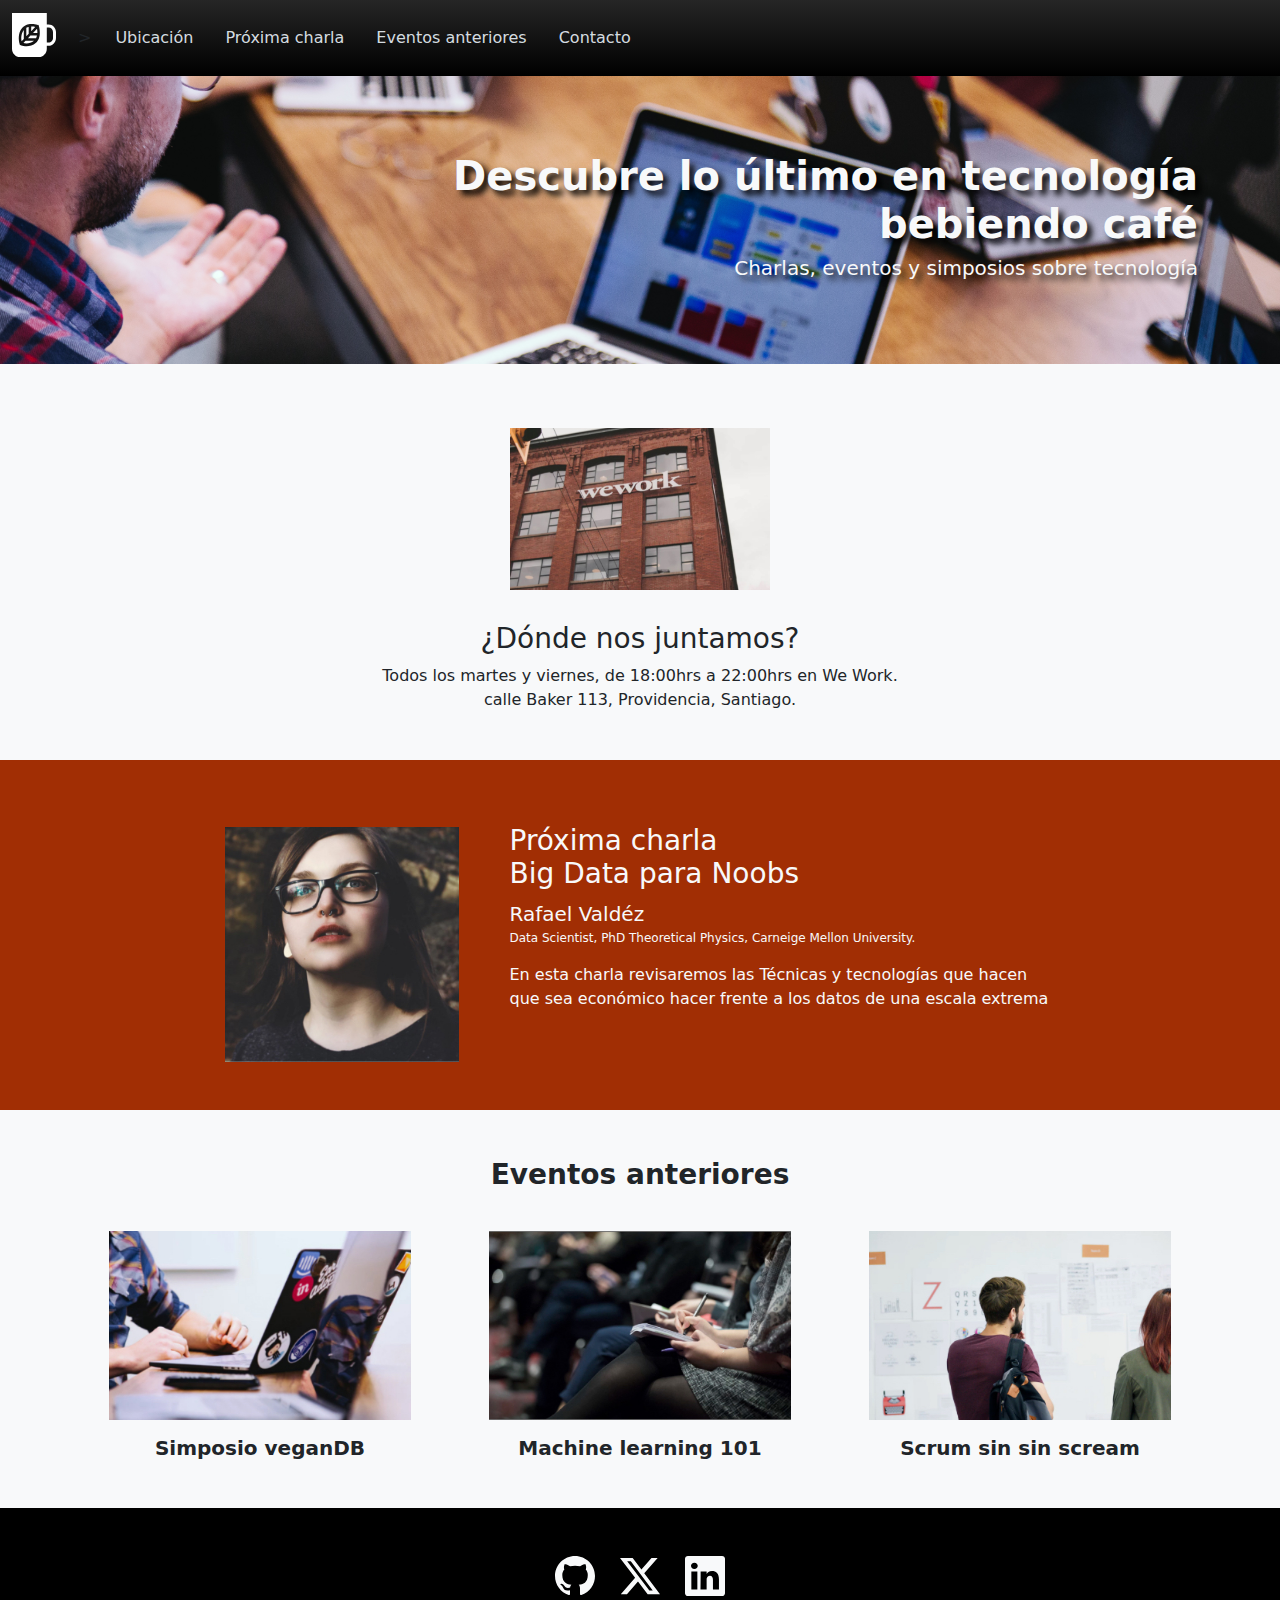
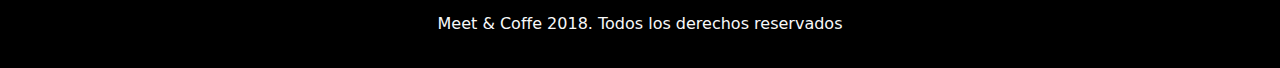
<file: index.html>
<!DOCTYPE html>
<html lang="es">
<head>
    <head>
        <title>Meet & Coffee</title>
        <meta charset="utf-8">
        <meta name="viewport" content="width=device-width, initial-scale=1.0">
        <link rel="shortcut icon" type="image/png" href="assets/img/favicon.png">
        <meta name="author" content="Desafío Latam">
        <meta name="description" content="Comparte tus conocimientos tomando café">
        <meta name="keywords" content="charlas, eventos, simposios,tecnología, co-work">
        <link rel="stylesheet" href="assets/css/bootstrap V5.3.2.css">
        <link rel="stylesheet" href="assets/css/styles.css">
    </head>
</head>
<body>
    <nav class="navbar navbar-expand-lg bg-black bg-gradient">
        <div class="container-fluid">
          <a class="navbar-brand" href="#"><svg class="icon" xmlns="http://www.w3.org/2000/svg" width="50" height="50" fill="currentColor" class="bi bi-github">
            <path d="M11.8 26l-2.2 2.3c-.5-2.9-.7-7.5 2.2-11.2V26zm-.4 4.1c2.7.5 7.2.7 10.6-2.3h-8.5l-2.1 2.3zm5.3-16.2c-.8.2-1.7.5-2.4.9v8.5l2.4-2.6v-6.8zm2.5-.3v4.6l4-4.2c-1.1-.3-2.5-.5-4-.4zM16 25.2h8.1c.4-.8.7-1.7.9-2.6h-6.6L16 25.2zm28-6.1V25c0 4.3-3.3 7.8-7.4 7.8h-1.8v2.9c0 4.6-3.6 8.3-7.9 8.3h-19C3.6 44 0 40.3 0 35.7V0h34.8v11.4h1.8c4.1 0 7.4 3.5 7.4 7.7zm-16.2.9c.1-2.6-.4-5-.8-6.4-.2-.9-.4-1.4-.4-1.4s-.5-.2-1.4-.4c-1.4-.4-3.6-.9-6.1-.8-.8 0-1.7.1-2.5.3-.8.2-1.6.4-2.4.7-.9.4-1.7.8-2.5 1.5-.6.5-1.1 1-1.6 1.6-4.5 5.4-3.4 12.5-2.6 15.5.2.9.4 1.4.4 1.4s.5.2 1.4.4c2.8.8 9.6 2 14.7-2.7.6-.5 1.1-1.1 1.5-1.7.6-.8 1-1.7 1.4-2.6.3-.8.5-1.7.7-2.6.1-1.1.2-1.9.2-2.8zm13.2-.9c0-2.6-2-4.6-4.4-4.6h-1.8v15.1h1.8c2.4 0 4.4-2.1 4.4-4.6v-5.9zM21 20h4.4c0-1.6-.1-3-.4-4.2L21 20z"/>
            </svg></a>></a>
          <button class="navbar-toggler" type="button" data-bs-toggle="collapse" data-bs-target="#navbarNavAltMarkup" aria-controls="navbarNavAltMarkup" aria-expanded="false" aria-label="Toggle navigation">
            <span class="navbar-toggler-icon"></span>
          </button>
          <div class="collapse navbar-collapse" id="navbarNavAltMarkup">
            <div class="navbar-nav">
                <a class="nav-link nav-bar-text-config" href="index.html">Ubicación</a>
                <a class="nav-link nav-bar-text-config" href="index.html">Próxima charla</a> 
                <a class="nav-link nav-bar-text-config" href="index.html">Eventos anteriores</a>
                <a class="nav-link nav-bar-text-config" href="index.html">Contacto</a>
            </div>
          </div>
        </div>
      </nav>
     <header>
        <div class="container text-light text-end align-self-center ">
            <h1 class="fw-bold header-text-shadow">Descubre lo último en tecnología<br>bebiendo café</h1>
            <h2 class="h5 fw-light header-text-shadow">Charlas, eventos y simposios sobre tecnología</h2> 
        </div>
     </header> 
     <section class="sect-ubi bg-light">
        <div>
            <img src="assets/img/we-work.jpg" alt="fachada de edificio wework">
            <h3>¿Dónde nos juntamos?</h3>
            <p>Todos los martes y viernes, de 18:00hrs a 22:00hrs en We Work.<br>calle Baker 113, Providencia, Santiago.
            </p>
        </div>
     </section>
     <section class="sect-bigdata">
        <div class="container text-light">
            <div class="row justify-content-center">
                <div class="col-5 col-sm-5 col-lg-3 col-xl-3 col-xxl-2 speaker_jpg">
                    <img src="assets/img/speaker.jpg" alt="Mujer con lentes poniendo atencion con la vista a un punto elevado">
                </div>
                <div class="col-9 col-sm-8 col-lg-7 col-xl-6 col-xxl-5 ">
                    <h3>Próxima charla <br>Big Data para Noobs</h3>
                    <p class="fs-5 mb-0">Rafael Valdéz</p>
                    <p class="fs-7">Data Scientist, PhD Theoretical Physics, Carneige Mellon University.</p>
                    <p>En esta charla revisaremos las Técnicas y tecnologías que hacen que sea económico hacer frente a los datos de una escala extrema</p>
                </div>
            </div>
        </div>
     </section>
     <section class="sect-event bg-light">
        <div class="container text-center">
            <H3 class="fw-bold">Eventos anteriores</H3>
            <div class="row justify-content-center">
                <div class="col-10 col-lg-4">
                    <a href="evento01.html">
                        <img src="assets/img/simposio-vegan.jpg" class=event-img class=event-img alt="personas reunidas en una mesa con sus laptops">
                    </a>
                    <h5 class="fw-bold">Simposio veganDB</h5>
                </div>
                <div class="col-10 col-lg-4">
                    <img src="assets/img/machine-learning.jpg" class="event-img" alt="personas anotando apuntes en sus libretas">
                    <h5 class="fw-bold">Machine learning 101</h5>
                </div>
                <div class="col-10 col-lg-4">
                    <img src="assets/img/scrum-sin-scream.jpg" class="event-img" alt="hombre analizando una situación">
                    <h5 class="fw-bold">Scrum sin sin scream</h5>
                </div>
            </div>
        </div>
     </section>
     <footer class="bg-black text-light text-center">
        <div class="container"> 
            <div class="row">
                <div class="col justify-content-center pt-5 pb-3">
                    <a href="https://github.com" target="_blank">
                        <svg xmlns="http://www.w3.org/2000/svg" width="40" height="40" fill="currentColor" class="bi bi-github" viewBox="0 0 16 16">
                        <path d="M8 0C3.58 0 0 3.58 0 8c0 3.54 2.29 6.53 5.47 7.59.4.07.55-.17.55-.38 0-.19-.01-.82-.01-1.49-2.01.37-2.53-.49-2.69-.94-.09-.23-.48-.94-.82-1.13-.28-.15-.68-.52-.01-.53.63-.01 1.08.58 1.23.82.72 1.21 1.87.87 2.33.66.07-.52.28-.87.51-1.07-1.78-.2-3.64-.89-3.64-3.95 0-.87.31-1.59.82-2.15-.08-.2-.36-1.02.08-2.12 0 0 .67-.21 2.2.82.64-.18 1.32-.27 2-.27s1.36.09 2 .27c1.53-1.04 2.2-.82 2.2-.82.44 1.1.16 1.92.08 2.12.51.56.82 1.27.82 2.15 0 3.07-1.87 3.75-3.65 3.95.29.25.54.73.54 1.48 0 1.07-.01 1.93-.01 2.2 0 .21.15.46.55.38A8.01 8.01 0 0 0 16 8c0-4.42-3.58-8-8-8"/>
                        </svg></a>
                    <a href="https://twitter.com" target="_blank">   
                        <svg xmlns="http://www.w3.org/2000/svg" width="80" height="40" fill="currentColor" class="bi bi-twitter-x" viewBox="0 0 16 16">
                        <path d="M12.6.75h2.454l-5.36 6.142L16 15.25h-4.937l-3.867-5.07-4.425 5.07H.316l5.733-6.57L0 .75h5.063l3.495 4.633L12.601.75Zm-.86 13.028h1.36L4.323 2.145H2.865z"/>
                         </svg></a>
                    <a href="https://www.linkedin.com" target="_blank"> 
                        <svg xmlns="http://www.w3.org/2000/svg" width="40" height="40" fill="currentColor" class="bi bi-linkedin" viewBox="0 0 16 16">
                        <path d="M0 1.146C0 .513.526 0 1.175 0h13.65C15.474 0 16 .513 16 1.146v13.708c0 .633-.526 1.146-1.175 1.146H1.175C.526 16 0 15.487 0 14.854zm4.943 12.248V6.169H2.542v7.225zm-1.2-8.212c.837 0 1.358-.554 1.358-1.248-.015-.709-.52-1.248-1.342-1.248S2.4 3.226 2.4 3.934c0 .694.521 1.248 1.327 1.248zm4.908 8.212V9.359c0-.216.016-.432.08-.586.173-.431.568-.878 1.232-.878.869 0 1.216.662 1.216 1.634v3.865h2.401V9.25c0-2.22-1.184-3.252-2.764-3.252-1.274 0-1.845.7-2.165 1.193v.025h-.016l.016-.025V6.169h-2.4c.03.678 0 7.225 0 7.225z"/>
                        </svg></a>
                </div>
            </div>
        </div>
        <p class="pb-3">Meet & Coffe 2018. Todos los derechos reservados</p>
     </footer>

    <script src="https://cdn.jsdelivr.net/npm/bootstrap@5.3.2/dist/js/bootstrap.bundle.min.js" integrity="sha384-C6RzsynM9kWDrMNeT87bh95OGNyZPhcTNXj1NW7RuBCsyN/o0jlpcV8Qyq46cDfL" crossorigin="anonymous"></script>
</body>
</html>
</file>
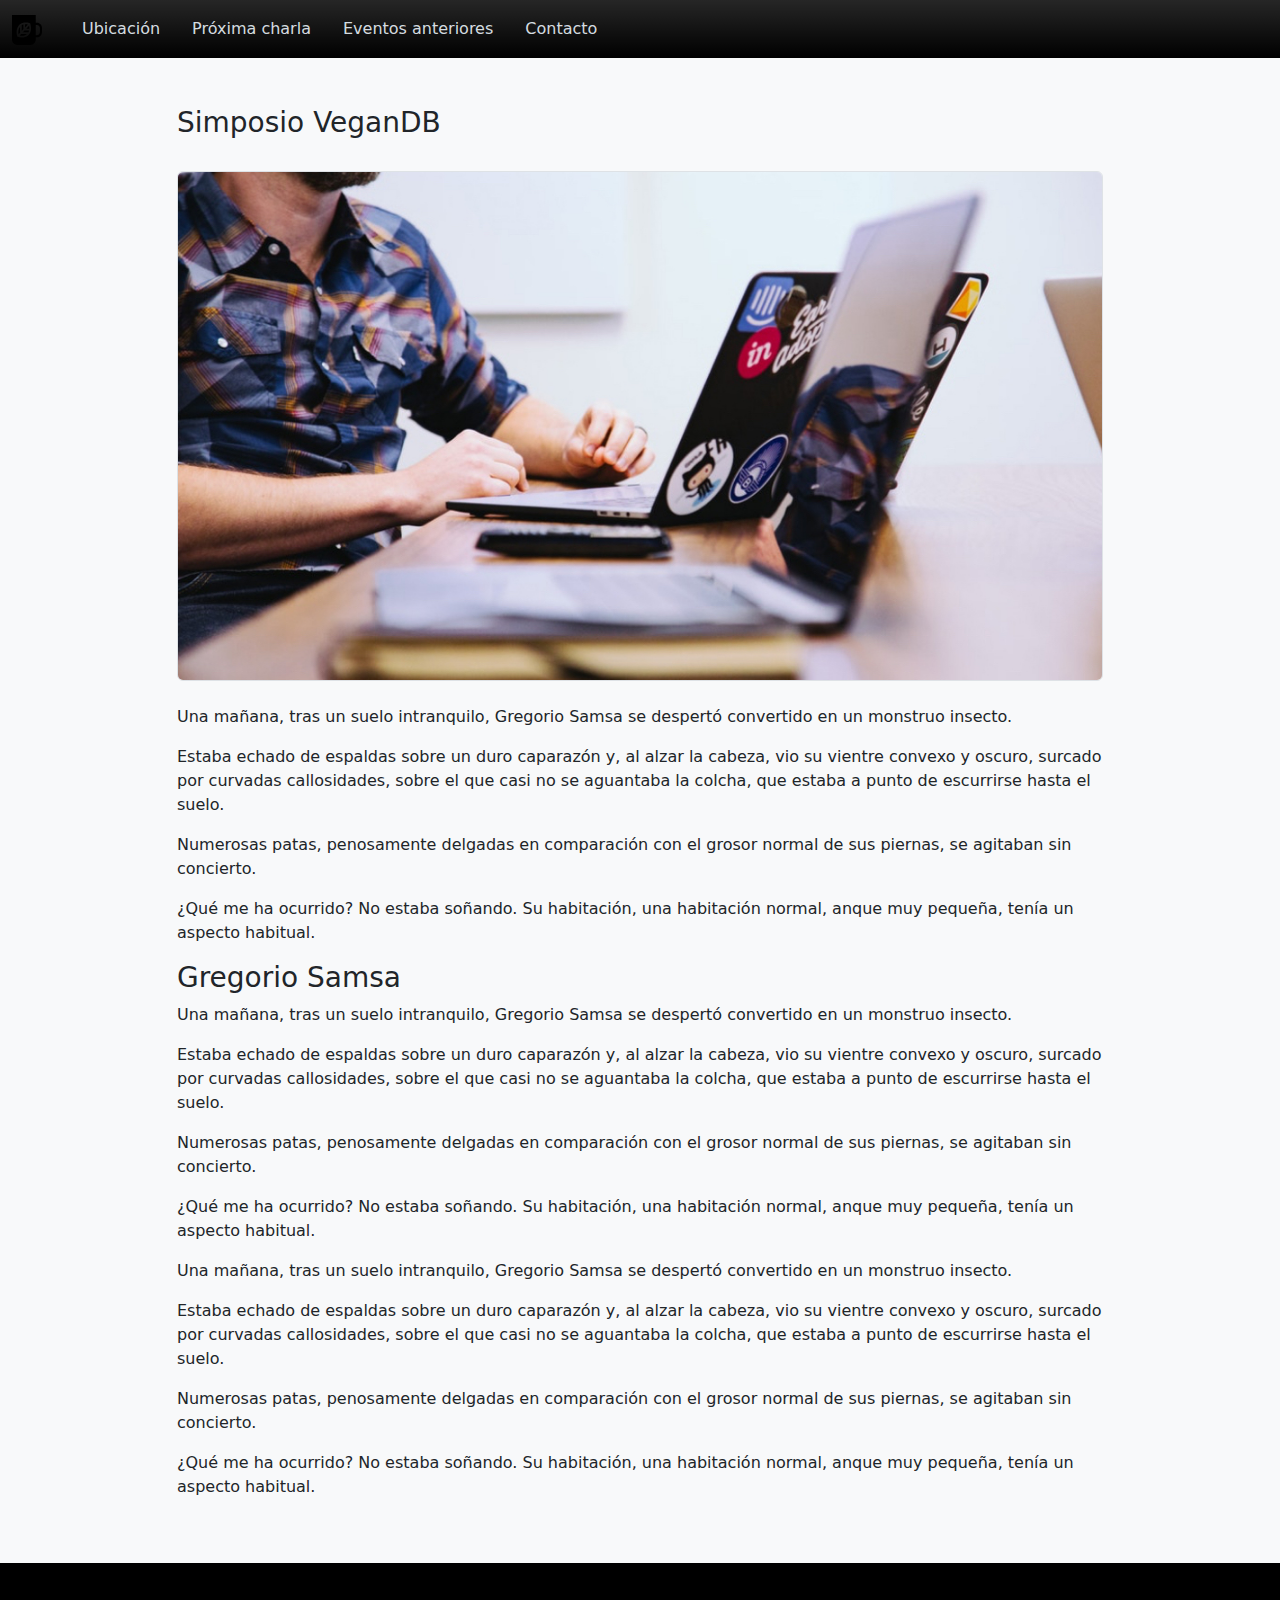
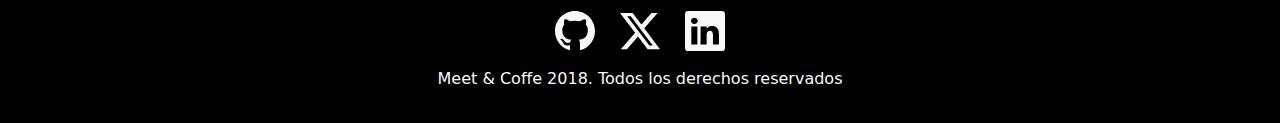
<file: evento01.html>
<!DOCTYPE html>
<html lang="es">
<head>
    <head>
        <title>Meet & Coffee</title>
        <meta charset="utf-8">
        <meta name="viewport" content="width=device-width, initial-scale=1.0">
        <link rel="shortcut icon" type="image/png" href="assets/img/favicon.png">
        <meta name="author" content="Desafío Latam">
        <meta name="description" content="Comparte tus conocimientos tomando café">
        <meta name="keywords" content="Simposio VeganDB">
        <link rel="stylesheet" href="assets/css/bootstrap V5.3.2.css">
        <link rel="stylesheet" href="assets/css/styles.css">
    </head>
</head>
<body>
  <nav class="navbar navbar-expand-lg bg-black bg-gradient">
    <div class="container-fluid">
      <a class="navbar-brand" href="#"><img class="logo-img" src="assets/img/coffee-cup.svg" alt="Logo" width="30"></a>
      <button class="navbar-toggler" type="button" data-bs-toggle="collapse" data-bs-target="#navbarNavAltMarkup" aria-controls="navbarNavAltMarkup" aria-expanded="false" aria-label="Toggle navigation">
        <span class="navbar-toggler-icon"></span>
      </button>
      <div class="collapse navbar-collapse" id="navbarNavAltMarkup">
        <div class="navbar-nav">
            <a class="nav-link nav-bar-text-config" href="index.html">Ubicación</a>
            <a class="nav-link nav-bar-text-config" href="index.html">Próxima charla</a> 
            <a class="nav-link nav-bar-text-config" href="index.html">Eventos anteriores</a>
            <a class="nav-link nav-bar-text-config" href="index.html">Contacto</a>
        </div>
      </div>
    </div>
  </nav>
     <section class="sect-simposio-page bg-light">
      <div class="container">
        <div class="row justify-content-center">
          <div class="col-10">
            <h3 class="pt-5 pb-4">Simposio VeganDB</h3>
            <img src="assets/img/post-1.jpg" alt="personas reunidas en una mesa con sus laptops" class="object-fit-cover border rounded" width="100%">
          </div>
          <div class="col-10 pt-4 pb-5">
            <p>Una mañana, tras un suelo intranquilo, Gregorio Samsa se despertó convertido en un monstruo insecto.</p><p>Estaba echado de espaldas sobre un duro caparazón y, al alzar la cabeza, vio su vientre convexo y oscuro, surcado por curvadas callosidades, sobre el que casi no se aguantaba la colcha, que estaba a punto de escurrirse hasta el suelo.</p><p>Numerosas patas, penosamente delgadas en comparación con el grosor normal de sus piernas, se agitaban sin concierto.</p><p>¿Qué me ha ocurrido? No estaba soñando. Su habitación, una habitación normal, anque muy pequeña, tenía un aspecto habitual.
            </p>
            <h3>Gregorio Samsa</h3>
            <p>Una mañana, tras un suelo intranquilo, Gregorio Samsa se despertó convertido en un monstruo insecto.</p><p>Estaba echado de espaldas sobre un duro caparazón y, al alzar la cabeza, vio su vientre convexo y oscuro, surcado por curvadas callosidades, sobre el que casi no se aguantaba la colcha, que estaba a punto de escurrirse hasta el suelo.</p><p>Numerosas patas, penosamente delgadas en comparación con el grosor normal de sus piernas, se agitaban sin concierto.</p><p>¿Qué me ha ocurrido? No estaba soñando. Su habitación, una habitación normal, anque muy pequeña, tenía un aspecto habitual.
            </p>
            <p>Una mañana, tras un suelo intranquilo, Gregorio Samsa se despertó convertido en un monstruo insecto.</p><p>Estaba echado de espaldas sobre un duro caparazón y, al alzar la cabeza, vio su vientre convexo y oscuro, surcado por curvadas callosidades, sobre el que casi no se aguantaba la colcha, que estaba a punto de escurrirse hasta el suelo.</p><p>Numerosas patas, penosamente delgadas en comparación con el grosor normal de sus piernas, se agitaban sin concierto.</p><p>¿Qué me ha ocurrido? No estaba soñando. Su habitación, una habitación normal, anque muy pequeña, tenía un aspecto habitual.
            </p>
          </div>
        </div>
      </div>
   </section>
   <footer class="bg-black text-light text-center">
    <div class="container"> 
        <div class="row">
            <div class="col justify-content-center pt-5 pb-3">
                <a href="https://github.com" target="_blank">
                    <svg xmlns="http://www.w3.org/2000/svg" width="40" height="40" fill="currentColor" class="bi bi-github" viewBox="0 0 16 16">
                    <path d="M8 0C3.58 0 0 3.58 0 8c0 3.54 2.29 6.53 5.47 7.59.4.07.55-.17.55-.38 0-.19-.01-.82-.01-1.49-2.01.37-2.53-.49-2.69-.94-.09-.23-.48-.94-.82-1.13-.28-.15-.68-.52-.01-.53.63-.01 1.08.58 1.23.82.72 1.21 1.87.87 2.33.66.07-.52.28-.87.51-1.07-1.78-.2-3.64-.89-3.64-3.95 0-.87.31-1.59.82-2.15-.08-.2-.36-1.02.08-2.12 0 0 .67-.21 2.2.82.64-.18 1.32-.27 2-.27s1.36.09 2 .27c1.53-1.04 2.2-.82 2.2-.82.44 1.1.16 1.92.08 2.12.51.56.82 1.27.82 2.15 0 3.07-1.87 3.75-3.65 3.95.29.25.54.73.54 1.48 0 1.07-.01 1.93-.01 2.2 0 .21.15.46.55.38A8.01 8.01 0 0 0 16 8c0-4.42-3.58-8-8-8"/>
                    </svg></a>
                <a href="https://twitter.com" target="_blank">   
                    <svg xmlns="http://www.w3.org/2000/svg" width="80" height="40" fill="currentColor" class="bi bi-twitter-x" viewBox="0 0 16 16">
                    <path d="M12.6.75h2.454l-5.36 6.142L16 15.25h-4.937l-3.867-5.07-4.425 5.07H.316l5.733-6.57L0 .75h5.063l3.495 4.633L12.601.75Zm-.86 13.028h1.36L4.323 2.145H2.865z"/>
                     </svg></a>
                <a href="https://www.linkedin.com" target="_blank"> 
                    <svg xmlns="http://www.w3.org/2000/svg" width="40" height="40" fill="currentColor" class="bi bi-linkedin" viewBox="0 0 16 16">
                    <path d="M0 1.146C0 .513.526 0 1.175 0h13.65C15.474 0 16 .513 16 1.146v13.708c0 .633-.526 1.146-1.175 1.146H1.175C.526 16 0 15.487 0 14.854zm4.943 12.248V6.169H2.542v7.225zm-1.2-8.212c.837 0 1.358-.554 1.358-1.248-.015-.709-.52-1.248-1.342-1.248S2.4 3.226 2.4 3.934c0 .694.521 1.248 1.327 1.248zm4.908 8.212V9.359c0-.216.016-.432.08-.586.173-.431.568-.878 1.232-.878.869 0 1.216.662 1.216 1.634v3.865h2.401V9.25c0-2.22-1.184-3.252-2.764-3.252-1.274 0-1.845.7-2.165 1.193v.025h-.016l.016-.025V6.169h-2.4c.03.678 0 7.225 0 7.225z"/>
                    </svg></a>
            </div>
        </div>
    </div>
    <p class="pb-3">Meet & Coffe 2018. Todos los derechos reservados</p>
 </footer>

    <script src="https://cdn.jsdelivr.net/npm/bootstrap@5.3.2/dist/js/bootstrap.bundle.min.js" integrity="sha384-C6RzsynM9kWDrMNeT87bh95OGNyZPhcTNXj1NW7RuBCsyN/o0jlpcV8Qyq46cDfL" crossorigin="anonymous"></script>
</body>
</html>
</file>
<file: assets/css/bootstrap V5.3.2.css>
@charset "UTF-8"; /*!
 * Bootstrap  v5.3.2 (https://getbootstrap.com/)
 * Copyright 2011-2023 The Bootstrap Authors
 * Licensed under MIT (https://github.com/twbs/bootstrap/blob/main/LICENSE)
 */
:root,
[data-bs-theme="light"] {
  --bs-blue: #0d6efd;
  --bs-indigo: #6610f2;
  --bs-purple: #6f42c1;
  --bs-pink: #d63384;
  --bs-red: #dc3545;
  --bs-orange: #fd7e14;
  --bs-yellow: #ffc107;
  --bs-green: #198754;
  --bs-teal: #20c997;
  --bs-cyan: #0dcaf0;
  --bs-black: #000;
  --bs-white: #fff;
  --bs-gray: #6c757d;
  --bs-gray-dark: #343a40;
  --bs-gray-100: #f8f9fa;
  --bs-gray-200: #e9ecef;
  --bs-gray-300: #dee2e6;
  --bs-gray-400: #ced4da;
  --bs-gray-500: #adb5bd;
  --bs-gray-600: #6c757d;
  --bs-gray-700: #495057;
  --bs-gray-800: #343a40;
  --bs-gray-900: #212529;
  --bs-primary: #0d6efd;
  --bs-secondary: #6c757d;
  --bs-success: #198754;
  --bs-info: #0dcaf0;
  --bs-warning: #ffc107;
  --bs-danger: #dc3545;
  --bs-light: #f8f9fa;
  --bs-dark: #212529;
  --bs-primary-rgb: 13, 110, 253;
  --bs-secondary-rgb: 108, 117, 125;
  --bs-success-rgb: 25, 135, 84;
  --bs-info-rgb: 13, 202, 240;
  --bs-warning-rgb: 255, 193, 7;
  --bs-danger-rgb: 220, 53, 69;
  --bs-light-rgb: 248, 249, 250;
  --bs-dark-rgb: 33, 37, 41;
  --bs-primary-text-emphasis: #052c65;
  --bs-secondary-text-emphasis: #2b2f32;
  --bs-success-text-emphasis: #0a3622;
  --bs-info-text-emphasis: #055160;
  --bs-warning-text-emphasis: #664d03;
  --bs-danger-text-emphasis: #58151c;
  --bs-light-text-emphasis: #495057;
  --bs-dark-text-emphasis: #495057;
  --bs-primary-bg-subtle: #cfe2ff;
  --bs-secondary-bg-subtle: #e2e3e5;
  --bs-success-bg-subtle: #d1e7dd;
  --bs-info-bg-subtle: #cff4fc;
  --bs-warning-bg-subtle: #fff3cd;
  --bs-danger-bg-subtle: #f8d7da;
  --bs-light-bg-subtle: #fcfcfd;
  --bs-dark-bg-subtle: #ced4da;
  --bs-primary-border-subtle: #9ec5fe;
  --bs-secondary-border-subtle: #c4c8cb;
  --bs-success-border-subtle: #a3cfbb;
  --bs-info-border-subtle: #9eeaf9;
  --bs-warning-border-subtle: #ffe69c;
  --bs-danger-border-subtle: #f1aeb5;
  --bs-light-border-subtle: #e9ecef;
  --bs-dark-border-subtle: #adb5bd;
  --bs-white-rgb: 255, 255, 255;
  --bs-black-rgb: 0, 0, 0;
  --bs-font-sans-serif: system-ui, -apple-system, "Segoe UI", Roboto,
    "Helvetica Neue", "Noto Sans", "Liberation Sans", Arial, sans-serif,
    "Apple Color Emoji", "Segoe UI Emoji", "Segoe UI Symbol", "Noto Color Emoji";
  --bs-font-monospace: SFMono-Regular, Menlo, Monaco, Consolas,
    "Liberation Mono", "Courier New", monospace;
  --bs-gradient: linear-gradient(
    180deg,
    rgba(255, 255, 255, 0.15),
    rgba(255, 255, 255, 0)
  );
  --bs-body-font-family: var(--bs-font-sans-serif);
  --bs-body-font-size: 1rem;
  --bs-body-font-weight: 400;
  --bs-body-line-height: 1.5;
  --bs-body-color: #212529;
  --bs-body-color-rgb: 33, 37, 41;
  --bs-body-bg: #fff;
  --bs-body-bg-rgb: 255, 255, 255;
  --bs-emphasis-color: #000;
  /* --bs-emphasis-color-rgb: 0, 0, 0; */
  --bs-emphasis-color-rgb: 251, 255, 0;
  --bs-secondary-color: rgba(33, 37, 41, 0.75);
  --bs-secondary-color-rgb: 33, 37, 41;
  --bs-secondary-bg: #e9ecef;
  --bs-secondary-bg-rgb: 233, 236, 239;
  --bs-tertiary-color: rgba(33, 37, 41, 0.5);
  --bs-tertiary-color-rgb: 33, 37, 41;
  --bs-tertiary-bg: #f8f9fa;
  --bs-tertiary-bg-rgb: 248, 249, 250;
  --bs-heading-color: inherit;
  --bs-link-color: #0d6efd;
  --bs-link-color-rgb: 13, 110, 253;
  --bs-link-decoration: underline;
  --bs-link-hover-color: #0a58ca;
  --bs-link-hover-color-rgb: 10, 88, 202;
  --bs-code-color: #d63384;
  --bs-highlight-color: #212529;
  --bs-highlight-bg: #fff3cd;
  --bs-border-width: 1px;
  --bs-border-style: solid;
  --bs-border-color: #dee2e6;
  --bs-border-color-translucent: rgba(0, 0, 0, 0.175);
  --bs-border-radius: 0.375rem;
  --bs-border-radius-sm: 0.25rem;
  --bs-border-radius-lg: 0.5rem;
  --bs-border-radius-xl: 1rem;
  --bs-border-radius-xxl: 2rem;
  --bs-border-radius-2xl: var(--bs-border-radius-xxl);
  --bs-border-radius-pill: 50rem;
  --bs-box-shadow: 0 0.5rem 1rem rgba(0, 0, 0, 0.15);
  --bs-box-shadow-sm: 0 0.125rem 0.25rem rgba(0, 0, 0, 0.075);
  --bs-box-shadow-lg: 0 1rem 3rem rgba(0, 0, 0, 0.175);
  --bs-box-shadow-inset: inset 0 1px 2px rgba(0, 0, 0, 0.075);
  --bs-focus-ring-width: 0.25rem;
  --bs-focus-ring-opacity: 0.25;
  --bs-focus-ring-color: rgba(13, 110, 253, 0.25);
  --bs-form-valid-color: #198754;
  --bs-form-valid-border-color: #198754;
  --bs-form-invalid-color: #dc3545;
  --bs-form-invalid-border-color: #dc3545;
}
[data-bs-theme="dark"] {
  color-scheme: dark;
  --bs-body-color: #dee2e6;
  --bs-body-color-rgb: 222, 226, 230;
  --bs-body-bg: #212529;
  --bs-body-bg-rgb: 33, 37, 41;
  --bs-emphasis-color: #fff;
  --bs-emphasis-color-rgb: 255, 255, 255;
  --bs-secondary-color: rgba(222, 226, 230, 0.75);
  --bs-secondary-color-rgb: 222, 226, 230;
  --bs-secondary-bg: #343a40;
  --bs-secondary-bg-rgb: 52, 58, 64;
  --bs-tertiary-color: rgba(222, 226, 230, 0.5);
  --bs-tertiary-color-rgb: 222, 226, 230;
  --bs-tertiary-bg: #2b3035;
  --bs-tertiary-bg-rgb: 43, 48, 53;
  --bs-primary-text-emphasis: #6ea8fe;
  --bs-secondary-text-emphasis: #a7acb1;
  --bs-success-text-emphasis: #75b798;
  --bs-info-text-emphasis: #6edff6;
  --bs-warning-text-emphasis: #ffda6a;
  --bs-danger-text-emphasis: #ea868f;
  --bs-light-text-emphasis: #f8f9fa;
  --bs-dark-text-emphasis: #dee2e6;
  --bs-primary-bg-subtle: #031633;
  --bs-secondary-bg-subtle: #161719;
  --bs-success-bg-subtle: #051b11;
  --bs-info-bg-subtle: #032830;
  --bs-warning-bg-subtle: #332701;
  --bs-danger-bg-subtle: #2c0b0e;
  --bs-light-bg-subtle: #343a40;
  --bs-dark-bg-subtle: #1a1d20;
  --bs-primary-border-subtle: #084298;
  --bs-secondary-border-subtle: #41464b;
  --bs-success-border-subtle: #0f5132;
  --bs-info-border-subtle: #087990;
  --bs-warning-border-subtle: #997404;
  --bs-danger-border-subtle: #842029;
  --bs-light-border-subtle: #495057;
  --bs-dark-border-subtle: #343a40;
  --bs-heading-color: inherit;
  --bs-link-color: #6ea8fe;
  --bs-link-hover-color: #8bb9fe;
  --bs-link-color-rgb: 110, 168, 254;
  --bs-link-hover-color-rgb: 139, 185, 254;
  --bs-code-color: #e685b5;
  --bs-highlight-color: #dee2e6;
  --bs-highlight-bg: #664d03;
  --bs-border-color: #495057;
  --bs-border-color-translucent: rgba(255, 255, 255, 0.15);
  --bs-form-valid-color: #75b798;
  --bs-form-valid-border-color: #75b798;
  --bs-form-invalid-color: #ea868f;
  --bs-form-invalid-border-color: #ea868f;
}
*,
::after,
::before {
  box-sizing: border-box;
}
@media (prefers-reduced-motion: no-preference) {
  :root {
    scroll-behavior: smooth;
  }
}
body {
  margin: 0;
  font-family: var(--bs-body-font-family);
  font-size: var(--bs-body-font-size);
  font-weight: var(--bs-body-font-weight);
  line-height: var(--bs-body-line-height);
  color: var(--bs-body-color);
  text-align: var(--bs-body-text-align);
  background-color: var(--bs-body-bg);
  -webkit-text-size-adjust: 100%;
  -webkit-tap-highlight-color: transparent;
}
hr {
  margin: 1rem 0;
  color: inherit;
  border: 0;
  border-top: var(--bs-border-width) solid;
  opacity: 0.25;
}
.h1,
.h2,
.h3,
.h4,
.h5,
.h6,
h1,
h2,
h3,
h4,
h5,
h6 {
  margin-top: 0;
  margin-bottom: 0.5rem;
  font-weight: 500;
  line-height: 1.2;
  color: var(--bs-heading-color);
}
.h1,
h1 {
  font-size: calc(1.375rem + 1.5vw);
}
@media (min-width: 1200px) {
  .h1,
  h1 {
    font-size: 2.5rem;
  }
}
.h2,
h2 {
  font-size: calc(1.325rem + 0.9vw);
}
@media (min-width: 1200px) {
  .h2,
  h2 {
    font-size: 2rem;
  }
}
.h3,
h3 {
  font-size: calc(1.3rem + 0.6vw);
}
@media (min-width: 1200px) {
  .h3,
  h3 {
    font-size: 1.75rem;
  }
}
.h4,
h4 {
  font-size: calc(1.275rem + 0.3vw);
}
@media (min-width: 1200px) {
  .h4,
  h4 {
    font-size: 1.5rem;
  }
}
.h5,
h5 {
  font-size: 1.25rem;
}
.h6,
h6 {
  font-size: 1rem;
}
p {
  margin-top: 0;
  margin-bottom: 1rem;
}
abbr[title] {
  -webkit-text-decoration: underline dotted;
  text-decoration: underline dotted;
  cursor: help;
  -webkit-text-decoration-skip-ink: none;
  text-decoration-skip-ink: none;
}
address {
  margin-bottom: 1rem;
  font-style: normal;
  line-height: inherit;
}
ol,
ul {
  padding-left: 2rem;
}
dl,
ol,
ul {
  margin-top: 0;
  margin-bottom: 1rem;
}
ol ol,
ol ul,
ul ol,
ul ul {
  margin-bottom: 0;
}
dt {
  font-weight: 700;
}
dd {
  margin-bottom: 0.5rem;
  margin-left: 0;
}
blockquote {
  margin: 0 0 1rem;
}
b,
strong {
  font-weight: bolder;
}
.small,
small {
  font-size: 0.875em;
}
.mark,
mark {
  padding: 0.1875em;
  color: var(--bs-highlight-color);
  background-color: var(--bs-highlight-bg);
}
sub,
sup {
  position: relative;
  font-size: 0.75em;
  line-height: 0;
  vertical-align: baseline;
}
sub {
  bottom: -0.25em;
}
sup {
  top: -0.5em;
}
a {
  color: rgba(var(--bs-link-color-rgb), var(--bs-link-opacity, 1));
  text-decoration: underline;
}
a:hover {
  --bs-link-color-rgb: var(--bs-link-hover-color-rgb);
}
a:not([href]):not([class]),
a:not([href]):not([class]):hover {
  color: inherit;
  text-decoration: none;
}
code,
kbd,
pre,
samp {
  font-family: var(--bs-font-monospace);
  font-size: 1em;
}
pre {
  display: block;
  margin-top: 0;
  margin-bottom: 1rem;
  overflow: auto;
  font-size: 0.875em;
}
pre code {
  font-size: inherit;
  color: inherit;
  word-break: normal;
}
code {
  font-size: 0.875em;
  color: var(--bs-code-color);
  word-wrap: break-word;
}
a > code {
  color: inherit;
}
kbd {
  padding: 0.1875rem 0.375rem;
  font-size: 0.875em;
  color: var(--bs-body-bg);
  background-color: var(--bs-body-color);
  border-radius: 0.25rem;
}
kbd kbd {
  padding: 0;
  font-size: 1em;
}
figure {
  margin: 0 0 1rem;
}
img,
svg {
  vertical-align: middle;
}
table {
  caption-side: bottom;
  border-collapse: collapse;
}
caption {
  padding-top: 0.5rem;
  padding-bottom: 0.5rem;
  color: var(--bs-secondary-color);
  text-align: left;
}
th {
  text-align: inherit;
  text-align: -webkit-match-parent;
}
tbody,
td,
tfoot,
th,
thead,
tr {
  border-color: inherit;
  border-style: solid;
  border-width: 0;
}
label {
  display: inline-block;
}
button {
  border-radius: 0;
}
button:focus:not(:focus-visible) {
  outline: 0;
}
button,
input,
optgroup,
select,
textarea {
  margin: 0;
  font-family: inherit;
  font-size: inherit;
  line-height: inherit;
}
button,
select {
  text-transform: none;
}
[role="button"] {
  cursor: pointer;
}
select {
  word-wrap: normal;
}
select:disabled {
  opacity: 1;
}
[list]:not([type="date"]):not([type="datetime-local"]):not([type="month"]):not(
    [type="week"]
  ):not([type="time"])::-webkit-calendar-picker-indicator {
  display: none !important;
}
[type="button"],
[type="reset"],
[type="submit"],
button {
  -webkit-appearance: button;
}
[type="button"]:not(:disabled),
[type="reset"]:not(:disabled),
[type="submit"]:not(:disabled),
button:not(:disabled) {
  cursor: pointer;
}
::-moz-focus-inner {
  padding: 0;
  border-style: none;
}
textarea {
  resize: vertical;
}
fieldset {
  min-width: 0;
  padding: 0;
  margin: 0;
  border: 0;
}
legend {
  float: left;
  width: 100%;
  padding: 0;
  margin-bottom: 0.5rem;
  font-size: calc(1.275rem + 0.3vw);
  line-height: inherit;
}
@media (min-width: 1200px) {
  legend {
    font-size: 1.5rem;
  }
}
legend + * {
  clear: left;
}
::-webkit-datetime-edit-day-field,
::-webkit-datetime-edit-fields-wrapper,
::-webkit-datetime-edit-hour-field,
::-webkit-datetime-edit-minute,
::-webkit-datetime-edit-month-field,
::-webkit-datetime-edit-text,
::-webkit-datetime-edit-year-field {
  padding: 0;
}
::-webkit-inner-spin-button {
  height: auto;
}
[type="search"] {
  -webkit-appearance: textfield;
  outline-offset: -2px;
}
::-webkit-search-decoration {
  -webkit-appearance: none;
}
::-webkit-color-swatch-wrapper {
  padding: 0;
}
::-webkit-file-upload-button {
  font: inherit;
  -webkit-appearance: button;
}
::file-selector-button {
  font: inherit;
  -webkit-appearance: button;
}
output {
  display: inline-block;
}
iframe {
  border: 0;
}
summary {
  display: list-item;
  cursor: pointer;
}
progress {
  vertical-align: baseline;
}
[hidden] {
  display: none !important;
}
.lead {
  font-size: 1.25rem;
  font-weight: 300;
}
.display-1 {
  font-size: calc(1.625rem + 4.5vw);
  font-weight: 300;
  line-height: 1.2;
}
@media (min-width: 1200px) {
  .display-1 {
    font-size: 5rem;
  }
}
.display-2 {
  font-size: calc(1.575rem + 3.9vw);
  font-weight: 300;
  line-height: 1.2;
}
@media (min-width: 1200px) {
  .display-2 {
    font-size: 4.5rem;
  }
}
.display-3 {
  font-size: calc(1.525rem + 3.3vw);
  font-weight: 300;
  line-height: 1.2;
}
@media (min-width: 1200px) {
  .display-3 {
    font-size: 4rem;
  }
}
.display-4 {
  font-size: calc(1.475rem + 2.7vw);
  font-weight: 300;
  line-height: 1.2;
}
@media (min-width: 1200px) {
  .display-4 {
    font-size: 3.5rem;
  }
}
.display-5 {
  font-size: calc(1.425rem + 2.1vw);
  font-weight: 300;
  line-height: 1.2;
}
@media (min-width: 1200px) {
  .display-5 {
    font-size: 3rem;
  }
}
.display-6 {
  font-size: calc(1.375rem + 1.5vw);
  font-weight: 300;
  line-height: 1.2;
}
@media (min-width: 1200px) {
  .display-6 {
    font-size: 2.5rem;
  }
}
.list-unstyled {
  padding-left: 0;
  list-style: none;
}
.list-inline {
  padding-left: 0;
  list-style: none;
}
.list-inline-item {
  display: inline-block;
}
.list-inline-item:not(:last-child) {
  margin-right: 0.5rem;
}
.initialism {
  font-size: 0.875em;
  text-transform: uppercase;
}
.blockquote {
  margin-bottom: 1rem;
  font-size: 1.25rem;
}
.blockquote > :last-child {
  margin-bottom: 0;
}
.blockquote-footer {
  margin-top: -1rem;
  margin-bottom: 1rem;
  font-size: 0.875em;
  color: #6c757d;
}
.blockquote-footer::before {
  content: "— ";
}
.img-fluid {
  max-width: 100%;
  height: auto;
}
.img-thumbnail {
  padding: 0.25rem;
  background-color: var(--bs-body-bg);
  border: var(--bs-border-width) solid var(--bs-border-color);
  border-radius: var(--bs-border-radius);
  max-width: 100%;
  height: auto;
}
.figure {
  display: inline-block;
}
.figure-img {
  margin-bottom: 0.5rem;
  line-height: 1;
}
.figure-caption {
  font-size: 0.875em;
  color: var(--bs-secondary-color);
}
.container,
.container-fluid,
.container-lg,
.container-md,
.container-sm,
.container-xl,
.container-xxl {
  --bs-gutter-x: 1.5rem;
  --bs-gutter-y: 0;
  width: 100%;
  padding-right: calc(var(--bs-gutter-x) * 0.5);
  padding-left: calc(var(--bs-gutter-x) * 0.5);
  margin-right: auto;
  margin-left: auto;
}
@media (min-width: 576px) {
  .container,
  .container-sm {
    max-width: 540px;
  }
}
@media (min-width: 768px) {
  .container,
  .container-md,
  .container-sm {
    max-width: 720px;
  }
}
@media (min-width: 992px) {
  .container,
  .container-lg,
  .container-md,
  .container-sm {
    max-width: 960px;
  }
}
@media (min-width: 1200px) {
  .container,
  .container-lg,
  .container-md,
  .container-sm,
  .container-xl {
    max-width: 1140px;
  }
}
@media (min-width: 1400px) {
  .container,
  .container-lg,
  .container-md,
  .container-sm,
  .container-xl,
  .container-xxl {
    max-width: 1320px;
  }
}
:root {
  --bs-breakpoint-xs: 0;
  --bs-breakpoint-sm: 576px;
  --bs-breakpoint-md: 768px;
  --bs-breakpoint-lg: 992px;
  --bs-breakpoint-xl: 1200px;
  --bs-breakpoint-xxl: 1400px;
}
.row {
  --bs-gutter-x: 1.5rem;
  --bs-gutter-y: 0;
  display: flex;
  flex-wrap: wrap;
  margin-top: calc(-1 * var(--bs-gutter-y));
  margin-right: calc(-0.5 * var(--bs-gutter-x));
  margin-left: calc(-0.5 * var(--bs-gutter-x));
}
.row > * {
  flex-shrink: 0;
  width: 100%;
  max-width: 100%;
  padding-right: calc(var(--bs-gutter-x) * 0.5);
  padding-left: calc(var(--bs-gutter-x) * 0.5);
  margin-top: var(--bs-gutter-y);
}
.col {
  flex: 1 0 0%;
}
.row-cols-auto > * {
  flex: 0 0 auto;
  width: auto;
}
.row-cols-1 > * {
  flex: 0 0 auto;
  width: 100%;
}
.row-cols-2 > * {
  flex: 0 0 auto;
  width: 50%;
}
.row-cols-3 > * {
  flex: 0 0 auto;
  width: 33.33333333%;
}
.row-cols-4 > * {
  flex: 0 0 auto;
  width: 25%;
}
.row-cols-5 > * {
  flex: 0 0 auto;
  width: 20%;
}
.row-cols-6 > * {
  flex: 0 0 auto;
  width: 16.66666667%;
}
.col-auto {
  flex: 0 0 auto;
  width: auto;
}
.col-1 {
  flex: 0 0 auto;
  width: 8.33333333%;
}
.col-2 {
  flex: 0 0 auto;
  width: 16.66666667%;
}
.col-3 {
  flex: 0 0 auto;
  width: 25%;
}
.col-4 {
  flex: 0 0 auto;
  width: 33.33333333%;
}
.col-5 {
  flex: 0 0 auto;
  width: 41.66666667%;
}
.col-6 {
  flex: 0 0 auto;
  width: 50%;
}
.col-7 {
  flex: 0 0 auto;
  width: 58.33333333%;
}
.col-8 {
  flex: 0 0 auto;
  width: 66.66666667%;
}
.col-9 {
  flex: 0 0 auto;
  width: 75%;
}
.col-10 {
  flex: 0 0 auto;
  width: 83.33333333%;
}
.col-11 {
  flex: 0 0 auto;
  width: 91.66666667%;
}
.col-12 {
  flex: 0 0 auto;
  width: 100%;
}
.offset-1 {
  margin-left: 8.33333333%;
}
.offset-2 {
  margin-left: 16.66666667%;
}
.offset-3 {
  margin-left: 25%;
}
.offset-4 {
  margin-left: 33.33333333%;
}
.offset-5 {
  margin-left: 41.66666667%;
}
.offset-6 {
  margin-left: 50%;
}
.offset-7 {
  margin-left: 58.33333333%;
}
.offset-8 {
  margin-left: 66.66666667%;
}
.offset-9 {
  margin-left: 75%;
}
.offset-10 {
  margin-left: 83.33333333%;
}
.offset-11 {
  margin-left: 91.66666667%;
}
.g-0,
.gx-0 {
  --bs-gutter-x: 0;
}
.g-0,
.gy-0 {
  --bs-gutter-y: 0;
}
.g-1,
.gx-1 {
  --bs-gutter-x: 0.25rem;
}
.g-1,
.gy-1 {
  --bs-gutter-y: 0.25rem;
}
.g-2,
.gx-2 {
  --bs-gutter-x: 0.5rem;
}
.g-2,
.gy-2 {
  --bs-gutter-y: 0.5rem;
}
.g-3,
.gx-3 {
  --bs-gutter-x: 1rem;
}
.g-3,
.gy-3 {
  --bs-gutter-y: 1rem;
}
.g-4,
.gx-4 {
  --bs-gutter-x: 1.5rem;
}
.g-4,
.gy-4 {
  --bs-gutter-y: 1.5rem;
}
.g-5,
.gx-5 {
  --bs-gutter-x: 3rem;
}
.g-5,
.gy-5 {
  --bs-gutter-y: 3rem;
}
@media (min-width: 576px) {
  .col-sm {
    flex: 1 0 0%;
  }
  .row-cols-sm-auto > * {
    flex: 0 0 auto;
    width: auto;
  }
  .row-cols-sm-1 > * {
    flex: 0 0 auto;
    width: 100%;
  }
  .row-cols-sm-2 > * {
    flex: 0 0 auto;
    width: 50%;
  }
  .row-cols-sm-3 > * {
    flex: 0 0 auto;
    width: 33.33333333%;
  }
  .row-cols-sm-4 > * {
    flex: 0 0 auto;
    width: 25%;
  }
  .row-cols-sm-5 > * {
    flex: 0 0 auto;
    width: 20%;
  }
  .row-cols-sm-6 > * {
    flex: 0 0 auto;
    width: 16.66666667%;
  }
  .col-sm-auto {
    flex: 0 0 auto;
    width: auto;
  }
  .col-sm-1 {
    flex: 0 0 auto;
    width: 8.33333333%;
  }
  .col-sm-2 {
    flex: 0 0 auto;
    width: 16.66666667%;
  }
  .col-sm-3 {
    flex: 0 0 auto;
    width: 25%;
  }
  .col-sm-4 {
    flex: 0 0 auto;
    width: 33.33333333%;
  }
  .col-sm-5 {
    flex: 0 0 auto;
    width: 41.66666667%;
  }
  .col-sm-6 {
    flex: 0 0 auto;
    width: 50%;
  }
  .col-sm-7 {
    flex: 0 0 auto;
    width: 58.33333333%;
  }
  .col-sm-8 {
    flex: 0 0 auto;
    width: 66.66666667%;
  }
  .col-sm-9 {
    flex: 0 0 auto;
    width: 75%;
  }
  .col-sm-10 {
    flex: 0 0 auto;
    width: 83.33333333%;
  }
  .col-sm-11 {
    flex: 0 0 auto;
    width: 91.66666667%;
  }
  .col-sm-12 {
    flex: 0 0 auto;
    width: 100%;
  }
  .offset-sm-0 {
    margin-left: 0;
  }
  .offset-sm-1 {
    margin-left: 8.33333333%;
  }
  .offset-sm-2 {
    margin-left: 16.66666667%;
  }
  .offset-sm-3 {
    margin-left: 25%;
  }
  .offset-sm-4 {
    margin-left: 33.33333333%;
  }
  .offset-sm-5 {
    margin-left: 41.66666667%;
  }
  .offset-sm-6 {
    margin-left: 50%;
  }
  .offset-sm-7 {
    margin-left: 58.33333333%;
  }
  .offset-sm-8 {
    margin-left: 66.66666667%;
  }
  .offset-sm-9 {
    margin-left: 75%;
  }
  .offset-sm-10 {
    margin-left: 83.33333333%;
  }
  .offset-sm-11 {
    margin-left: 91.66666667%;
  }
  .g-sm-0,
  .gx-sm-0 {
    --bs-gutter-x: 0;
  }
  .g-sm-0,
  .gy-sm-0 {
    --bs-gutter-y: 0;
  }
  .g-sm-1,
  .gx-sm-1 {
    --bs-gutter-x: 0.25rem;
  }
  .g-sm-1,
  .gy-sm-1 {
    --bs-gutter-y: 0.25rem;
  }
  .g-sm-2,
  .gx-sm-2 {
    --bs-gutter-x: 0.5rem;
  }
  .g-sm-2,
  .gy-sm-2 {
    --bs-gutter-y: 0.5rem;
  }
  .g-sm-3,
  .gx-sm-3 {
    --bs-gutter-x: 1rem;
  }
  .g-sm-3,
  .gy-sm-3 {
    --bs-gutter-y: 1rem;
  }
  .g-sm-4,
  .gx-sm-4 {
    --bs-gutter-x: 1.5rem;
  }
  .g-sm-4,
  .gy-sm-4 {
    --bs-gutter-y: 1.5rem;
  }
  .g-sm-5,
  .gx-sm-5 {
    --bs-gutter-x: 3rem;
  }
  .g-sm-5,
  .gy-sm-5 {
    --bs-gutter-y: 3rem;
  }
}
@media (min-width: 768px) {
  .col-md {
    flex: 1 0 0%;
  }
  .row-cols-md-auto > * {
    flex: 0 0 auto;
    width: auto;
  }
  .row-cols-md-1 > * {
    flex: 0 0 auto;
    width: 100%;
  }
  .row-cols-md-2 > * {
    flex: 0 0 auto;
    width: 50%;
  }
  .row-cols-md-3 > * {
    flex: 0 0 auto;
    width: 33.33333333%;
  }
  .row-cols-md-4 > * {
    flex: 0 0 auto;
    width: 25%;
  }
  .row-cols-md-5 > * {
    flex: 0 0 auto;
    width: 20%;
  }
  .row-cols-md-6 > * {
    flex: 0 0 auto;
    width: 16.66666667%;
  }
  .col-md-auto {
    flex: 0 0 auto;
    width: auto;
  }
  .col-md-1 {
    flex: 0 0 auto;
    width: 8.33333333%;
  }
  .col-md-2 {
    flex: 0 0 auto;
    width: 16.66666667%;
  }
  .col-md-3 {
    flex: 0 0 auto;
    width: 25%;
  }
  .col-md-4 {
    flex: 0 0 auto;
    width: 33.33333333%;
  }
  .col-md-5 {
    flex: 0 0 auto;
    width: 41.66666667%;
  }
  .col-md-6 {
    flex: 0 0 auto;
    width: 50%;
  }
  .col-md-7 {
    flex: 0 0 auto;
    width: 58.33333333%;
  }
  .col-md-8 {
    flex: 0 0 auto;
    width: 66.66666667%;
  }
  .col-md-9 {
    flex: 0 0 auto;
    width: 75%;
  }
  .col-md-10 {
    flex: 0 0 auto;
    width: 83.33333333%;
  }
  .col-md-11 {
    flex: 0 0 auto;
    width: 91.66666667%;
  }
  .col-md-12 {
    flex: 0 0 auto;
    width: 100%;
  }
  .offset-md-0 {
    margin-left: 0;
  }
  .offset-md-1 {
    margin-left: 8.33333333%;
  }
  .offset-md-2 {
    margin-left: 16.66666667%;
  }
  .offset-md-3 {
    margin-left: 25%;
  }
  .offset-md-4 {
    margin-left: 33.33333333%;
  }
  .offset-md-5 {
    margin-left: 41.66666667%;
  }
  .offset-md-6 {
    margin-left: 50%;
  }
  .offset-md-7 {
    margin-left: 58.33333333%;
  }
  .offset-md-8 {
    margin-left: 66.66666667%;
  }
  .offset-md-9 {
    margin-left: 75%;
  }
  .offset-md-10 {
    margin-left: 83.33333333%;
  }
  .offset-md-11 {
    margin-left: 91.66666667%;
  }
  .g-md-0,
  .gx-md-0 {
    --bs-gutter-x: 0;
  }
  .g-md-0,
  .gy-md-0 {
    --bs-gutter-y: 0;
  }
  .g-md-1,
  .gx-md-1 {
    --bs-gutter-x: 0.25rem;
  }
  .g-md-1,
  .gy-md-1 {
    --bs-gutter-y: 0.25rem;
  }
  .g-md-2,
  .gx-md-2 {
    --bs-gutter-x: 0.5rem;
  }
  .g-md-2,
  .gy-md-2 {
    --bs-gutter-y: 0.5rem;
  }
  .g-md-3,
  .gx-md-3 {
    --bs-gutter-x: 1rem;
  }
  .g-md-3,
  .gy-md-3 {
    --bs-gutter-y: 1rem;
  }
  .g-md-4,
  .gx-md-4 {
    --bs-gutter-x: 1.5rem;
  }
  .g-md-4,
  .gy-md-4 {
    --bs-gutter-y: 1.5rem;
  }
  .g-md-5,
  .gx-md-5 {
    --bs-gutter-x: 3rem;
  }
  .g-md-5,
  .gy-md-5 {
    --bs-gutter-y: 3rem;
  }
}
@media (min-width: 992px) {
  .col-lg {
    flex: 1 0 0%;
  }
  .row-cols-lg-auto > * {
    flex: 0 0 auto;
    width: auto;
  }
  .row-cols-lg-1 > * {
    flex: 0 0 auto;
    width: 100%;
  }
  .row-cols-lg-2 > * {
    flex: 0 0 auto;
    width: 50%;
  }
  .row-cols-lg-3 > * {
    flex: 0 0 auto;
    width: 33.33333333%;
  }
  .row-cols-lg-4 > * {
    flex: 0 0 auto;
    width: 25%;
  }
  .row-cols-lg-5 > * {
    flex: 0 0 auto;
    width: 20%;
  }
  .row-cols-lg-6 > * {
    flex: 0 0 auto;
    width: 16.66666667%;
  }
  .col-lg-auto {
    flex: 0 0 auto;
    width: auto;
  }
  .col-lg-1 {
    flex: 0 0 auto;
    width: 8.33333333%;
  }
  .col-lg-2 {
    flex: 0 0 auto;
    width: 16.66666667%;
  }
  .col-lg-3 {
    flex: 0 0 auto;
    width: 25%;
  }
  .col-lg-4 {
    flex: 0 0 auto;
    width: 33.33333333%;
  }
  .col-lg-5 {
    flex: 0 0 auto;
    width: 41.66666667%;
  }
  .col-lg-6 {
    flex: 0 0 auto;
    width: 50%;
  }
  .col-lg-7 {
    flex: 0 0 auto;
    width: 58.33333333%;
  }
  .col-lg-8 {
    flex: 0 0 auto;
    width: 66.66666667%;
  }
  .col-lg-9 {
    flex: 0 0 auto;
    width: 75%;
  }
  .col-lg-10 {
    flex: 0 0 auto;
    width: 83.33333333%;
  }
  .col-lg-11 {
    flex: 0 0 auto;
    width: 91.66666667%;
  }
  .col-lg-12 {
    flex: 0 0 auto;
    width: 100%;
  }
  .offset-lg-0 {
    margin-left: 0;
  }
  .offset-lg-1 {
    margin-left: 8.33333333%;
  }
  .offset-lg-2 {
    margin-left: 16.66666667%;
  }
  .offset-lg-3 {
    margin-left: 25%;
  }
  .offset-lg-4 {
    margin-left: 33.33333333%;
  }
  .offset-lg-5 {
    margin-left: 41.66666667%;
  }
  .offset-lg-6 {
    margin-left: 50%;
  }
  .offset-lg-7 {
    margin-left: 58.33333333%;
  }
  .offset-lg-8 {
    margin-left: 66.66666667%;
  }
  .offset-lg-9 {
    margin-left: 75%;
  }
  .offset-lg-10 {
    margin-left: 83.33333333%;
  }
  .offset-lg-11 {
    margin-left: 91.66666667%;
  }
  .g-lg-0,
  .gx-lg-0 {
    --bs-gutter-x: 0;
  }
  .g-lg-0,
  .gy-lg-0 {
    --bs-gutter-y: 0;
  }
  .g-lg-1,
  .gx-lg-1 {
    --bs-gutter-x: 0.25rem;
  }
  .g-lg-1,
  .gy-lg-1 {
    --bs-gutter-y: 0.25rem;
  }
  .g-lg-2,
  .gx-lg-2 {
    --bs-gutter-x: 0.5rem;
  }
  .g-lg-2,
  .gy-lg-2 {
    --bs-gutter-y: 0.5rem;
  }
  .g-lg-3,
  .gx-lg-3 {
    --bs-gutter-x: 1rem;
  }
  .g-lg-3,
  .gy-lg-3 {
    --bs-gutter-y: 1rem;
  }
  .g-lg-4,
  .gx-lg-4 {
    --bs-gutter-x: 1.5rem;
  }
  .g-lg-4,
  .gy-lg-4 {
    --bs-gutter-y: 1.5rem;
  }
  .g-lg-5,
  .gx-lg-5 {
    --bs-gutter-x: 3rem;
  }
  .g-lg-5,
  .gy-lg-5 {
    --bs-gutter-y: 3rem;
  }
}
@media (min-width: 1200px) {
  .col-xl {
    flex: 1 0 0%;
  }
  .row-cols-xl-auto > * {
    flex: 0 0 auto;
    width: auto;
  }
  .row-cols-xl-1 > * {
    flex: 0 0 auto;
    width: 100%;
  }
  .row-cols-xl-2 > * {
    flex: 0 0 auto;
    width: 50%;
  }
  .row-cols-xl-3 > * {
    flex: 0 0 auto;
    width: 33.33333333%;
  }
  .row-cols-xl-4 > * {
    flex: 0 0 auto;
    width: 25%;
  }
  .row-cols-xl-5 > * {
    flex: 0 0 auto;
    width: 20%;
  }
  .row-cols-xl-6 > * {
    flex: 0 0 auto;
    width: 16.66666667%;
  }
  .col-xl-auto {
    flex: 0 0 auto;
    width: auto;
  }
  .col-xl-1 {
    flex: 0 0 auto;
    width: 8.33333333%;
  }
  .col-xl-2 {
    flex: 0 0 auto;
    width: 16.66666667%;
  }
  .col-xl-3 {
    flex: 0 0 auto;
    width: 25%;
  }
  .col-xl-4 {
    flex: 0 0 auto;
    width: 33.33333333%;
  }
  .col-xl-5 {
    flex: 0 0 auto;
    width: 41.66666667%;
  }
  .col-xl-6 {
    flex: 0 0 auto;
    width: 50%;
  }
  .col-xl-7 {
    flex: 0 0 auto;
    width: 58.33333333%;
  }
  .col-xl-8 {
    flex: 0 0 auto;
    width: 66.66666667%;
  }
  .col-xl-9 {
    flex: 0 0 auto;
    width: 75%;
  }
  .col-xl-10 {
    flex: 0 0 auto;
    width: 83.33333333%;
  }
  .col-xl-11 {
    flex: 0 0 auto;
    width: 91.66666667%;
  }
  .col-xl-12 {
    flex: 0 0 auto;
    width: 100%;
  }
  .offset-xl-0 {
    margin-left: 0;
  }
  .offset-xl-1 {
    margin-left: 8.33333333%;
  }
  .offset-xl-2 {
    margin-left: 16.66666667%;
  }
  .offset-xl-3 {
    margin-left: 25%;
  }
  .offset-xl-4 {
    margin-left: 33.33333333%;
  }
  .offset-xl-5 {
    margin-left: 41.66666667%;
  }
  .offset-xl-6 {
    margin-left: 50%;
  }
  .offset-xl-7 {
    margin-left: 58.33333333%;
  }
  .offset-xl-8 {
    margin-left: 66.66666667%;
  }
  .offset-xl-9 {
    margin-left: 75%;
  }
  .offset-xl-10 {
    margin-left: 83.33333333%;
  }
  .offset-xl-11 {
    margin-left: 91.66666667%;
  }
  .g-xl-0,
  .gx-xl-0 {
    --bs-gutter-x: 0;
  }
  .g-xl-0,
  .gy-xl-0 {
    --bs-gutter-y: 0;
  }
  .g-xl-1,
  .gx-xl-1 {
    --bs-gutter-x: 0.25rem;
  }
  .g-xl-1,
  .gy-xl-1 {
    --bs-gutter-y: 0.25rem;
  }
  .g-xl-2,
  .gx-xl-2 {
    --bs-gutter-x: 0.5rem;
  }
  .g-xl-2,
  .gy-xl-2 {
    --bs-gutter-y: 0.5rem;
  }
  .g-xl-3,
  .gx-xl-3 {
    --bs-gutter-x: 1rem;
  }
  .g-xl-3,
  .gy-xl-3 {
    --bs-gutter-y: 1rem;
  }
  .g-xl-4,
  .gx-xl-4 {
    --bs-gutter-x: 1.5rem;
  }
  .g-xl-4,
  .gy-xl-4 {
    --bs-gutter-y: 1.5rem;
  }
  .g-xl-5,
  .gx-xl-5 {
    --bs-gutter-x: 3rem;
  }
  .g-xl-5,
  .gy-xl-5 {
    --bs-gutter-y: 3rem;
  }
}
@media (min-width: 1400px) {
  .col-xxl {
    flex: 1 0 0%;
  }
  .row-cols-xxl-auto > * {
    flex: 0 0 auto;
    width: auto;
  }
  .row-cols-xxl-1 > * {
    flex: 0 0 auto;
    width: 100%;
  }
  .row-cols-xxl-2 > * {
    flex: 0 0 auto;
    width: 50%;
  }
  .row-cols-xxl-3 > * {
    flex: 0 0 auto;
    width: 33.33333333%;
  }
  .row-cols-xxl-4 > * {
    flex: 0 0 auto;
    width: 25%;
  }
  .row-cols-xxl-5 > * {
    flex: 0 0 auto;
    width: 20%;
  }
  .row-cols-xxl-6 > * {
    flex: 0 0 auto;
    width: 16.66666667%;
  }
  .col-xxl-auto {
    flex: 0 0 auto;
    width: auto;
  }
  .col-xxl-1 {
    flex: 0 0 auto;
    width: 8.33333333%;
  }
  .col-xxl-2 {
    flex: 0 0 auto;
    width: 16.66666667%;
  }
  .col-xxl-3 {
    flex: 0 0 auto;
    width: 25%;
  }
  .col-xxl-4 {
    flex: 0 0 auto;
    width: 33.33333333%;
  }
  .col-xxl-5 {
    flex: 0 0 auto;
    width: 41.66666667%;
  }
  .col-xxl-6 {
    flex: 0 0 auto;
    width: 50%;
  }
  .col-xxl-7 {
    flex: 0 0 auto;
    width: 58.33333333%;
  }
  .col-xxl-8 {
    flex: 0 0 auto;
    width: 66.66666667%;
  }
  .col-xxl-9 {
    flex: 0 0 auto;
    width: 75%;
  }
  .col-xxl-10 {
    flex: 0 0 auto;
    width: 83.33333333%;
  }
  .col-xxl-11 {
    flex: 0 0 auto;
    width: 91.66666667%;
  }
  .col-xxl-12 {
    flex: 0 0 auto;
    width: 100%;
  }
  .offset-xxl-0 {
    margin-left: 0;
  }
  .offset-xxl-1 {
    margin-left: 8.33333333%;
  }
  .offset-xxl-2 {
    margin-left: 16.66666667%;
  }
  .offset-xxl-3 {
    margin-left: 25%;
  }
  .offset-xxl-4 {
    margin-left: 33.33333333%;
  }
  .offset-xxl-5 {
    margin-left: 41.66666667%;
  }
  .offset-xxl-6 {
    margin-left: 50%;
  }
  .offset-xxl-7 {
    margin-left: 58.33333333%;
  }
  .offset-xxl-8 {
    margin-left: 66.66666667%;
  }
  .offset-xxl-9 {
    margin-left: 75%;
  }
  .offset-xxl-10 {
    margin-left: 83.33333333%;
  }
  .offset-xxl-11 {
    margin-left: 91.66666667%;
  }
  .g-xxl-0,
  .gx-xxl-0 {
    --bs-gutter-x: 0;
  }
  .g-xxl-0,
  .gy-xxl-0 {
    --bs-gutter-y: 0;
  }
  .g-xxl-1,
  .gx-xxl-1 {
    --bs-gutter-x: 0.25rem;
  }
  .g-xxl-1,
  .gy-xxl-1 {
    --bs-gutter-y: 0.25rem;
  }
  .g-xxl-2,
  .gx-xxl-2 {
    --bs-gutter-x: 0.5rem;
  }
  .g-xxl-2,
  .gy-xxl-2 {
    --bs-gutter-y: 0.5rem;
  }
  .g-xxl-3,
  .gx-xxl-3 {
    --bs-gutter-x: 1rem;
  }
  .g-xxl-3,
  .gy-xxl-3 {
    --bs-gutter-y: 1rem;
  }
  .g-xxl-4,
  .gx-xxl-4 {
    --bs-gutter-x: 1.5rem;
  }
  .g-xxl-4,
  .gy-xxl-4 {
    --bs-gutter-y: 1.5rem;
  }
  .g-xxl-5,
  .gx-xxl-5 {
    --bs-gutter-x: 3rem;
  }
  .g-xxl-5,
  .gy-xxl-5 {
    --bs-gutter-y: 3rem;
  }
}
.table {
  --bs-table-color-type: initial;
  --bs-table-bg-type: initial;
  --bs-table-color-state: initial;
  --bs-table-bg-state: initial;
  --bs-table-color: var(--bs-emphasis-color);
  --bs-table-bg: var(--bs-body-bg);
  --bs-table-border-color: var(--bs-border-color);
  --bs-table-accent-bg: transparent;
  --bs-table-striped-color: var(--bs-emphasis-color);
  --bs-table-striped-bg: rgba(var(--bs-emphasis-color-rgb), 0.05);
  --bs-table-active-color: var(--bs-emphasis-color);
  --bs-table-active-bg: rgba(var(--bs-emphasis-color-rgb), 0.1);
  --bs-table-hover-color: var(--bs-emphasis-color);
  --bs-table-hover-bg: rgba(var(--bs-emphasis-color-rgb), 0.075);
  width: 100%;
  margin-bottom: 1rem;
  vertical-align: top;
  border-color: var(--bs-table-border-color);
}
.table > :not(caption) > * > * {
  padding: 0.5rem 0.5rem;
  color: var(
    --bs-table-color-state,
    var(--bs-table-color-type, var(--bs-table-color))
  );
  background-color: var(--bs-table-bg);
  border-bottom-width: var(--bs-border-width);
  box-shadow: inset 0 0 0 9999px
    var(--bs-table-bg-state, var(--bs-table-bg-type, var(--bs-table-accent-bg)));
}
.table > tbody {
  vertical-align: inherit;
}
.table > thead {
  vertical-align: bottom;
}
.table-group-divider {
  border-top: calc(var(--bs-border-width) * 2) solid currentcolor;
}
.caption-top {
  caption-side: top;
}
.table-sm > :not(caption) > * > * {
  padding: 0.25rem 0.25rem;
}
.table-bordered > :not(caption) > * {
  border-width: var(--bs-border-width) 0;
}
.table-bordered > :not(caption) > * > * {
  border-width: 0 var(--bs-border-width);
}
.table-borderless > :not(caption) > * > * {
  border-bottom-width: 0;
}
.table-borderless > :not(:first-child) {
  border-top-width: 0;
}
.table-striped > tbody > tr:nth-of-type(odd) > * {
  --bs-table-color-type: var(--bs-table-striped-color);
  --bs-table-bg-type: var(--bs-table-striped-bg);
}
.table-striped-columns > :not(caption) > tr > :nth-child(2n) {
  --bs-table-color-type: var(--bs-table-striped-color);
  --bs-table-bg-type: var(--bs-table-striped-bg);
}
.table-active {
  --bs-table-color-state: var(--bs-table-active-color);
  --bs-table-bg-state: var(--bs-table-active-bg);
}
.table-hover > tbody > tr:hover > * {
  --bs-table-color-state: var(--bs-table-hover-color);
  --bs-table-bg-state: var(--bs-table-hover-bg);
}
.table-primary {
  --bs-table-color: #000;
  --bs-table-bg: #cfe2ff;
  --bs-table-border-color: #a6b5cc;
  --bs-table-striped-bg: #c5d7f2;
  --bs-table-striped-color: #000;
  --bs-table-active-bg: #bacbe6;
  --bs-table-active-color: #000;
  --bs-table-hover-bg: #bfd1ec;
  --bs-table-hover-color: #000;
  color: var(--bs-table-color);
  border-color: var(--bs-table-border-color);
}
.table-secondary {
  --bs-table-color: #000;
  --bs-table-bg: #e2e3e5;
  --bs-table-border-color: #b5b6b7;
  --bs-table-striped-bg: #d7d8da;
  --bs-table-striped-color: #000;
  --bs-table-active-bg: #cbccce;
  --bs-table-active-color: #000;
  --bs-table-hover-bg: #d1d2d4;
  --bs-table-hover-color: #000;
  color: var(--bs-table-color);
  border-color: var(--bs-table-border-color);
}
.table-success {
  --bs-table-color: #000;
  --bs-table-bg: #d1e7dd;
  --bs-table-border-color: #a7b9b1;
  --bs-table-striped-bg: #c7dbd2;
  --bs-table-striped-color: #000;
  --bs-table-active-bg: #bcd0c7;
  --bs-table-active-color: #000;
  --bs-table-hover-bg: #c1d6cc;
  --bs-table-hover-color: #000;
  color: var(--bs-table-color);
  border-color: var(--bs-table-border-color);
}
.table-info {
  --bs-table-color: #000;
  --bs-table-bg: #cff4fc;
  --bs-table-border-color: #a6c3ca;
  --bs-table-striped-bg: #c5e8ef;
  --bs-table-striped-color: #000;
  --bs-table-active-bg: #badce3;
  --bs-table-active-color: #000;
  --bs-table-hover-bg: #bfe2e9;
  --bs-table-hover-color: #000;
  color: var(--bs-table-color);
  border-color: var(--bs-table-border-color);
}
.table-warning {
  --bs-table-color: #000;
  --bs-table-bg: #fff3cd;
  --bs-table-border-color: #ccc2a4;
  --bs-table-striped-bg: #f2e7c3;
  --bs-table-striped-color: #000;
  --bs-table-active-bg: #e6dbb9;
  --bs-table-active-color: #000;
  --bs-table-hover-bg: #ece1be;
  --bs-table-hover-color: #000;
  color: var(--bs-table-color);
  border-color: var(--bs-table-border-color);
}
.table-danger {
  --bs-table-color: #000;
  --bs-table-bg: #f8d7da;
  --bs-table-border-color: #c6acae;
  --bs-table-striped-bg: #eccccf;
  --bs-table-striped-color: #000;
  --bs-table-active-bg: #dfc2c4;
  --bs-table-active-color: #000;
  --bs-table-hover-bg: #e5c7ca;
  --bs-table-hover-color: #000;
  color: var(--bs-table-color);
  border-color: var(--bs-table-border-color);
}
.table-light {
  --bs-table-color: #000;
  --bs-table-bg: #f8f9fa;
  --bs-table-border-color: #c6c7c8;
  --bs-table-striped-bg: #ecedee;
  --bs-table-striped-color: #000;
  --bs-table-active-bg: #dfe0e1;
  --bs-table-active-color: #000;
  --bs-table-hover-bg: #e5e6e7;
  --bs-table-hover-color: #000;
  color: var(--bs-table-color);
  border-color: var(--bs-table-border-color);
}
.table-dark {
  --bs-table-color: #fff;
  --bs-table-bg: #212529;
  --bs-table-border-color: #4d5154;
  --bs-table-striped-bg: #2c3034;
  --bs-table-striped-color: #fff;
  --bs-table-active-bg: #373b3e;
  --bs-table-active-color: #fff;
  --bs-table-hover-bg: #323539;
  --bs-table-hover-color: #fff;
  color: var(--bs-table-color);
  border-color: var(--bs-table-border-color);
}
.table-responsive {
  overflow-x: auto;
  -webkit-overflow-scrolling: touch;
}
@media (max-width: 575.98px) {
  .table-responsive-sm {
    overflow-x: auto;
    -webkit-overflow-scrolling: touch;
  }
}
@media (max-width: 767.98px) {
  .table-responsive-md {
    overflow-x: auto;
    -webkit-overflow-scrolling: touch;
  }
}
@media (max-width: 991.98px) {
  .table-responsive-lg {
    overflow-x: auto;
    -webkit-overflow-scrolling: touch;
  }
}
@media (max-width: 1199.98px) {
  .table-responsive-xl {
    overflow-x: auto;
    -webkit-overflow-scrolling: touch;
  }
}
@media (max-width: 1399.98px) {
  .table-responsive-xxl {
    overflow-x: auto;
    -webkit-overflow-scrolling: touch;
  }
}
.form-label {
  margin-bottom: 0.5rem;
}
.col-form-label {
  padding-top: calc(0.375rem + var(--bs-border-width));
  padding-bottom: calc(0.375rem + var(--bs-border-width));
  margin-bottom: 0;
  font-size: inherit;
  line-height: 1.5;
}
.col-form-label-lg {
  padding-top: calc(0.5rem + var(--bs-border-width));
  padding-bottom: calc(0.5rem + var(--bs-border-width));
  font-size: 1.25rem;
}
.col-form-label-sm {
  padding-top: calc(0.25rem + var(--bs-border-width));
  padding-bottom: calc(0.25rem + var(--bs-border-width));
  font-size: 0.875rem;
}
.form-text {
  margin-top: 0.25rem;
  font-size: 0.875em;
  color: var(--bs-secondary-color);
}
.form-control {
  display: block;
  width: 100%;
  padding: 0.375rem 0.75rem;
  font-size: 1rem;
  font-weight: 400;
  line-height: 1.5;
  color: var(--bs-body-color);
  -webkit-appearance: none;
  -moz-appearance: none;
  appearance: none;
  background-color: var(--bs-body-bg);
  background-clip: padding-box;
  border: var(--bs-border-width) solid var(--bs-border-color);
  border-radius: var(--bs-border-radius);
  transition: border-color 0.15s ease-in-out, box-shadow 0.15s ease-in-out;
}
@media (prefers-reduced-motion: reduce) {
  .form-control {
    transition: none;
  }
}
.form-control[type="file"] {
  overflow: hidden;
}
.form-control[type="file"]:not(:disabled):not([readonly]) {
  cursor: pointer;
}
.form-control:focus {
  color: var(--bs-body-color);
  background-color: var(--bs-body-bg);
  border-color: #86b7fe;
  outline: 0;
  box-shadow: 0 0 0 0.25rem rgba(13, 110, 253, 0.25);
}
.form-control::-webkit-date-and-time-value {
  min-width: 85px;
  height: 1.5em;
  margin: 0;
}
.form-control::-webkit-datetime-edit {
  display: block;
  padding: 0;
}
.form-control::-moz-placeholder {
  color: var(--bs-secondary-color);
  opacity: 1;
}
.form-control::placeholder {
  color: var(--bs-secondary-color);
  opacity: 1;
}
.form-control:disabled {
  background-color: var(--bs-secondary-bg);
  opacity: 1;
}
.form-control::-webkit-file-upload-button {
  padding: 0.375rem 0.75rem;
  margin: -0.375rem -0.75rem;
  -webkit-margin-end: 0.75rem;
  margin-inline-end: 0.75rem;
  color: var(--bs-body-color);
  background-color: var(--bs-tertiary-bg);
  pointer-events: none;
  border-color: inherit;
  border-style: solid;
  border-width: 0;
  border-inline-end-width: var(--bs-border-width);
  border-radius: 0;
  -webkit-transition: color 0.15s ease-in-out,
    background-color 0.15s ease-in-out, border-color 0.15s ease-in-out,
    box-shadow 0.15s ease-in-out;
  transition: color 0.15s ease-in-out, background-color 0.15s ease-in-out,
    border-color 0.15s ease-in-out, box-shadow 0.15s ease-in-out;
}
.form-control::file-selector-button {
  padding: 0.375rem 0.75rem;
  margin: -0.375rem -0.75rem;
  -webkit-margin-end: 0.75rem;
  margin-inline-end: 0.75rem;
  color: var(--bs-body-color);
  background-color: var(--bs-tertiary-bg);
  pointer-events: none;
  border-color: inherit;
  border-style: solid;
  border-width: 0;
  border-inline-end-width: var(--bs-border-width);
  border-radius: 0;
  transition: color 0.15s ease-in-out, background-color 0.15s ease-in-out,
    border-color 0.15s ease-in-out, box-shadow 0.15s ease-in-out;
}
@media (prefers-reduced-motion: reduce) {
  .form-control::-webkit-file-upload-button {
    -webkit-transition: none;
    transition: none;
  }
  .form-control::file-selector-button {
    transition: none;
  }
}
.form-control:hover:not(:disabled):not([readonly])::-webkit-file-upload-button {
  background-color: var(--bs-secondary-bg);
}
.form-control:hover:not(:disabled):not([readonly])::file-selector-button {
  background-color: var(--bs-secondary-bg);
}
.form-control-plaintext {
  display: block;
  width: 100%;
  padding: 0.375rem 0;
  margin-bottom: 0;
  line-height: 1.5;
  color: var(--bs-body-color);
  background-color: transparent;
  border: solid transparent;
  border-width: var(--bs-border-width) 0;
}
.form-control-plaintext:focus {
  outline: 0;
}
.form-control-plaintext.form-control-lg,
.form-control-plaintext.form-control-sm {
  padding-right: 0;
  padding-left: 0;
}
.form-control-sm {
  min-height: calc(1.5em + 0.5rem + calc(var(--bs-border-width) * 2));
  padding: 0.25rem 0.5rem;
  font-size: 0.875rem;
  border-radius: var(--bs-border-radius-sm);
}
.form-control-sm::-webkit-file-upload-button {
  padding: 0.25rem 0.5rem;
  margin: -0.25rem -0.5rem;
  -webkit-margin-end: 0.5rem;
  margin-inline-end: 0.5rem;
}
.form-control-sm::file-selector-button {
  padding: 0.25rem 0.5rem;
  margin: -0.25rem -0.5rem;
  -webkit-margin-end: 0.5rem;
  margin-inline-end: 0.5rem;
}
.form-control-lg {
  min-height: calc(1.5em + 1rem + calc(var(--bs-border-width) * 2));
  padding: 0.5rem 1rem;
  font-size: 1.25rem;
  border-radius: var(--bs-border-radius-lg);
}
.form-control-lg::-webkit-file-upload-button {
  padding: 0.5rem 1rem;
  margin: -0.5rem -1rem;
  -webkit-margin-end: 1rem;
  margin-inline-end: 1rem;
}
.form-control-lg::file-selector-button {
  padding: 0.5rem 1rem;
  margin: -0.5rem -1rem;
  -webkit-margin-end: 1rem;
  margin-inline-end: 1rem;
}
textarea.form-control {
  min-height: calc(1.5em + 0.75rem + calc(var(--bs-border-width) * 2));
}
textarea.form-control-sm {
  min-height: calc(1.5em + 0.5rem + calc(var(--bs-border-width) * 2));
}
textarea.form-control-lg {
  min-height: calc(1.5em + 1rem + calc(var(--bs-border-width) * 2));
}
.form-control-color {
  width: 3rem;
  height: calc(1.5em + 0.75rem + calc(var(--bs-border-width) * 2));
  padding: 0.375rem;
}
.form-control-color:not(:disabled):not([readonly]) {
  cursor: pointer;
}
.form-control-color::-moz-color-swatch {
  border: 0 !important;
  border-radius: var(--bs-border-radius);
}
.form-control-color::-webkit-color-swatch {
  border: 0 !important;
  border-radius: var(--bs-border-radius);
}
.form-control-color.form-control-sm {
  height: calc(1.5em + 0.5rem + calc(var(--bs-border-width) * 2));
}
.form-control-color.form-control-lg {
  height: calc(1.5em + 1rem + calc(var(--bs-border-width) * 2));
}
.form-select {
  --bs-form-select-bg-img: url("data:image/svg+xml,%3csvg xmlns='http://www.w3.org/2000/svg' viewBox='0 0 16 16'%3e%3cpath fill='none' stroke='%23343a40' stroke-linecap='round' stroke-linejoin='round' stroke-width='2' d='m2 5 6 6 6-6'/%3e%3c/svg%3e");
  display: block;
  width: 100%;
  padding: 0.375rem 2.25rem 0.375rem 0.75rem;
  font-size: 1rem;
  font-weight: 400;
  line-height: 1.5;
  color: var(--bs-body-color);
  -webkit-appearance: none;
  -moz-appearance: none;
  appearance: none;
  background-color: var(--bs-body-bg);
  background-image: var(--bs-form-select-bg-img),
    var(--bs-form-select-bg-icon, none);
  background-repeat: no-repeat;
  background-position: right 0.75rem center;
  background-size: 16px 12px;
  border: var(--bs-border-width) solid var(--bs-border-color);
  border-radius: var(--bs-border-radius);
  transition: border-color 0.15s ease-in-out, box-shadow 0.15s ease-in-out;
}
@media (prefers-reduced-motion: reduce) {
  .form-select {
    transition: none;
  }
}
.form-select:focus {
  border-color: #86b7fe;
  outline: 0;
  box-shadow: 0 0 0 0.25rem rgba(13, 110, 253, 0.25);
}
.form-select[multiple],
.form-select[size]:not([size="1"]) {
  padding-right: 0.75rem;
  background-image: none;
}
.form-select:disabled {
  background-color: var(--bs-secondary-bg);
}
.form-select:-moz-focusring {
  color: transparent;
  text-shadow: 0 0 0 var(--bs-body-color);
}
.form-select-sm {
  padding-top: 0.25rem;
  padding-bottom: 0.25rem;
  padding-left: 0.5rem;
  font-size: 0.875rem;
  border-radius: var(--bs-border-radius-sm);
}
.form-select-lg {
  padding-top: 0.5rem;
  padding-bottom: 0.5rem;
  padding-left: 1rem;
  font-size: 1.25rem;
  border-radius: var(--bs-border-radius-lg);
}
[data-bs-theme="dark"] .form-select {
  --bs-form-select-bg-img: url("data:image/svg+xml,%3csvg xmlns='http://www.w3.org/2000/svg' viewBox='0 0 16 16'%3e%3cpath fill='none' stroke='%23dee2e6' stroke-linecap='round' stroke-linejoin='round' stroke-width='2' d='m2 5 6 6 6-6'/%3e%3c/svg%3e");
}
.form-check {
  display: block;
  min-height: 1.5rem;
  padding-left: 1.5em;
  margin-bottom: 0.125rem;
}
.form-check .form-check-input {
  float: left;
  margin-left: -1.5em;
}
.form-check-reverse {
  padding-right: 1.5em;
  padding-left: 0;
  text-align: right;
}
.form-check-reverse .form-check-input {
  float: right;
  margin-right: -1.5em;
  margin-left: 0;
}
.form-check-input {
  --bs-form-check-bg: var(--bs-body-bg);
  flex-shrink: 0;
  width: 1em;
  height: 1em;
  margin-top: 0.25em;
  vertical-align: top;
  -webkit-appearance: none;
  -moz-appearance: none;
  appearance: none;
  background-color: var(--bs-form-check-bg);
  background-image: var(--bs-form-check-bg-image);
  background-repeat: no-repeat;
  background-position: center;
  background-size: contain;
  border: var(--bs-border-width) solid var(--bs-border-color);
  -webkit-print-color-adjust: exact;
  color-adjust: exact;
  print-color-adjust: exact;
}
.form-check-input[type="checkbox"] {
  border-radius: 0.25em;
}
.form-check-input[type="radio"] {
  border-radius: 50%;
}
.form-check-input:active {
  filter: brightness(90%);
}
.form-check-input:focus {
  border-color: #86b7fe;
  outline: 0;
  box-shadow: 0 0 0 0.25rem rgba(13, 110, 253, 0.25);
}
.form-check-input:checked {
  background-color: #0d6efd;
  border-color: #0d6efd;
}
.form-check-input:checked[type="checkbox"] {
  --bs-form-check-bg-image: url("data:image/svg+xml,%3csvg xmlns='http://www.w3.org/2000/svg' viewBox='0 0 20 20'%3e%3cpath fill='none' stroke='%23fff' stroke-linecap='round' stroke-linejoin='round' stroke-width='3' d='m6 10 3 3 6-6'/%3e%3c/svg%3e");
}
.form-check-input:checked[type="radio"] {
  --bs-form-check-bg-image: url("data:image/svg+xml,%3csvg xmlns='http://www.w3.org/2000/svg' viewBox='-4 -4 8 8'%3e%3ccircle r='2' fill='%23fff'/%3e%3c/svg%3e");
}
.form-check-input[type="checkbox"]:indeterminate {
  background-color: #0d6efd;
  border-color: #0d6efd;
  --bs-form-check-bg-image: url("data:image/svg+xml,%3csvg xmlns='http://www.w3.org/2000/svg' viewBox='0 0 20 20'%3e%3cpath fill='none' stroke='%23fff' stroke-linecap='round' stroke-linejoin='round' stroke-width='3' d='M6 10h8'/%3e%3c/svg%3e");
}
.form-check-input:disabled {
  pointer-events: none;
  filter: none;
  opacity: 0.5;
}
.form-check-input:disabled ~ .form-check-label,
.form-check-input[disabled] ~ .form-check-label {
  cursor: default;
  opacity: 0.5;
}
.form-switch {
  padding-left: 2.5em;
}
.form-switch .form-check-input {
  --bs-form-switch-bg: url("data:image/svg+xml,%3csvg xmlns='http://www.w3.org/2000/svg' viewBox='-4 -4 8 8'%3e%3ccircle r='3' fill='rgba%280, 0, 0, 0.25%29'/%3e%3c/svg%3e");
  width: 2em;
  margin-left: -2.5em;
  background-image: var(--bs-form-switch-bg);
  background-position: left center;
  border-radius: 2em;
  transition: background-position 0.15s ease-in-out;
}
@media (prefers-reduced-motion: reduce) {
  .form-switch .form-check-input {
    transition: none;
  }
}
.form-switch .form-check-input:focus {
  --bs-form-switch-bg: url("data:image/svg+xml,%3csvg xmlns='http://www.w3.org/2000/svg' viewBox='-4 -4 8 8'%3e%3ccircle r='3' fill='%2386b7fe'/%3e%3c/svg%3e");
}
.form-switch .form-check-input:checked {
  background-position: right center;
  --bs-form-switch-bg: url("data:image/svg+xml,%3csvg xmlns='http://www.w3.org/2000/svg' viewBox='-4 -4 8 8'%3e%3ccircle r='3' fill='%23fff'/%3e%3c/svg%3e");
}
.form-switch.form-check-reverse {
  padding-right: 2.5em;
  padding-left: 0;
}
.form-switch.form-check-reverse .form-check-input {
  margin-right: -2.5em;
  margin-left: 0;
}
.form-check-inline {
  display: inline-block;
  margin-right: 1rem;
}
.btn-check {
  position: absolute;
  clip: rect(0, 0, 0, 0);
  pointer-events: none;
}
.btn-check:disabled + .btn,
.btn-check[disabled] + .btn {
  pointer-events: none;
  filter: none;
  opacity: 0.65;
}
[data-bs-theme="dark"]
  .form-switch
  .form-check-input:not(:checked):not(:focus) {
  --bs-form-switch-bg: url("data:image/svg+xml,%3csvg xmlns='http://www.w3.org/2000/svg' viewBox='-4 -4 8 8'%3e%3ccircle r='3' fill='rgba%28255, 255, 255, 0.25%29'/%3e%3c/svg%3e");
}
.form-range {
  width: 100%;
  height: 1.5rem;
  padding: 0;
  -webkit-appearance: none;
  -moz-appearance: none;
  appearance: none;
  background-color: transparent;
}
.form-range:focus {
  outline: 0;
}
.form-range:focus::-webkit-slider-thumb {
  box-shadow: 0 0 0 1px #fff, 0 0 0 0.25rem rgba(13, 110, 253, 0.25);
}
.form-range:focus::-moz-range-thumb {
  box-shadow: 0 0 0 1px #fff, 0 0 0 0.25rem rgba(13, 110, 253, 0.25);
}
.form-range::-moz-focus-outer {
  border: 0;
}
.form-range::-webkit-slider-thumb {
  width: 1rem;
  height: 1rem;
  margin-top: -0.25rem;
  -webkit-appearance: none;
  appearance: none;
  background-color: #0d6efd;
  border: 0;
  border-radius: 1rem;
  -webkit-transition: background-color 0.15s ease-in-out,
    border-color 0.15s ease-in-out, box-shadow 0.15s ease-in-out;
  transition: background-color 0.15s ease-in-out, border-color 0.15s ease-in-out,
    box-shadow 0.15s ease-in-out;
}
@media (prefers-reduced-motion: reduce) {
  .form-range::-webkit-slider-thumb {
    -webkit-transition: none;
    transition: none;
  }
}
.form-range::-webkit-slider-thumb:active {
  background-color: #b6d4fe;
}
.form-range::-webkit-slider-runnable-track {
  width: 100%;
  height: 0.5rem;
  color: transparent;
  cursor: pointer;
  background-color: var(--bs-secondary-bg);
  border-color: transparent;
  border-radius: 1rem;
}
.form-range::-moz-range-thumb {
  width: 1rem;
  height: 1rem;
  -moz-appearance: none;
  appearance: none;
  background-color: #0d6efd;
  border: 0;
  border-radius: 1rem;
  -moz-transition: background-color 0.15s ease-in-out,
    border-color 0.15s ease-in-out, box-shadow 0.15s ease-in-out;
  transition: background-color 0.15s ease-in-out, border-color 0.15s ease-in-out,
    box-shadow 0.15s ease-in-out;
}
@media (prefers-reduced-motion: reduce) {
  .form-range::-moz-range-thumb {
    -moz-transition: none;
    transition: none;
  }
}
.form-range::-moz-range-thumb:active {
  background-color: #b6d4fe;
}
.form-range::-moz-range-track {
  width: 100%;
  height: 0.5rem;
  color: transparent;
  cursor: pointer;
  background-color: var(--bs-secondary-bg);
  border-color: transparent;
  border-radius: 1rem;
}
.form-range:disabled {
  pointer-events: none;
}
.form-range:disabled::-webkit-slider-thumb {
  background-color: var(--bs-secondary-color);
}
.form-range:disabled::-moz-range-thumb {
  background-color: var(--bs-secondary-color);
}
.form-floating {
  position: relative;
}
.form-floating > .form-control,
.form-floating > .form-control-plaintext,
.form-floating > .form-select {
  height: calc(3.5rem + calc(var(--bs-border-width) * 2));
  min-height: calc(3.5rem + calc(var(--bs-border-width) * 2));
  line-height: 1.25;
}
.form-floating > label {
  position: absolute;
  top: 0;
  left: 0;
  z-index: 2;
  height: 100%;
  padding: 1rem 0.75rem;
  overflow: hidden;
  text-align: start;
  text-overflow: ellipsis;
  white-space: nowrap;
  pointer-events: none;
  border: var(--bs-border-width) solid transparent;
  transform-origin: 0 0;
  transition: opacity 0.1s ease-in-out, transform 0.1s ease-in-out;
}
@media (prefers-reduced-motion: reduce) {
  .form-floating > label {
    transition: none;
  }
}
.form-floating > .form-control,
.form-floating > .form-control-plaintext {
  padding: 1rem 0.75rem;
}
.form-floating > .form-control-plaintext::-moz-placeholder,
.form-floating > .form-control::-moz-placeholder {
  color: transparent;
}
.form-floating > .form-control-plaintext::placeholder,
.form-floating > .form-control::placeholder {
  color: transparent;
}
.form-floating > .form-control-plaintext:not(:-moz-placeholder-shown),
.form-floating > .form-control:not(:-moz-placeholder-shown) {
  padding-top: 1.625rem;
  padding-bottom: 0.625rem;
}
.form-floating > .form-control-plaintext:focus,
.form-floating > .form-control-plaintext:not(:placeholder-shown),
.form-floating > .form-control:focus,
.form-floating > .form-control:not(:placeholder-shown) {
  padding-top: 1.625rem;
  padding-bottom: 0.625rem;
}
.form-floating > .form-control-plaintext:-webkit-autofill,
.form-floating > .form-control:-webkit-autofill {
  padding-top: 1.625rem;
  padding-bottom: 0.625rem;
}
.form-floating > .form-select {
  padding-top: 1.625rem;
  padding-bottom: 0.625rem;
}
.form-floating > .form-control:not(:-moz-placeholder-shown) ~ label {
  color: rgba(var(--bs-body-color-rgb), 0.65);
  transform: scale(0.85) translateY(-0.5rem) translateX(0.15rem);
}
.form-floating > .form-control-plaintext ~ label,
.form-floating > .form-control:focus ~ label,
.form-floating > .form-control:not(:placeholder-shown) ~ label,
.form-floating > .form-select ~ label {
  color: rgba(var(--bs-body-color-rgb), 0.65);
  transform: scale(0.85) translateY(-0.5rem) translateX(0.15rem);
}
.form-floating > .form-control:not(:-moz-placeholder-shown) ~ label::after {
  position: absolute;
  inset: 1rem 0.375rem;
  z-index: -1;
  height: 1.5em;
  content: "";
  background-color: var(--bs-body-bg);
  border-radius: var(--bs-border-radius);
}
.form-floating > .form-control-plaintext ~ label::after,
.form-floating > .form-control:focus ~ label::after,
.form-floating > .form-control:not(:placeholder-shown) ~ label::after,
.form-floating > .form-select ~ label::after {
  position: absolute;
  inset: 1rem 0.375rem;
  z-index: -1;
  height: 1.5em;
  content: "";
  background-color: var(--bs-body-bg);
  border-radius: var(--bs-border-radius);
}
.form-floating > .form-control:-webkit-autofill ~ label {
  color: rgba(var(--bs-body-color-rgb), 0.65);
  transform: scale(0.85) translateY(-0.5rem) translateX(0.15rem);
}
.form-floating > .form-control-plaintext ~ label {
  border-width: var(--bs-border-width) 0;
}
.form-floating > .form-control:disabled ~ label,
.form-floating > :disabled ~ label {
  color: #6c757d;
}
.form-floating > .form-control:disabled ~ label::after,
.form-floating > :disabled ~ label::after {
  background-color: var(--bs-secondary-bg);
}
.input-group {
  position: relative;
  display: flex;
  flex-wrap: wrap;
  align-items: stretch;
  width: 100%;
}
.input-group > .form-control,
.input-group > .form-floating,
.input-group > .form-select {
  position: relative;
  flex: 1 1 auto;
  width: 1%;
  min-width: 0;
}
.input-group > .form-control:focus,
.input-group > .form-floating:focus-within,
.input-group > .form-select:focus {
  z-index: 5;
}
.input-group .btn {
  position: relative;
  z-index: 2;
}
.input-group .btn:focus {
  z-index: 5;
}
.input-group-text {
  display: flex;
  align-items: center;
  padding: 0.375rem 0.75rem;
  font-size: 1rem;
  font-weight: 400;
  line-height: 1.5;
  color: var(--bs-body-color);
  text-align: center;
  white-space: nowrap;
  background-color: var(--bs-tertiary-bg);
  border: var(--bs-border-width) solid var(--bs-border-color);
  border-radius: var(--bs-border-radius);
}
.input-group-lg > .btn,
.input-group-lg > .form-control,
.input-group-lg > .form-select,
.input-group-lg > .input-group-text {
  padding: 0.5rem 1rem;
  font-size: 1.25rem;
  border-radius: var(--bs-border-radius-lg);
}
.input-group-sm > .btn,
.input-group-sm > .form-control,
.input-group-sm > .form-select,
.input-group-sm > .input-group-text {
  padding: 0.25rem 0.5rem;
  font-size: 0.875rem;
  border-radius: var(--bs-border-radius-sm);
}
.input-group-lg > .form-select,
.input-group-sm > .form-select {
  padding-right: 3rem;
}
.input-group:not(.has-validation) > .dropdown-toggle:nth-last-child(n + 3),
.input-group:not(.has-validation)
  > .form-floating:not(:last-child)
  > .form-control,
.input-group:not(.has-validation)
  > .form-floating:not(:last-child)
  > .form-select,
.input-group:not(.has-validation)
  > :not(:last-child):not(.dropdown-toggle):not(.dropdown-menu):not(
    .form-floating
  ) {
  border-top-right-radius: 0;
  border-bottom-right-radius: 0;
}
.input-group.has-validation > .dropdown-toggle:nth-last-child(n + 4),
.input-group.has-validation
  > .form-floating:nth-last-child(n + 3)
  > .form-control,
.input-group.has-validation
  > .form-floating:nth-last-child(n + 3)
  > .form-select,
.input-group.has-validation
  > :nth-last-child(n + 3):not(.dropdown-toggle):not(.dropdown-menu):not(
    .form-floating
  ) {
  border-top-right-radius: 0;
  border-bottom-right-radius: 0;
}
.input-group
  > :not(:first-child):not(.dropdown-menu):not(.valid-tooltip):not(
    .valid-feedback
  ):not(.invalid-tooltip):not(.invalid-feedback) {
  margin-left: calc(var(--bs-border-width) * -1);
  border-top-left-radius: 0;
  border-bottom-left-radius: 0;
}
.input-group > .form-floating:not(:first-child) > .form-control,
.input-group > .form-floating:not(:first-child) > .form-select {
  border-top-left-radius: 0;
  border-bottom-left-radius: 0;
}
.valid-feedback {
  display: none;
  width: 100%;
  margin-top: 0.25rem;
  font-size: 0.875em;
  color: var(--bs-form-valid-color);
}
.valid-tooltip {
  position: absolute;
  top: 100%;
  z-index: 5;
  display: none;
  max-width: 100%;
  padding: 0.25rem 0.5rem;
  margin-top: 0.1rem;
  font-size: 0.875rem;
  color: #fff;
  background-color: var(--bs-success);
  border-radius: var(--bs-border-radius);
}
.is-valid ~ .valid-feedback,
.is-valid ~ .valid-tooltip,
.was-validated :valid ~ .valid-feedback,
.was-validated :valid ~ .valid-tooltip {
  display: block;
}
.form-control.is-valid,
.was-validated .form-control:valid {
  border-color: var(--bs-form-valid-border-color);
  padding-right: calc(1.5em + 0.75rem);
  background-image: url("data:image/svg+xml,%3csvg xmlns='http://www.w3.org/2000/svg' viewBox='0 0 8 8'%3e%3cpath fill='%23198754' d='M2.3 6.73.6 4.53c-.4-1.04.46-1.4 1.1-.8l1.1 1.4 3.4-3.8c.6-.63 1.6-.27 1.2.7l-4 4.6c-.43.5-.8.4-1.1.1z'/%3e%3c/svg%3e");
  background-repeat: no-repeat;
  background-position: right calc(0.375em + 0.1875rem) center;
  background-size: calc(0.75em + 0.375rem) calc(0.75em + 0.375rem);
}
.form-control.is-valid:focus,
.was-validated .form-control:valid:focus {
  border-color: var(--bs-form-valid-border-color);
  box-shadow: 0 0 0 0.25rem rgba(var(--bs-success-rgb), 0.25);
}
.was-validated textarea.form-control:valid,
textarea.form-control.is-valid {
  padding-right: calc(1.5em + 0.75rem);
  background-position: top calc(0.375em + 0.1875rem) right
    calc(0.375em + 0.1875rem);
}
.form-select.is-valid,
.was-validated .form-select:valid {
  border-color: var(--bs-form-valid-border-color);
}
.form-select.is-valid:not([multiple]):not([size]),
.form-select.is-valid:not([multiple])[size="1"],
.was-validated .form-select:valid:not([multiple]):not([size]),
.was-validated .form-select:valid:not([multiple])[size="1"] {
  --bs-form-select-bg-icon: url("data:image/svg+xml,%3csvg xmlns='http://www.w3.org/2000/svg' viewBox='0 0 8 8'%3e%3cpath fill='%23198754' d='M2.3 6.73.6 4.53c-.4-1.04.46-1.4 1.1-.8l1.1 1.4 3.4-3.8c.6-.63 1.6-.27 1.2.7l-4 4.6c-.43.5-.8.4-1.1.1z'/%3e%3c/svg%3e");
  padding-right: 4.125rem;
  background-position: right 0.75rem center, center right 2.25rem;
  background-size: 16px 12px, calc(0.75em + 0.375rem) calc(0.75em + 0.375rem);
}
.form-select.is-valid:focus,
.was-validated .form-select:valid:focus {
  border-color: var(--bs-form-valid-border-color);
  box-shadow: 0 0 0 0.25rem rgba(var(--bs-success-rgb), 0.25);
}
.form-control-color.is-valid,
.was-validated .form-control-color:valid {
  width: calc(3rem + calc(1.5em + 0.75rem));
}
.form-check-input.is-valid,
.was-validated .form-check-input:valid {
  border-color: var(--bs-form-valid-border-color);
}
.form-check-input.is-valid:checked,
.was-validated .form-check-input:valid:checked {
  background-color: var(--bs-form-valid-color);
}
.form-check-input.is-valid:focus,
.was-validated .form-check-input:valid:focus {
  box-shadow: 0 0 0 0.25rem rgba(var(--bs-success-rgb), 0.25);
}
.form-check-input.is-valid ~ .form-check-label,
.was-validated .form-check-input:valid ~ .form-check-label {
  color: var(--bs-form-valid-color);
}
.form-check-inline .form-check-input ~ .valid-feedback {
  margin-left: 0.5em;
}
.input-group > .form-control:not(:focus).is-valid,
.input-group > .form-floating:not(:focus-within).is-valid,
.input-group > .form-select:not(:focus).is-valid,
.was-validated .input-group > .form-control:not(:focus):valid,
.was-validated .input-group > .form-floating:not(:focus-within):valid,
.was-validated .input-group > .form-select:not(:focus):valid {
  z-index: 3;
}
.invalid-feedback {
  display: none;
  width: 100%;
  margin-top: 0.25rem;
  font-size: 0.875em;
  color: var(--bs-form-invalid-color);
}
.invalid-tooltip {
  position: absolute;
  top: 100%;
  z-index: 5;
  display: none;
  max-width: 100%;
  padding: 0.25rem 0.5rem;
  margin-top: 0.1rem;
  font-size: 0.875rem;
  color: #fff;
  background-color: var(--bs-danger);
  border-radius: var(--bs-border-radius);
}
.is-invalid ~ .invalid-feedback,
.is-invalid ~ .invalid-tooltip,
.was-validated :invalid ~ .invalid-feedback,
.was-validated :invalid ~ .invalid-tooltip {
  display: block;
}
.form-control.is-invalid,
.was-validated .form-control:invalid {
  border-color: var(--bs-form-invalid-border-color);
  padding-right: calc(1.5em + 0.75rem);
  background-image: url("data:image/svg+xml,%3csvg xmlns='http://www.w3.org/2000/svg' viewBox='0 0 12 12' width='12' height='12' fill='none' stroke='%23dc3545'%3e%3ccircle cx='6' cy='6' r='4.5'/%3e%3cpath stroke-linejoin='round' d='M5.8 3.6h.4L6 6.5z'/%3e%3ccircle cx='6' cy='8.2' r='.6' fill='%23dc3545' stroke='none'/%3e%3c/svg%3e");
  background-repeat: no-repeat;
  background-position: right calc(0.375em + 0.1875rem) center;
  background-size: calc(0.75em + 0.375rem) calc(0.75em + 0.375rem);
}
.form-control.is-invalid:focus,
.was-validated .form-control:invalid:focus {
  border-color: var(--bs-form-invalid-border-color);
  box-shadow: 0 0 0 0.25rem rgba(var(--bs-danger-rgb), 0.25);
}
.was-validated textarea.form-control:invalid,
textarea.form-control.is-invalid {
  padding-right: calc(1.5em + 0.75rem);
  background-position: top calc(0.375em + 0.1875rem) right
    calc(0.375em + 0.1875rem);
}
.form-select.is-invalid,
.was-validated .form-select:invalid {
  border-color: var(--bs-form-invalid-border-color);
}
.form-select.is-invalid:not([multiple]):not([size]),
.form-select.is-invalid:not([multiple])[size="1"],
.was-validated .form-select:invalid:not([multiple]):not([size]),
.was-validated .form-select:invalid:not([multiple])[size="1"] {
  --bs-form-select-bg-icon: url("data:image/svg+xml,%3csvg xmlns='http://www.w3.org/2000/svg' viewBox='0 0 12 12' width='12' height='12' fill='none' stroke='%23dc3545'%3e%3ccircle cx='6' cy='6' r='4.5'/%3e%3cpath stroke-linejoin='round' d='M5.8 3.6h.4L6 6.5z'/%3e%3ccircle cx='6' cy='8.2' r='.6' fill='%23dc3545' stroke='none'/%3e%3c/svg%3e");
  padding-right: 4.125rem;
  background-position: right 0.75rem center, center right 2.25rem;
  background-size: 16px 12px, calc(0.75em + 0.375rem) calc(0.75em + 0.375rem);
}
.form-select.is-invalid:focus,
.was-validated .form-select:invalid:focus {
  border-color: var(--bs-form-invalid-border-color);
  box-shadow: 0 0 0 0.25rem rgba(var(--bs-danger-rgb), 0.25);
}
.form-control-color.is-invalid,
.was-validated .form-control-color:invalid {
  width: calc(3rem + calc(1.5em + 0.75rem));
}
.form-check-input.is-invalid,
.was-validated .form-check-input:invalid {
  border-color: var(--bs-form-invalid-border-color);
}
.form-check-input.is-invalid:checked,
.was-validated .form-check-input:invalid:checked {
  background-color: var(--bs-form-invalid-color);
}
.form-check-input.is-invalid:focus,
.was-validated .form-check-input:invalid:focus {
  box-shadow: 0 0 0 0.25rem rgba(var(--bs-danger-rgb), 0.25);
}
.form-check-input.is-invalid ~ .form-check-label,
.was-validated .form-check-input:invalid ~ .form-check-label {
  color: var(--bs-form-invalid-color);
}
.form-check-inline .form-check-input ~ .invalid-feedback {
  margin-left: 0.5em;
}
.input-group > .form-control:not(:focus).is-invalid,
.input-group > .form-floating:not(:focus-within).is-invalid,
.input-group > .form-select:not(:focus).is-invalid,
.was-validated .input-group > .form-control:not(:focus):invalid,
.was-validated .input-group > .form-floating:not(:focus-within):invalid,
.was-validated .input-group > .form-select:not(:focus):invalid {
  z-index: 4;
}
.btn {
  --bs-btn-padding-x: 0.75rem;
  --bs-btn-padding-y: 0.375rem;
  --bs-btn-font-family: ;
  --bs-btn-font-size: 1rem;
  --bs-btn-font-weight: 400;
  --bs-btn-line-height: 1.5;
  --bs-btn-color: var(--bs-body-color);
  --bs-btn-bg: transparent;
  --bs-btn-border-width: var(--bs-border-width);
  --bs-btn-border-color: transparent;
  --bs-btn-border-radius: var(--bs-border-radius);
  --bs-btn-hover-border-color: transparent;
  --bs-btn-box-shadow: inset 0 1px 0 rgba(255, 255, 255, 0.15),
    0 1px 1px rgba(0, 0, 0, 0.075);
  --bs-btn-disabled-opacity: 0.65;
  --bs-btn-focus-box-shadow: 0 0 0 0.25rem
    rgba(var(--bs-btn-focus-shadow-rgb), 0.5);
  display: inline-block;
  padding: var(--bs-btn-padding-y) var(--bs-btn-padding-x);
  font-family: var(--bs-btn-font-family);
  font-size: var(--bs-btn-font-size);
  font-weight: var(--bs-btn-font-weight);
  line-height: var(--bs-btn-line-height);
  color: var(--bs-btn-color);
  text-align: center;
  text-decoration: none;
  vertical-align: middle;
  cursor: pointer;
  -webkit-user-select: none;
  -moz-user-select: none;
  user-select: none;
  border: var(--bs-btn-border-width) solid var(--bs-btn-border-color);
  border-radius: var(--bs-btn-border-radius);
  background-color: var(--bs-btn-bg);
  transition: color 0.15s ease-in-out, background-color 0.15s ease-in-out,
    border-color 0.15s ease-in-out, box-shadow 0.15s ease-in-out;
}
@media (prefers-reduced-motion: reduce) {
  .btn {
    transition: none;
  }
}
.btn:hover {
  color: var(--bs-btn-hover-color);
  background-color: var(--bs-btn-hover-bg);
  border-color: var(--bs-btn-hover-border-color);
}
.btn-check + .btn:hover {
  color: var(--bs-btn-color);
  background-color: var(--bs-btn-bg);
  border-color: var(--bs-btn-border-color);
}
.btn:focus-visible {
  color: var(--bs-btn-hover-color);
  background-color: var(--bs-btn-hover-bg);
  border-color: var(--bs-btn-hover-border-color);
  outline: 0;
  box-shadow: var(--bs-btn-focus-box-shadow);
}
.btn-check:focus-visible + .btn {
  border-color: var(--bs-btn-hover-border-color);
  outline: 0;
  box-shadow: var(--bs-btn-focus-box-shadow);
}
.btn-check:checked + .btn,
.btn.active,
.btn.show,
.btn:first-child:active,
:not(.btn-check) + .btn:active {
  color: var(--bs-btn-active-color);
  background-color: var(--bs-btn-active-bg);
  border-color: var(--bs-btn-active-border-color);
}
.btn-check:checked + .btn:focus-visible,
.btn.active:focus-visible,
.btn.show:focus-visible,
.btn:first-child:active:focus-visible,
:not(.btn-check) + .btn:active:focus-visible {
  box-shadow: var(--bs-btn-focus-box-shadow);
}
.btn.disabled,
.btn:disabled,
fieldset:disabled .btn {
  color: var(--bs-btn-disabled-color);
  pointer-events: none;
  background-color: var(--bs-btn-disabled-bg);
  border-color: var(--bs-btn-disabled-border-color);
  opacity: var(--bs-btn-disabled-opacity);
}
.btn-primary {
  --bs-btn-color: #fff;
  --bs-btn-bg: #0d6efd;
  --bs-btn-border-color: #0d6efd;
  --bs-btn-hover-color: #fff;
  --bs-btn-hover-bg: #0b5ed7;
  --bs-btn-hover-border-color: #0a58ca;
  --bs-btn-focus-shadow-rgb: 49, 132, 253;
  --bs-btn-active-color: #fff;
  --bs-btn-active-bg: #0a58ca;
  --bs-btn-active-border-color: #0a53be;
  --bs-btn-active-shadow: inset 0 3px 5px rgba(0, 0, 0, 0.125);
  --bs-btn-disabled-color: #fff;
  --bs-btn-disabled-bg: #0d6efd;
  --bs-btn-disabled-border-color: #0d6efd;
}
.btn-secondary {
  --bs-btn-color: #fff;
  --bs-btn-bg: #6c757d;
  --bs-btn-border-color: #6c757d;
  --bs-btn-hover-color: #fff;
  --bs-btn-hover-bg: #5c636a;
  --bs-btn-hover-border-color: #565e64;
  --bs-btn-focus-shadow-rgb: 130, 138, 145;
  --bs-btn-active-color: #fff;
  --bs-btn-active-bg: #565e64;
  --bs-btn-active-border-color: #51585e;
  --bs-btn-active-shadow: inset 0 3px 5px rgba(0, 0, 0, 0.125);
  --bs-btn-disabled-color: #fff;
  --bs-btn-disabled-bg: #6c757d;
  --bs-btn-disabled-border-color: #6c757d;
}
.btn-success {
  --bs-btn-color: #fff;
  --bs-btn-bg: #198754;
  --bs-btn-border-color: #198754;
  --bs-btn-hover-color: #fff;
  --bs-btn-hover-bg: #157347;
  --bs-btn-hover-border-color: #146c43;
  --bs-btn-focus-shadow-rgb: 60, 153, 110;
  --bs-btn-active-color: #fff;
  --bs-btn-active-bg: #146c43;
  --bs-btn-active-border-color: #13653f;
  --bs-btn-active-shadow: inset 0 3px 5px rgba(0, 0, 0, 0.125);
  --bs-btn-disabled-color: #fff;
  --bs-btn-disabled-bg: #198754;
  --bs-btn-disabled-border-color: #198754;
}
.btn-info {
  --bs-btn-color: #000;
  --bs-btn-bg: #0dcaf0;
  --bs-btn-border-color: #0dcaf0;
  --bs-btn-hover-color: #000;
  --bs-btn-hover-bg: #31d2f2;
  --bs-btn-hover-border-color: #25cff2;
  --bs-btn-focus-shadow-rgb: 11, 172, 204;
  --bs-btn-active-color: #000;
  --bs-btn-active-bg: #3dd5f3;
  --bs-btn-active-border-color: #25cff2;
  --bs-btn-active-shadow: inset 0 3px 5px rgba(0, 0, 0, 0.125);
  --bs-btn-disabled-color: #000;
  --bs-btn-disabled-bg: #0dcaf0;
  --bs-btn-disabled-border-color: #0dcaf0;
}
.btn-warning {
  --bs-btn-color: #000;
  --bs-btn-bg: #ffc107;
  --bs-btn-border-color: #ffc107;
  --bs-btn-hover-color: #000;
  --bs-btn-hover-bg: #ffca2c;
  --bs-btn-hover-border-color: #ffc720;
  --bs-btn-focus-shadow-rgb: 217, 164, 6;
  --bs-btn-active-color: #000;
  --bs-btn-active-bg: #ffcd39;
  --bs-btn-active-border-color: #ffc720;
  --bs-btn-active-shadow: inset 0 3px 5px rgba(0, 0, 0, 0.125);
  --bs-btn-disabled-color: #000;
  --bs-btn-disabled-bg: #ffc107;
  --bs-btn-disabled-border-color: #ffc107;
}
.btn-danger {
  --bs-btn-color: #fff;
  --bs-btn-bg: #dc3545;
  --bs-btn-border-color: #dc3545;
  --bs-btn-hover-color: #fff;
  --bs-btn-hover-bg: #bb2d3b;
  --bs-btn-hover-border-color: #b02a37;
  --bs-btn-focus-shadow-rgb: 225, 83, 97;
  --bs-btn-active-color: #fff;
  --bs-btn-active-bg: #b02a37;
  --bs-btn-active-border-color: #a52834;
  --bs-btn-active-shadow: inset 0 3px 5px rgba(0, 0, 0, 0.125);
  --bs-btn-disabled-color: #fff;
  --bs-btn-disabled-bg: #dc3545;
  --bs-btn-disabled-border-color: #dc3545;
}
.btn-light {
  --bs-btn-color: #000;
  --bs-btn-bg: #f8f9fa;
  --bs-btn-border-color: #f8f9fa;
  --bs-btn-hover-color: #000;
  --bs-btn-hover-bg: #d3d4d5;
  --bs-btn-hover-border-color: #c6c7c8;
  --bs-btn-focus-shadow-rgb: 211, 212, 213;
  --bs-btn-active-color: #000;
  --bs-btn-active-bg: #c6c7c8;
  --bs-btn-active-border-color: #babbbc;
  --bs-btn-active-shadow: inset 0 3px 5px rgba(0, 0, 0, 0.125);
  --bs-btn-disabled-color: #000;
  --bs-btn-disabled-bg: #f8f9fa;
  --bs-btn-disabled-border-color: #f8f9fa;
}
.btn-dark {
  --bs-btn-color: #fff;
  --bs-btn-bg: #212529;
  --bs-btn-border-color: #212529;
  --bs-btn-hover-color: #fff;
  --bs-btn-hover-bg: #424649;
  --bs-btn-hover-border-color: #373b3e;
  --bs-btn-focus-shadow-rgb: 66, 70, 73;
  --bs-btn-active-color: #fff;
  --bs-btn-active-bg: #4d5154;
  --bs-btn-active-border-color: #373b3e;
  --bs-btn-active-shadow: inset 0 3px 5px rgba(0, 0, 0, 0.125);
  --bs-btn-disabled-color: #fff;
  --bs-btn-disabled-bg: #212529;
  --bs-btn-disabled-border-color: #212529;
}
.btn-outline-primary {
  --bs-btn-color: #0d6efd;
  --bs-btn-border-color: #0d6efd;
  --bs-btn-hover-color: #fff;
  --bs-btn-hover-bg: #0d6efd;
  --bs-btn-hover-border-color: #0d6efd;
  --bs-btn-focus-shadow-rgb: 13, 110, 253;
  --bs-btn-active-color: #fff;
  --bs-btn-active-bg: #0d6efd;
  --bs-btn-active-border-color: #0d6efd;
  --bs-btn-active-shadow: inset 0 3px 5px rgba(0, 0, 0, 0.125);
  --bs-btn-disabled-color: #0d6efd;
  --bs-btn-disabled-bg: transparent;
  --bs-btn-disabled-border-color: #0d6efd;
  --bs-gradient: none;
}
.btn-outline-secondary {
  --bs-btn-color: #6c757d;
  --bs-btn-border-color: #6c757d;
  --bs-btn-hover-color: #fff;
  --bs-btn-hover-bg: #6c757d;
  --bs-btn-hover-border-color: #6c757d;
  --bs-btn-focus-shadow-rgb: 108, 117, 125;
  --bs-btn-active-color: #fff;
  --bs-btn-active-bg: #6c757d;
  --bs-btn-active-border-color: #6c757d;
  --bs-btn-active-shadow: inset 0 3px 5px rgba(0, 0, 0, 0.125);
  --bs-btn-disabled-color: #6c757d;
  --bs-btn-disabled-bg: transparent;
  --bs-btn-disabled-border-color: #6c757d;
  --bs-gradient: none;
}
.btn-outline-success {
  --bs-btn-color: #198754;
  --bs-btn-border-color: #198754;
  --bs-btn-hover-color: #fff;
  --bs-btn-hover-bg: #198754;
  --bs-btn-hover-border-color: #198754;
  --bs-btn-focus-shadow-rgb: 25, 135, 84;
  --bs-btn-active-color: #fff;
  --bs-btn-active-bg: #198754;
  --bs-btn-active-border-color: #198754;
  --bs-btn-active-shadow: inset 0 3px 5px rgba(0, 0, 0, 0.125);
  --bs-btn-disabled-color: #198754;
  --bs-btn-disabled-bg: transparent;
  --bs-btn-disabled-border-color: #198754;
  --bs-gradient: none;
}
.btn-outline-info {
  --bs-btn-color: #0dcaf0;
  --bs-btn-border-color: #0dcaf0;
  --bs-btn-hover-color: #000;
  --bs-btn-hover-bg: #0dcaf0;
  --bs-btn-hover-border-color: #0dcaf0;
  --bs-btn-focus-shadow-rgb: 13, 202, 240;
  --bs-btn-active-color: #000;
  --bs-btn-active-bg: #0dcaf0;
  --bs-btn-active-border-color: #0dcaf0;
  --bs-btn-active-shadow: inset 0 3px 5px rgba(0, 0, 0, 0.125);
  --bs-btn-disabled-color: #0dcaf0;
  --bs-btn-disabled-bg: transparent;
  --bs-btn-disabled-border-color: #0dcaf0;
  --bs-gradient: none;
}
.btn-outline-warning {
  --bs-btn-color: #ffc107;
  --bs-btn-border-color: #ffc107;
  --bs-btn-hover-color: #000;
  --bs-btn-hover-bg: #ffc107;
  --bs-btn-hover-border-color: #ffc107;
  --bs-btn-focus-shadow-rgb: 255, 193, 7;
  --bs-btn-active-color: #000;
  --bs-btn-active-bg: #ffc107;
  --bs-btn-active-border-color: #ffc107;
  --bs-btn-active-shadow: inset 0 3px 5px rgba(0, 0, 0, 0.125);
  --bs-btn-disabled-color: #ffc107;
  --bs-btn-disabled-bg: transparent;
  --bs-btn-disabled-border-color: #ffc107;
  --bs-gradient: none;
}
.btn-outline-danger {
  --bs-btn-color: #dc3545;
  --bs-btn-border-color: #dc3545;
  --bs-btn-hover-color: #fff;
  --bs-btn-hover-bg: #dc3545;
  --bs-btn-hover-border-color: #dc3545;
  --bs-btn-focus-shadow-rgb: 220, 53, 69;
  --bs-btn-active-color: #fff;
  --bs-btn-active-bg: #dc3545;
  --bs-btn-active-border-color: #dc3545;
  --bs-btn-active-shadow: inset 0 3px 5px rgba(0, 0, 0, 0.125);
  --bs-btn-disabled-color: #dc3545;
  --bs-btn-disabled-bg: transparent;
  --bs-btn-disabled-border-color: #dc3545;
  --bs-gradient: none;
}
.btn-outline-light {
  --bs-btn-color: #f8f9fa;
  --bs-btn-border-color: #f8f9fa;
  --bs-btn-hover-color: #000;
  --bs-btn-hover-bg: #f8f9fa;
  --bs-btn-hover-border-color: #f8f9fa;
  --bs-btn-focus-shadow-rgb: 248, 249, 250;
  --bs-btn-active-color: #000;
  --bs-btn-active-bg: #f8f9fa;
  --bs-btn-active-border-color: #f8f9fa;
  --bs-btn-active-shadow: inset 0 3px 5px rgba(0, 0, 0, 0.125);
  --bs-btn-disabled-color: #f8f9fa;
  --bs-btn-disabled-bg: transparent;
  --bs-btn-disabled-border-color: #f8f9fa;
  --bs-gradient: none;
}
.btn-outline-dark {
  --bs-btn-color: #212529;
  --bs-btn-border-color: #212529;
  --bs-btn-hover-color: #fff;
  --bs-btn-hover-bg: #212529;
  --bs-btn-hover-border-color: #212529;
  --bs-btn-focus-shadow-rgb: 33, 37, 41;
  --bs-btn-active-color: #fff;
  --bs-btn-active-bg: #212529;
  --bs-btn-active-border-color: #212529;
  --bs-btn-active-shadow: inset 0 3px 5px rgba(0, 0, 0, 0.125);
  --bs-btn-disabled-color: #212529;
  --bs-btn-disabled-bg: transparent;
  --bs-btn-disabled-border-color: #212529;
  --bs-gradient: none;
}
.btn-link {
  --bs-btn-font-weight: 400;
  --bs-btn-color: var(--bs-link-color);
  --bs-btn-bg: transparent;
  --bs-btn-border-color: transparent;
  --bs-btn-hover-color: var(--bs-link-hover-color);
  --bs-btn-hover-border-color: transparent;
  --bs-btn-active-color: var(--bs-link-hover-color);
  --bs-btn-active-border-color: transparent;
  --bs-btn-disabled-color: #6c757d;
  --bs-btn-disabled-border-color: transparent;
  --bs-btn-box-shadow: 0 0 0 #000;
  --bs-btn-focus-shadow-rgb: 49, 132, 253;
  text-decoration: underline;
}
.btn-link:focus-visible {
  color: var(--bs-btn-color);
}
.btn-link:hover {
  color: var(--bs-btn-hover-color);
}
.btn-group-lg > .btn,
.btn-lg {
  --bs-btn-padding-y: 0.5rem;
  --bs-btn-padding-x: 1rem;
  --bs-btn-font-size: 1.25rem;
  --bs-btn-border-radius: var(--bs-border-radius-lg);
}
.btn-group-sm > .btn,
.btn-sm {
  --bs-btn-padding-y: 0.25rem;
  --bs-btn-padding-x: 0.5rem;
  --bs-btn-font-size: 0.875rem;
  --bs-btn-border-radius: var(--bs-border-radius-sm);
}
.fade {
  transition: opacity 0.15s linear;
}
@media (prefers-reduced-motion: reduce) {
  .fade {
    transition: none;
  }
}
.fade:not(.show) {
  opacity: 0;
}
.collapse:not(.show) {
  display: none;
}
.collapsing {
  height: 0;
  overflow: hidden;
  transition: height 0.35s ease;
}
@media (prefers-reduced-motion: reduce) {
  .collapsing {
    transition: none;
  }
}
.collapsing.collapse-horizontal {
  width: 0;
  height: auto;
  transition: width 0.35s ease;
}
@media (prefers-reduced-motion: reduce) {
  .collapsing.collapse-horizontal {
    transition: none;
  }
}
.dropdown,
.dropdown-center,
.dropend,
.dropstart,
.dropup,
.dropup-center {
  position: relative;
}
.dropdown-toggle {
  white-space: nowrap;
}
.dropdown-toggle::after {
  display: inline-block;
  margin-left: 0.255em;
  vertical-align: 0.255em;
  content: "";
  border-top: 0.3em solid;
  border-right: 0.3em solid transparent;
  border-bottom: 0;
  border-left: 0.3em solid transparent;
}
.dropdown-toggle:empty::after {
  margin-left: 0;
}
.dropdown-menu {
  --bs-dropdown-zindex: 1000;
  --bs-dropdown-min-width: 10rem;
  --bs-dropdown-padding-x: 0;
  --bs-dropdown-padding-y: 0.5rem;
  --bs-dropdown-spacer: 0.125rem;
  --bs-dropdown-font-size: 1rem;
  --bs-dropdown-color: var(--bs-body-color);
  --bs-dropdown-bg: var(--bs-body-bg);
  --bs-dropdown-border-color: var(--bs-border-color-translucent);
  --bs-dropdown-border-radius: var(--bs-border-radius);
  --bs-dropdown-border-width: var(--bs-border-width);
  --bs-dropdown-inner-border-radius: calc(
    var(--bs-border-radius) - var(--bs-border-width)
  );
  --bs-dropdown-divider-bg: var(--bs-border-color-translucent);
  --bs-dropdown-divider-margin-y: 0.5rem;
  --bs-dropdown-box-shadow: var(--bs-box-shadow);
  --bs-dropdown-link-color: var(--bs-body-color);
  --bs-dropdown-link-hover-color: var(--bs-body-color);
  --bs-dropdown-link-hover-bg: var(--bs-tertiary-bg);
  --bs-dropdown-link-active-color: #fff;
  --bs-dropdown-link-active-bg: #0d6efd;
  --bs-dropdown-link-disabled-color: var(--bs-tertiary-color);
  --bs-dropdown-item-padding-x: 1rem;
  --bs-dropdown-item-padding-y: 0.25rem;
  --bs-dropdown-header-color: #6c757d;
  --bs-dropdown-header-padding-x: 1rem;
  --bs-dropdown-header-padding-y: 0.5rem;
  position: absolute;
  z-index: var(--bs-dropdown-zindex);
  display: none;
  min-width: var(--bs-dropdown-min-width);
  padding: var(--bs-dropdown-padding-y) var(--bs-dropdown-padding-x);
  margin: 0;
  font-size: var(--bs-dropdown-font-size);
  color: var(--bs-dropdown-color);
  text-align: left;
  list-style: none;
  background-color: var(--bs-dropdown-bg);
  background-clip: padding-box;
  border: var(--bs-dropdown-border-width) solid var(--bs-dropdown-border-color);
  border-radius: var(--bs-dropdown-border-radius);
}
.dropdown-menu[data-bs-popper] {
  top: 100%;
  left: 0;
  margin-top: var(--bs-dropdown-spacer);
}
.dropdown-menu-start {
  --bs-position: start;
}
.dropdown-menu-start[data-bs-popper] {
  right: auto;
  left: 0;
}
.dropdown-menu-end {
  --bs-position: end;
}
.dropdown-menu-end[data-bs-popper] {
  right: 0;
  left: auto;
}
@media (min-width: 576px) {
  .dropdown-menu-sm-start {
    --bs-position: start;
  }
  .dropdown-menu-sm-start[data-bs-popper] {
    right: auto;
    left: 0;
  }
  .dropdown-menu-sm-end {
    --bs-position: end;
  }
  .dropdown-menu-sm-end[data-bs-popper] {
    right: 0;
    left: auto;
  }
}
@media (min-width: 768px) {
  .dropdown-menu-md-start {
    --bs-position: start;
  }
  .dropdown-menu-md-start[data-bs-popper] {
    right: auto;
    left: 0;
  }
  .dropdown-menu-md-end {
    --bs-position: end;
  }
  .dropdown-menu-md-end[data-bs-popper] {
    right: 0;
    left: auto;
  }
}
@media (min-width: 992px) {
  .dropdown-menu-lg-start {
    --bs-position: start;
  }
  .dropdown-menu-lg-start[data-bs-popper] {
    right: auto;
    left: 0;
  }
  .dropdown-menu-lg-end {
    --bs-position: end;
  }
  .dropdown-menu-lg-end[data-bs-popper] {
    right: 0;
    left: auto;
  }
}
@media (min-width: 1200px) {
  .dropdown-menu-xl-start {
    --bs-position: start;
  }
  .dropdown-menu-xl-start[data-bs-popper] {
    right: auto;
    left: 0;
  }
  .dropdown-menu-xl-end {
    --bs-position: end;
  }
  .dropdown-menu-xl-end[data-bs-popper] {
    right: 0;
    left: auto;
  }
}
@media (min-width: 1400px) {
  .dropdown-menu-xxl-start {
    --bs-position: start;
  }
  .dropdown-menu-xxl-start[data-bs-popper] {
    right: auto;
    left: 0;
  }
  .dropdown-menu-xxl-end {
    --bs-position: end;
  }
  .dropdown-menu-xxl-end[data-bs-popper] {
    right: 0;
    left: auto;
  }
}
.dropup .dropdown-menu[data-bs-popper] {
  top: auto;
  bottom: 100%;
  margin-top: 0;
  margin-bottom: var(--bs-dropdown-spacer);
}
.dropup .dropdown-toggle::after {
  display: inline-block;
  margin-left: 0.255em;
  vertical-align: 0.255em;
  content: "";
  border-top: 0;
  border-right: 0.3em solid transparent;
  border-bottom: 0.3em solid;
  border-left: 0.3em solid transparent;
}
.dropup .dropdown-toggle:empty::after {
  margin-left: 0;
}
.dropend .dropdown-menu[data-bs-popper] {
  top: 0;
  right: auto;
  left: 100%;
  margin-top: 0;
  margin-left: var(--bs-dropdown-spacer);
}
.dropend .dropdown-toggle::after {
  display: inline-block;
  margin-left: 0.255em;
  vertical-align: 0.255em;
  content: "";
  border-top: 0.3em solid transparent;
  border-right: 0;
  border-bottom: 0.3em solid transparent;
  border-left: 0.3em solid;
}
.dropend .dropdown-toggle:empty::after {
  margin-left: 0;
}
.dropend .dropdown-toggle::after {
  vertical-align: 0;
}
.dropstart .dropdown-menu[data-bs-popper] {
  top: 0;
  right: 100%;
  left: auto;
  margin-top: 0;
  margin-right: var(--bs-dropdown-spacer);
}
.dropstart .dropdown-toggle::after {
  display: inline-block;
  margin-left: 0.255em;
  vertical-align: 0.255em;
  content: "";
}
.dropstart .dropdown-toggle::after {
  display: none;
}
.dropstart .dropdown-toggle::before {
  display: inline-block;
  margin-right: 0.255em;
  vertical-align: 0.255em;
  content: "";
  border-top: 0.3em solid transparent;
  border-right: 0.3em solid;
  border-bottom: 0.3em solid transparent;
}
.dropstart .dropdown-toggle:empty::after {
  margin-left: 0;
}
.dropstart .dropdown-toggle::before {
  vertical-align: 0;
}
.dropdown-divider {
  height: 0;
  margin: var(--bs-dropdown-divider-margin-y) 0;
  overflow: hidden;
  border-top: 1px solid var(--bs-dropdown-divider-bg);
  opacity: 1;
}
.dropdown-item {
  display: block;
  width: 100%;
  padding: var(--bs-dropdown-item-padding-y) var(--bs-dropdown-item-padding-x);
  clear: both;
  font-weight: 400;
  color: var(--bs-dropdown-link-color);
  text-align: inherit;
  text-decoration: none;
  white-space: nowrap;
  background-color: transparent;
  border: 0;
  border-radius: var(--bs-dropdown-item-border-radius, 0);
}
.dropdown-item:focus,
.dropdown-item:hover {
  color: var(--bs-dropdown-link-hover-color);
  background-color: var(--bs-dropdown-link-hover-bg);
}
.dropdown-item.active,
.dropdown-item:active {
  color: var(--bs-dropdown-link-active-color);
  text-decoration: none;
  background-color: var(--bs-dropdown-link-active-bg);
}
.dropdown-item.disabled,
.dropdown-item:disabled {
  color: var(--bs-dropdown-link-disabled-color);
  pointer-events: none;
  background-color: transparent;
}
.dropdown-menu.show {
  display: block;
}
.dropdown-header {
  display: block;
  padding: var(--bs-dropdown-header-padding-y)
    var(--bs-dropdown-header-padding-x);
  margin-bottom: 0;
  font-size: 0.875rem;
  color: var(--bs-dropdown-header-color);
  white-space: nowrap;
}
.dropdown-item-text {
  display: block;
  padding: var(--bs-dropdown-item-padding-y) var(--bs-dropdown-item-padding-x);
  color: var(--bs-dropdown-link-color);
}
.dropdown-menu-dark {
  --bs-dropdown-color: #dee2e6;
  --bs-dropdown-bg: #343a40;
  --bs-dropdown-border-color: var(--bs-border-color-translucent);
  --bs-dropdown-box-shadow: ;
  --bs-dropdown-link-color: #dee2e6;
  --bs-dropdown-link-hover-color: #fff;
  --bs-dropdown-divider-bg: var(--bs-border-color-translucent);
  --bs-dropdown-link-hover-bg: rgba(255, 255, 255, 0.15);
  --bs-dropdown-link-active-color: #fff;
  --bs-dropdown-link-active-bg: #0d6efd;
  --bs-dropdown-link-disabled-color: #adb5bd;
  --bs-dropdown-header-color: #adb5bd;
}
.btn-group,
.btn-group-vertical {
  position: relative;
  display: inline-flex;
  vertical-align: middle;
}
.btn-group-vertical > .btn,
.btn-group > .btn {
  position: relative;
  flex: 1 1 auto;
}
.btn-group-vertical > .btn-check:checked + .btn,
.btn-group-vertical > .btn-check:focus + .btn,
.btn-group-vertical > .btn.active,
.btn-group-vertical > .btn:active,
.btn-group-vertical > .btn:focus,
.btn-group-vertical > .btn:hover,
.btn-group > .btn-check:checked + .btn,
.btn-group > .btn-check:focus + .btn,
.btn-group > .btn.active,
.btn-group > .btn:active,
.btn-group > .btn:focus,
.btn-group > .btn:hover {
  z-index: 1;
}
.btn-toolbar {
  display: flex;
  flex-wrap: wrap;
  justify-content: flex-start;
}
.btn-toolbar .input-group {
  width: auto;
}
.btn-group {
  border-radius: var(--bs-border-radius);
}
.btn-group > .btn-group:not(:first-child),
.btn-group > :not(.btn-check:first-child) + .btn {
  margin-left: calc(var(--bs-border-width) * -1);
}
.btn-group > .btn-group:not(:last-child) > .btn,
.btn-group > .btn.dropdown-toggle-split:first-child,
.btn-group > .btn:not(:last-child):not(.dropdown-toggle) {
  border-top-right-radius: 0;
  border-bottom-right-radius: 0;
}
.btn-group > .btn-group:not(:first-child) > .btn,
.btn-group > .btn:nth-child(n + 3),
.btn-group > :not(.btn-check) + .btn {
  border-top-left-radius: 0;
  border-bottom-left-radius: 0;
}
.dropdown-toggle-split {
  padding-right: 0.5625rem;
  padding-left: 0.5625rem;
}
.dropdown-toggle-split::after,
.dropend .dropdown-toggle-split::after,
.dropup .dropdown-toggle-split::after {
  margin-left: 0;
}
.dropstart .dropdown-toggle-split::before {
  margin-right: 0;
}
.btn-group-sm > .btn + .dropdown-toggle-split,
.btn-sm + .dropdown-toggle-split {
  padding-right: 0.375rem;
  padding-left: 0.375rem;
}
.btn-group-lg > .btn + .dropdown-toggle-split,
.btn-lg + .dropdown-toggle-split {
  padding-right: 0.75rem;
  padding-left: 0.75rem;
}
.btn-group-vertical {
  flex-direction: column;
  align-items: flex-start;
  justify-content: center;
}
.btn-group-vertical > .btn,
.btn-group-vertical > .btn-group {
  width: 100%;
}
.btn-group-vertical > .btn-group:not(:first-child),
.btn-group-vertical > .btn:not(:first-child) {
  margin-top: calc(var(--bs-border-width) * -1);
}
.btn-group-vertical > .btn-group:not(:last-child) > .btn,
.btn-group-vertical > .btn:not(:last-child):not(.dropdown-toggle) {
  border-bottom-right-radius: 0;
  border-bottom-left-radius: 0;
}
.btn-group-vertical > .btn-group:not(:first-child) > .btn,
.btn-group-vertical > .btn ~ .btn {
  border-top-left-radius: 0;
  border-top-right-radius: 0;
}
.nav {
  --bs-nav-link-padding-x: 1rem;
  --bs-nav-link-padding-y: 0.5rem;
  --bs-nav-link-font-weight: ;
  --bs-nav-link-color: var(--bs-link-color);
  --bs-nav-link-hover-color: var(--bs-link-hover-color);
  --bs-nav-link-disabled-color: var(--bs-secondary-color);
  display: flex;
  flex-wrap: wrap;
  padding-left: 0;
  margin-bottom: 0;
  list-style: none;
}
.nav-link {
  display: block;
  padding: var(--bs-nav-link-padding-y) var(--bs-nav-link-padding-x);
  font-size: var(--bs-nav-link-font-size);
  font-weight: var(--bs-nav-link-font-weight);
  color: var(--bs-nav-link-color);
  text-decoration: none;
  background: 0 0;
  border: 0;
  transition: color 0.15s ease-in-out, background-color 0.15s ease-in-out,
    border-color 0.15s ease-in-out;
}
@media (prefers-reduced-motion: reduce) {
  .nav-link {
    transition: none;
  }
}
.nav-link:focus,
.nav-link:hover {
  color: var(--bs-nav-link-hover-color);
}
.nav-link:focus-visible {
  outline: 0;
  box-shadow: 0 0 0 0.25rem rgba(13, 110, 253, 0.25);
}
.nav-link.disabled,
.nav-link:disabled {
  color: var(--bs-nav-link-disabled-color);
  pointer-events: none;
  cursor: default;
}
.nav-tabs {
  --bs-nav-tabs-border-width: var(--bs-border-width);
  --bs-nav-tabs-border-color: var(--bs-border-color);
  --bs-nav-tabs-border-radius: var(--bs-border-radius);
  --bs-nav-tabs-link-hover-border-color: var(--bs-secondary-bg)
    var(--bs-secondary-bg) var(--bs-border-color);
  --bs-nav-tabs-link-active-color: var(--bs-emphasis-color);
  --bs-nav-tabs-link-active-bg: var(--bs-body-bg);
  --bs-nav-tabs-link-active-border-color: var(--bs-border-color)
    var(--bs-border-color) var(--bs-body-bg);
  border-bottom: var(--bs-nav-tabs-border-width) solid
    var(--bs-nav-tabs-border-color);
}
.nav-tabs .nav-link {
  margin-bottom: calc(-1 * var(--bs-nav-tabs-border-width));
  border: var(--bs-nav-tabs-border-width) solid transparent;
  border-top-left-radius: var(--bs-nav-tabs-border-radius);
  border-top-right-radius: var(--bs-nav-tabs-border-radius);
}
.nav-tabs .nav-link:focus,
.nav-tabs .nav-link:hover {
  isolation: isolate;
  border-color: var(--bs-nav-tabs-link-hover-border-color);
}
.nav-tabs .nav-item.show .nav-link,
.nav-tabs .nav-link.active {
  color: var(--bs-nav-tabs-link-active-color);
  background-color: var(--bs-nav-tabs-link-active-bg);
  border-color: var(--bs-nav-tabs-link-active-border-color);
}
.nav-tabs .dropdown-menu {
  margin-top: calc(-1 * var(--bs-nav-tabs-border-width));
  border-top-left-radius: 0;
  border-top-right-radius: 0;
}
.nav-pills {
  --bs-nav-pills-border-radius: var(--bs-border-radius);
  --bs-nav-pills-link-active-color: #fff;
  --bs-nav-pills-link-active-bg: #0d6efd;
}
.nav-pills .nav-link {
  border-radius: var(--bs-nav-pills-border-radius);
}
.nav-pills .nav-link.active,
.nav-pills .show > .nav-link {
  color: var(--bs-nav-pills-link-active-color);
  background-color: var(--bs-nav-pills-link-active-bg);
}
.nav-underline {
  --bs-nav-underline-gap: 1rem;
  --bs-nav-underline-border-width: 0.125rem;
  --bs-nav-underline-link-active-color: var(--bs-emphasis-color);
  gap: var(--bs-nav-underline-gap);
}
.nav-underline .nav-link {
  padding-right: 0;
  padding-left: 0;
  border-bottom: var(--bs-nav-underline-border-width) solid transparent;
}
.nav-underline .nav-link:focus,
.nav-underline .nav-link:hover {
  border-bottom-color: currentcolor;
}
.nav-underline .nav-link.active,
.nav-underline .show > .nav-link {
  font-weight: 700;
  color: var(--bs-nav-underline-link-active-color);
  border-bottom-color: currentcolor;
}
.nav-fill .nav-item,
.nav-fill > .nav-link {
  flex: 1 1 auto;
  text-align: center;
}
.nav-justified .nav-item,
.nav-justified > .nav-link {
  flex-basis: 0;
  flex-grow: 1;
  text-align: center;
}
.nav-fill .nav-item .nav-link,
.nav-justified .nav-item .nav-link {
  width: 100%;
}
.tab-content > .tab-pane {
  display: none;
}
.tab-content > .active {
  display: block;
}
.navbar {
  --bs-navbar-padding-x: 0;
  --bs-navbar-padding-y: 0.5rem;
  --bs-navbar-color: rgba(var(--bs-emphasis-color-rgb));
  --bs-navbar-hover-color: rgba(var(--bs-emphasis-color-rgb), 0.8);
  --bs-navbar-disabled-color: rgba(var(--bs-emphasis-color-rgb), 0.3);
  --bs-navbar-active-color: rgba(var(--bs-emphasis-color-rgb), 1);
  --bs-navbar-brand-padding-y: 0.3125rem;
  --bs-navbar-brand-margin-end: 1rem;
  --bs-navbar-brand-font-size: 1.25rem;
  --bs-navbar-brand-color: rgba(var(--bs-emphasis-color-rgb), 1);
  --bs-navbar-brand-hover-color: rgba(var(--bs-emphasis-color-rgb), 1);
  --bs-navbar-nav-link-padding-x: 0.5rem;
  --bs-navbar-toggler-padding-y: 0.25rem;
  --bs-navbar-toggler-padding-x: 0.75rem;
  --bs-navbar-toggler-font-size: 1.25rem;
  --bs-navbar-toggler-icon-bg: url("data:image/svg+xml,%3csvg xmlns='http://www.w3.org/2000/svg' viewBox='0 0 30 30'%3e%3cpath stroke='rgba%2833, 37, 41, 0.75%29' stroke-linecap='round' stroke-miterlimit='10' stroke-width='2' d='M4 7h22M4 15h22M4 23h22'/%3e%3c/svg%3e");
  --bs-navbar-toggler-border-color: rgba(var(--bs-emphasis-color-rgb), 0.7);
  /* --bs-navbar-toggler-border-color: rgba(var(--bs-emphasis-color-rgb), 0.15); */
  --bs-navbar-toggler-border-radius: var(--bs-border-radius);
  --bs-navbar-toggler-focus-width: 0.25rem;
  --bs-navbar-toggler-transition: box-shadow 0.15s ease-in-out;
  position: relative;
  display: flex;
  flex-wrap: wrap;
  align-items: center;
  justify-content: space-between;
  padding: var(--bs-navbar-padding-y) var(--bs-navbar-padding-x);
}
.navbar > .container,
.navbar > .container-fluid,
.navbar > .container-lg,
.navbar > .container-md,
.navbar > .container-sm,
.navbar > .container-xl,
.navbar > .container-xxl {
  display: flex;
  flex-wrap: inherit;
  align-items: center;
  justify-content: space-between;
}
.navbar-brand {
  padding-top: var(--bs-navbar-brand-padding-y);
  padding-bottom: var(--bs-navbar-brand-padding-y);
  margin-right: var(--bs-navbar-brand-margin-end);
  font-size: var(--bs-navbar-brand-font-size);
  color: var(--bs-navbar-brand-color);
  text-decoration: none;
  white-space: nowrap;
}
.navbar-brand:focus,
.navbar-brand:hover {
  color: var(--bs-navbar-brand-hover-color);
}
.navbar-nav {
  --bs-nav-link-padding-x: 0;
  --bs-nav-link-padding-y: 0.5rem;
  --bs-nav-link-font-weight: ;
  --bs-nav-link-color: var(--bs-navbar-color);
  --bs-nav-link-hover-color: var(--bs-navbar-hover-color);
  --bs-nav-link-disabled-color: var(--bs-navbar-disabled-color);
  display: flex;
  flex-direction: column;
  padding-left: 0;
  margin-bottom: 0;
  list-style: none;
}
.navbar-nav .nav-link.active,
.navbar-nav .nav-link.show {
  color: var(--bs-navbar-active-color);
}
.navbar-nav .dropdown-menu {
  position: static;
}
.navbar-text {
  padding-top: 0.5rem;
  padding-bottom: 0.5rem;
  color: var(--bs-navbar-color);
}
.navbar-text a,
.navbar-text a:focus,
.navbar-text a:hover {
  color: var(--bs-navbar-active-color);
}
.navbar-collapse {
  flex-basis: 100%;
  flex-grow: 1;
  align-items: center;
}
.navbar-toggler {
  padding: var(--bs-navbar-toggler-padding-y) var(--bs-navbar-toggler-padding-x);
  font-size: var(--bs-navbar-toggler-font-size);
  line-height: 1;
  color: var(--bs-navbar-color);
  background-color: transparent;
  border: var(--bs-border-width) solid var(--bs-navbar-toggler-border-color);
  border-radius: var(--bs-navbar-toggler-border-radius);
  transition: var(--bs-navbar-toggler-transition);
}
@media (prefers-reduced-motion: reduce) {
  .navbar-toggler {
    transition: none;
  }
}
.navbar-toggler:hover {
  text-decoration: none;
}
.navbar-toggler:focus {
  text-decoration: none;
  outline: 0;
  box-shadow: 0 0 0 var(--bs-navbar-toggler-focus-width);
}
.navbar-toggler-icon {
  display: inline-block;
  width: 1.5em;
  height: 1.5em;
  vertical-align: middle;
  background-image: var(--bs-navbar-toggler-icon-bg);
  background-repeat: no-repeat;
  background-position: center;
  background-size: 100%;
}
.navbar-nav-scroll {
  max-height: var(--bs-scroll-height, 75vh);
  overflow-y: auto;
}
@media (min-width: 576px) {
  .navbar-expand-sm {
    flex-wrap: nowrap;
    justify-content: flex-start;
  }
  .navbar-expand-sm .navbar-nav {
    flex-direction: row;
  }
  .navbar-expand-sm .navbar-nav .dropdown-menu {
    position: absolute;
  }
  .navbar-expand-sm .navbar-nav .nav-link {
    padding-right: var(--bs-navbar-nav-link-padding-x);
    padding-left: var(--bs-navbar-nav-link-padding-x);
  }
  .navbar-expand-sm .navbar-nav-scroll {
    overflow: visible;
  }
  .navbar-expand-sm .navbar-collapse {
    display: flex !important;
    flex-basis: auto;
  }
  .navbar-expand-sm .navbar-toggler {
    display: none;
  }
  .navbar-expand-sm .offcanvas {
    position: static;
    z-index: auto;
    flex-grow: 1;
    width: auto !important;
    height: auto !important;
    visibility: visible !important;
    background-color: transparent !important;
    border: 0 !important;
    transform: none !important;
    transition: none;
  }
  .navbar-expand-sm .offcanvas .offcanvas-header {
    display: none;
  }
  .navbar-expand-sm .offcanvas .offcanvas-body {
    display: flex;
    flex-grow: 0;
    padding: 0;
    overflow-y: visible;
  }
}
@media (min-width: 768px) {
  .navbar-expand-md {
    flex-wrap: nowrap;
    justify-content: flex-start;
  }
  .navbar-expand-md .navbar-nav {
    flex-direction: row;
  }
  .navbar-expand-md .navbar-nav .dropdown-menu {
    position: absolute;
  }
  .navbar-expand-md .navbar-nav .nav-link {
    padding-right: var(--bs-navbar-nav-link-padding-x);
    padding-left: var(--bs-navbar-nav-link-padding-x);
  }
  .navbar-expand-md .navbar-nav-scroll {
    overflow: visible;
  }
  .navbar-expand-md .navbar-collapse {
    display: flex !important;
    flex-basis: auto;
  }
  .navbar-expand-md .navbar-toggler {
    display: none;
  }
  .navbar-expand-md .offcanvas {
    position: static;
    z-index: auto;
    flex-grow: 1;
    width: auto !important;
    height: auto !important;
    visibility: visible !important;
    background-color: transparent !important;
    border: 0 !important;
    transform: none !important;
    transition: none;
  }
  .navbar-expand-md .offcanvas .offcanvas-header {
    display: none;
  }
  .navbar-expand-md .offcanvas .offcanvas-body {
    display: flex;
    flex-grow: 0;
    padding: 0;
    overflow-y: visible;
  }
}
@media (min-width: 992px) {
  .navbar-expand-lg {
    flex-wrap: nowrap;
    justify-content: flex-start;
  }
  .navbar-expand-lg .navbar-nav {
    flex-direction: row;
  }
  .navbar-expand-lg .navbar-nav .dropdown-menu {
    position: absolute;
  }
  .navbar-expand-lg .navbar-nav .nav-link {
    padding-right: var(--bs-navbar-nav-link-padding-x);
    padding-left: var(--bs-navbar-nav-link-padding-x);
  }
  .navbar-expand-lg .navbar-nav-scroll {
    overflow: visible;
  }
  .navbar-expand-lg .navbar-collapse {
    display: flex !important;
    flex-basis: auto;
  }
  .navbar-expand-lg .navbar-toggler {
    display: none;
  }
  .navbar-expand-lg .offcanvas {
    position: static;
    z-index: auto;
    flex-grow: 1;
    width: auto !important;
    height: auto !important;
    visibility: visible !important;
    background-color: transparent !important;
    border: 0 !important;
    transform: none !important;
    transition: none;
  }
  .navbar-expand-lg .offcanvas .offcanvas-header {
    display: none;
  }
  .navbar-expand-lg .offcanvas .offcanvas-body {
    display: flex;
    flex-grow: 0;
    padding: 0;
    overflow-y: visible;
  }
}
@media (min-width: 1200px) {
  .navbar-expand-xl {
    flex-wrap: nowrap;
    justify-content: flex-start;
  }
  .navbar-expand-xl .navbar-nav {
    flex-direction: row;
  }
  .navbar-expand-xl .navbar-nav .dropdown-menu {
    position: absolute;
  }
  .navbar-expand-xl .navbar-nav .nav-link {
    padding-right: var(--bs-navbar-nav-link-padding-x);
    padding-left: var(--bs-navbar-nav-link-padding-x);
  }
  .navbar-expand-xl .navbar-nav-scroll {
    overflow: visible;
  }
  .navbar-expand-xl .navbar-collapse {
    display: flex !important;
    flex-basis: auto;
  }
  .navbar-expand-xl .navbar-toggler {
    display: none;
  }
  .navbar-expand-xl .offcanvas {
    position: static;
    z-index: auto;
    flex-grow: 1;
    width: auto !important;
    height: auto !important;
    visibility: visible !important;
    background-color: transparent !important;
    border: 0 !important;
    transform: none !important;
    transition: none;
  }
  .navbar-expand-xl .offcanvas .offcanvas-header {
    display: none;
  }
  .navbar-expand-xl .offcanvas .offcanvas-body {
    display: flex;
    flex-grow: 0;
    padding: 0;
    overflow-y: visible;
  }
}
@media (min-width: 1400px) {
  .navbar-expand-xxl {
    flex-wrap: nowrap;
    justify-content: flex-start;
  }
  .navbar-expand-xxl .navbar-nav {
    flex-direction: row;
  }
  .navbar-expand-xxl .navbar-nav .dropdown-menu {
    position: absolute;
  }
  .navbar-expand-xxl .navbar-nav .nav-link {
    padding-right: var(--bs-navbar-nav-link-padding-x);
    padding-left: var(--bs-navbar-nav-link-padding-x);
  }
  .navbar-expand-xxl .navbar-nav-scroll {
    overflow: visible;
  }
  .navbar-expand-xxl .navbar-collapse {
    display: flex !important;
    flex-basis: auto;
  }
  .navbar-expand-xxl .navbar-toggler {
    display: none;
  }
  .navbar-expand-xxl .offcanvas {
    position: static;
    z-index: auto;
    flex-grow: 1;
    width: auto !important;
    height: auto !important;
    visibility: visible !important;
    background-color: transparent !important;
    border: 0 !important;
    transform: none !important;
    transition: none;
  }
  .navbar-expand-xxl .offcanvas .offcanvas-header {
    display: none;
  }
  .navbar-expand-xxl .offcanvas .offcanvas-body {
    display: flex;
    flex-grow: 0;
    padding: 0;
    overflow-y: visible;
  }
}
.navbar-expand {
  flex-wrap: nowrap;
  justify-content: flex-start;
}
.navbar-expand .navbar-nav {
  flex-direction: row;
}
.navbar-expand .navbar-nav .dropdown-menu {
  position: absolute;
}
.navbar-expand .navbar-nav .nav-link {
  padding-right: var(--bs-navbar-nav-link-padding-x);
  padding-left: var(--bs-navbar-nav-link-padding-x);
}
.navbar-expand .navbar-nav-scroll {
  overflow: visible;
}
.navbar-expand .navbar-collapse {
  display: flex !important;
  flex-basis: auto;
}
.navbar-expand .navbar-toggler {
  display: none;
}
.navbar-expand .offcanvas {
  position: static;
  z-index: auto;
  flex-grow: 1;
  width: auto !important;
  height: auto !important;
  visibility: visible !important;
  background-color: transparent !important;
  border: 0 !important;
  transform: none !important;
  transition: none;
}
.navbar-expand .offcanvas .offcanvas-header {
  display: none;
}
.navbar-expand .offcanvas .offcanvas-body {
  display: flex;
  flex-grow: 0;
  padding: 0;
  overflow-y: visible;
}
.navbar-dark,
.navbar[data-bs-theme="dark"] {
  --bs-navbar-color: rgba(255, 255, 255, 0.55);
  --bs-navbar-hover-color: rgba(255, 255, 255, 0.75);
  --bs-navbar-disabled-color: rgba(255, 255, 255, 0.25);
  --bs-navbar-active-color: #fff;
  --bs-navbar-brand-color: #fff;
  --bs-navbar-brand-hover-color: #fff;
  --bs-navbar-toggler-border-color: rgba(255, 255, 255, 0.1);
  --bs-navbar-toggler-icon-bg: url("data:image/svg+xml,%3csvg xmlns='http://www.w3.org/2000/svg' viewBox='0 0 30 30'%3e%3cpath stroke='rgba%28255, 255, 255, 0.55%29' stroke-linecap='round' stroke-miterlimit='10' stroke-width='2' d='M4 7h22M4 15h22M4 23h22'/%3e%3c/svg%3e");
}
[data-bs-theme="dark"] .navbar-toggler-icon {
  --bs-navbar-toggler-icon-bg: url("data:image/svg+xml,%3csvg xmlns='http://www.w3.org/2000/svg' viewBox='0 0 30 30'%3e%3cpath stroke='rgba%28255, 255, 255, 0.55%29' stroke-linecap='round' stroke-miterlimit='10' stroke-width='2' d='M4 7h22M4 15h22M4 23h22'/%3e%3c/svg%3e");
}
.card {
  --bs-card-spacer-y: 1rem;
  --bs-card-spacer-x: 1rem;
  --bs-card-title-spacer-y: 0.5rem;
  --bs-card-title-color: ;
  --bs-card-subtitle-color: ;
  --bs-card-border-width: var(--bs-border-width);
  --bs-card-border-color: var(--bs-border-color-translucent);
  --bs-card-border-radius: var(--bs-border-radius);
  --bs-card-box-shadow: ;
  --bs-card-inner-border-radius: calc(
    var(--bs-border-radius) - (var(--bs-border-width))
  );
  --bs-card-cap-padding-y: 0.5rem;
  --bs-card-cap-padding-x: 1rem;
  --bs-card-cap-bg: rgba(var(--bs-body-color-rgb), 0.03);
  --bs-card-cap-color: ;
  --bs-card-height: ;
  --bs-card-color: ;
  --bs-card-bg: var(--bs-body-bg);
  --bs-card-img-overlay-padding: 1rem;
  --bs-card-group-margin: 0.75rem;
  position: relative;
  display: flex;
  flex-direction: column;
  min-width: 0;
  height: var(--bs-card-height);
  color: var(--bs-body-color);
  word-wrap: break-word;
  background-color: var(--bs-card-bg);
  background-clip: border-box;
  border: var(--bs-card-border-width) solid var(--bs-card-border-color);
  border-radius: var(--bs-card-border-radius);
}
.card > hr {
  margin-right: 0;
  margin-left: 0;
}
.card > .list-group {
  border-top: inherit;
  border-bottom: inherit;
}
.card > .list-group:first-child {
  border-top-width: 0;
  border-top-left-radius: var(--bs-card-inner-border-radius);
  border-top-right-radius: var(--bs-card-inner-border-radius);
}
.card > .list-group:last-child {
  border-bottom-width: 0;
  border-bottom-right-radius: var(--bs-card-inner-border-radius);
  border-bottom-left-radius: var(--bs-card-inner-border-radius);
}
.card > .card-header + .list-group,
.card > .list-group + .card-footer {
  border-top: 0;
}
.card-body {
  flex: 1 1 auto;
  padding: var(--bs-card-spacer-y) var(--bs-card-spacer-x);
  color: var(--bs-card-color);
}
.card-title {
  margin-bottom: var(--bs-card-title-spacer-y);
  color: var(--bs-card-title-color);
}
.card-subtitle {
  margin-top: calc(-0.5 * var(--bs-card-title-spacer-y));
  margin-bottom: 0;
  color: var(--bs-card-subtitle-color);
}
.card-text:last-child {
  margin-bottom: 0;
}
.card-link + .card-link {
  margin-left: var(--bs-card-spacer-x);
}
.card-header {
  padding: var(--bs-card-cap-padding-y) var(--bs-card-cap-padding-x);
  margin-bottom: 0;
  color: var(--bs-card-cap-color);
  background-color: var(--bs-card-cap-bg);
  border-bottom: var(--bs-card-border-width) solid var(--bs-card-border-color);
}
.card-header:first-child {
  border-radius: var(--bs-card-inner-border-radius)
    var(--bs-card-inner-border-radius) 0 0;
}
.card-footer {
  padding: var(--bs-card-cap-padding-y) var(--bs-card-cap-padding-x);
  color: var(--bs-card-cap-color);
  background-color: var(--bs-card-cap-bg);
  border-top: var(--bs-card-border-width) solid var(--bs-card-border-color);
}
.card-footer:last-child {
  border-radius: 0 0 var(--bs-card-inner-border-radius)
    var(--bs-card-inner-border-radius);
}
.card-header-tabs {
  margin-right: calc(-0.5 * var(--bs-card-cap-padding-x));
  margin-bottom: calc(-1 * var(--bs-card-cap-padding-y));
  margin-left: calc(-0.5 * var(--bs-card-cap-padding-x));
  border-bottom: 0;
}
.card-header-tabs .nav-link.active {
  background-color: var(--bs-card-bg);
  border-bottom-color: var(--bs-card-bg);
}
.card-header-pills {
  margin-right: calc(-0.5 * var(--bs-card-cap-padding-x));
  margin-left: calc(-0.5 * var(--bs-card-cap-padding-x));
}
.card-img-overlay {
  position: absolute;
  top: 0;
  right: 0;
  bottom: 0;
  left: 0;
  padding: var(--bs-card-img-overlay-padding);
  border-radius: var(--bs-card-inner-border-radius);
}
.card-img,
.card-img-bottom,
.card-img-top {
  width: 100%;
}
.card-img,
.card-img-top {
  border-top-left-radius: var(--bs-card-inner-border-radius);
  border-top-right-radius: var(--bs-card-inner-border-radius);
}
.card-img,
.card-img-bottom {
  border-bottom-right-radius: var(--bs-card-inner-border-radius);
  border-bottom-left-radius: var(--bs-card-inner-border-radius);
}
.card-group > .card {
  margin-bottom: var(--bs-card-group-margin);
}
@media (min-width: 576px) {
  .card-group {
    display: flex;
    flex-flow: row wrap;
  }
  .card-group > .card {
    flex: 1 0 0%;
    margin-bottom: 0;
  }
  .card-group > .card + .card {
    margin-left: 0;
    border-left: 0;
  }
  .card-group > .card:not(:last-child) {
    border-top-right-radius: 0;
    border-bottom-right-radius: 0;
  }
  .card-group > .card:not(:last-child) .card-header,
  .card-group > .card:not(:last-child) .card-img-top {
    border-top-right-radius: 0;
  }
  .card-group > .card:not(:last-child) .card-footer,
  .card-group > .card:not(:last-child) .card-img-bottom {
    border-bottom-right-radius: 0;
  }
  .card-group > .card:not(:first-child) {
    border-top-left-radius: 0;
    border-bottom-left-radius: 0;
  }
  .card-group > .card:not(:first-child) .card-header,
  .card-group > .card:not(:first-child) .card-img-top {
    border-top-left-radius: 0;
  }
  .card-group > .card:not(:first-child) .card-footer,
  .card-group > .card:not(:first-child) .card-img-bottom {
    border-bottom-left-radius: 0;
  }
}
.accordion {
  --bs-accordion-color: var(--bs-body-color);
  --bs-accordion-bg: var(--bs-body-bg);
  --bs-accordion-transition: color 0.15s ease-in-out,
    background-color 0.15s ease-in-out, border-color 0.15s ease-in-out,
    box-shadow 0.15s ease-in-out, border-radius 0.15s ease;
  --bs-accordion-border-color: var(--bs-border-color);
  --bs-accordion-border-width: var(--bs-border-width);
  --bs-accordion-border-radius: var(--bs-border-radius);
  --bs-accordion-inner-border-radius: calc(
    var(--bs-border-radius) - (var(--bs-border-width))
  );
  --bs-accordion-btn-padding-x: 1.25rem;
  --bs-accordion-btn-padding-y: 1rem;
  --bs-accordion-btn-color: var(--bs-body-color);
  --bs-accordion-btn-bg: var(--bs-accordion-bg);
  --bs-accordion-btn-icon: url("data:image/svg+xml,%3csvg xmlns='http://www.w3.org/2000/svg' viewBox='0 0 16 16' fill='%23212529'%3e%3cpath fill-rule='evenodd' d='M1.646 4.646a.5.5 0 0 1 .708 0L8 10.293l5.646-5.647a.5.5 0 0 1 .708.708l-6 6a.5.5 0 0 1-.708 0l-6-6a.5.5 0 0 1 0-.708z'/%3e%3c/svg%3e");
  --bs-accordion-btn-icon-width: 1.25rem;
  --bs-accordion-btn-icon-transform: rotate(-180deg);
  --bs-accordion-btn-icon-transition: transform 0.2s ease-in-out;
  --bs-accordion-btn-active-icon: url("data:image/svg+xml,%3csvg xmlns='http://www.w3.org/2000/svg' viewBox='0 0 16 16' fill='%23052c65'%3e%3cpath fill-rule='evenodd' d='M1.646 4.646a.5.5 0 0 1 .708 0L8 10.293l5.646-5.647a.5.5 0 0 1 .708.708l-6 6a.5.5 0 0 1-.708 0l-6-6a.5.5 0 0 1 0-.708z'/%3e%3c/svg%3e");
  --bs-accordion-btn-focus-border-color: #86b7fe;
  --bs-accordion-btn-focus-box-shadow: 0 0 0 0.25rem rgba(13, 110, 253, 0.25);
  --bs-accordion-body-padding-x: 1.25rem;
  --bs-accordion-body-padding-y: 1rem;
  --bs-accordion-active-color: var(--bs-primary-text-emphasis);
  --bs-accordion-active-bg: var(--bs-primary-bg-subtle);
}
.accordion-button {
  position: relative;
  display: flex;
  align-items: center;
  width: 100%;
  padding: var(--bs-accordion-btn-padding-y) var(--bs-accordion-btn-padding-x);
  font-size: 1rem;
  color: var(--bs-accordion-btn-color);
  text-align: left;
  background-color: var(--bs-accordion-btn-bg);
  border: 0;
  border-radius: 0;
  overflow-anchor: none;
  transition: var(--bs-accordion-transition);
}
@media (prefers-reduced-motion: reduce) {
  .accordion-button {
    transition: none;
  }
}
.accordion-button:not(.collapsed) {
  color: var(--bs-accordion-active-color);
  background-color: var(--bs-accordion-active-bg);
  box-shadow: inset 0 calc(-1 * var(--bs-accordion-border-width)) 0
    var(--bs-accordion-border-color);
}
.accordion-button:not(.collapsed)::after {
  background-image: var(--bs-accordion-btn-active-icon);
  transform: var(--bs-accordion-btn-icon-transform);
}
.accordion-button::after {
  flex-shrink: 0;
  width: var(--bs-accordion-btn-icon-width);
  height: var(--bs-accordion-btn-icon-width);
  margin-left: auto;
  content: "";
  background-image: var(--bs-accordion-btn-icon);
  background-repeat: no-repeat;
  background-size: var(--bs-accordion-btn-icon-width);
  transition: var(--bs-accordion-btn-icon-transition);
}
@media (prefers-reduced-motion: reduce) {
  .accordion-button::after {
    transition: none;
  }
}
.accordion-button:hover {
  z-index: 2;
}
.accordion-button:focus {
  z-index: 3;
  border-color: var(--bs-accordion-btn-focus-border-color);
  outline: 0;
  box-shadow: var(--bs-accordion-btn-focus-box-shadow);
}
.accordion-header {
  margin-bottom: 0;
}
.accordion-item {
  color: var(--bs-accordion-color);
  background-color: var(--bs-accordion-bg);
  border: var(--bs-accordion-border-width) solid
    var(--bs-accordion-border-color);
}
.accordion-item:first-of-type {
  border-top-left-radius: var(--bs-accordion-border-radius);
  border-top-right-radius: var(--bs-accordion-border-radius);
}
.accordion-item:first-of-type .accordion-button {
  border-top-left-radius: var(--bs-accordion-inner-border-radius);
  border-top-right-radius: var(--bs-accordion-inner-border-radius);
}
.accordion-item:not(:first-of-type) {
  border-top: 0;
}
.accordion-item:last-of-type {
  border-bottom-right-radius: var(--bs-accordion-border-radius);
  border-bottom-left-radius: var(--bs-accordion-border-radius);
}
.accordion-item:last-of-type .accordion-button.collapsed {
  border-bottom-right-radius: var(--bs-accordion-inner-border-radius);
  border-bottom-left-radius: var(--bs-accordion-inner-border-radius);
}
.accordion-item:last-of-type .accordion-collapse {
  border-bottom-right-radius: var(--bs-accordion-border-radius);
  border-bottom-left-radius: var(--bs-accordion-border-radius);
}
.accordion-body {
  padding: var(--bs-accordion-body-padding-y) var(--bs-accordion-body-padding-x);
}
.accordion-flush .accordion-collapse {
  border-width: 0;
}
.accordion-flush .accordion-item {
  border-right: 0;
  border-left: 0;
  border-radius: 0;
}
.accordion-flush .accordion-item:first-child {
  border-top: 0;
}
.accordion-flush .accordion-item:last-child {
  border-bottom: 0;
}
.accordion-flush .accordion-item .accordion-button,
.accordion-flush .accordion-item .accordion-button.collapsed {
  border-radius: 0;
}
[data-bs-theme="dark"] .accordion-button::after {
  --bs-accordion-btn-icon: url("data:image/svg+xml,%3csvg xmlns='http://www.w3.org/2000/svg' viewBox='0 0 16 16' fill='%236ea8fe'%3e%3cpath fill-rule='evenodd' d='M1.646 4.646a.5.5 0 0 1 .708 0L8 10.293l5.646-5.647a.5.5 0 0 1 .708.708l-6 6a.5.5 0 0 1-.708 0l-6-6a.5.5 0 0 1 0-.708z'/%3e%3c/svg%3e");
  --bs-accordion-btn-active-icon: url("data:image/svg+xml,%3csvg xmlns='http://www.w3.org/2000/svg' viewBox='0 0 16 16' fill='%236ea8fe'%3e%3cpath fill-rule='evenodd' d='M1.646 4.646a.5.5 0 0 1 .708 0L8 10.293l5.646-5.647a.5.5 0 0 1 .708.708l-6 6a.5.5 0 0 1-.708 0l-6-6a.5.5 0 0 1 0-.708z'/%3e%3c/svg%3e");
}
.breadcrumb {
  --bs-breadcrumb-padding-x: 0;
  --bs-breadcrumb-padding-y: 0;
  --bs-breadcrumb-margin-bottom: 1rem;
  --bs-breadcrumb-bg: ;
  --bs-breadcrumb-border-radius: ;
  --bs-breadcrumb-divider-color: var(--bs-secondary-color);
  --bs-breadcrumb-item-padding-x: 0.5rem;
  --bs-breadcrumb-item-active-color: var(--bs-secondary-color);
  display: flex;
  flex-wrap: wrap;
  padding: var(--bs-breadcrumb-padding-y) var(--bs-breadcrumb-padding-x);
  margin-bottom: var(--bs-breadcrumb-margin-bottom);
  font-size: var(--bs-breadcrumb-font-size);
  list-style: none;
  background-color: var(--bs-breadcrumb-bg);
  border-radius: var(--bs-breadcrumb-border-radius);
}
.breadcrumb-item + .breadcrumb-item {
  padding-left: var(--bs-breadcrumb-item-padding-x);
}
.breadcrumb-item + .breadcrumb-item::before {
  float: left;
  padding-right: var(--bs-breadcrumb-item-padding-x);
  color: var(--bs-breadcrumb-divider-color);
  content: var(--bs-breadcrumb-divider, "/");
}
.breadcrumb-item.active {
  color: var(--bs-breadcrumb-item-active-color);
}
.pagination {
  --bs-pagination-padding-x: 0.75rem;
  --bs-pagination-padding-y: 0.375rem;
  --bs-pagination-font-size: 1rem;
  --bs-pagination-color: var(--bs-link-color);
  --bs-pagination-bg: var(--bs-body-bg);
  --bs-pagination-border-width: var(--bs-border-width);
  --bs-pagination-border-color: var(--bs-border-color);
  --bs-pagination-border-radius: var(--bs-border-radius);
  --bs-pagination-hover-color: var(--bs-link-hover-color);
  --bs-pagination-hover-bg: var(--bs-tertiary-bg);
  --bs-pagination-hover-border-color: var(--bs-border-color);
  --bs-pagination-focus-color: var(--bs-link-hover-color);
  --bs-pagination-focus-bg: var(--bs-secondary-bg);
  --bs-pagination-focus-box-shadow: 0 0 0 0.25rem rgba(13, 110, 253, 0.25);
  --bs-pagination-active-color: #fff;
  --bs-pagination-active-bg: #0d6efd;
  --bs-pagination-active-border-color: #0d6efd;
  --bs-pagination-disabled-color: var(--bs-secondary-color);
  --bs-pagination-disabled-bg: var(--bs-secondary-bg);
  --bs-pagination-disabled-border-color: var(--bs-border-color);
  display: flex;
  padding-left: 0;
  list-style: none;
}
.page-link {
  position: relative;
  display: block;
  padding: var(--bs-pagination-padding-y) var(--bs-pagination-padding-x);
  font-size: var(--bs-pagination-font-size);
  color: var(--bs-pagination-color);
  text-decoration: none;
  background-color: var(--bs-pagination-bg);
  border: var(--bs-pagination-border-width) solid
    var(--bs-pagination-border-color);
  transition: color 0.15s ease-in-out, background-color 0.15s ease-in-out,
    border-color 0.15s ease-in-out, box-shadow 0.15s ease-in-out;
}
@media (prefers-reduced-motion: reduce) {
  .page-link {
    transition: none;
  }
}
.page-link:hover {
  z-index: 2;
  color: var(--bs-pagination-hover-color);
  background-color: var(--bs-pagination-hover-bg);
  border-color: var(--bs-pagination-hover-border-color);
}
.page-link:focus {
  z-index: 3;
  color: var(--bs-pagination-focus-color);
  background-color: var(--bs-pagination-focus-bg);
  outline: 0;
  box-shadow: var(--bs-pagination-focus-box-shadow);
}
.active > .page-link,
.page-link.active {
  z-index: 3;
  color: var(--bs-pagination-active-color);
  background-color: var(--bs-pagination-active-bg);
  border-color: var(--bs-pagination-active-border-color);
}
.disabled > .page-link,
.page-link.disabled {
  color: var(--bs-pagination-disabled-color);
  pointer-events: none;
  background-color: var(--bs-pagination-disabled-bg);
  border-color: var(--bs-pagination-disabled-border-color);
}
.page-item:not(:first-child) .page-link {
  margin-left: calc(var(--bs-border-width) * -1);
}
.page-item:first-child .page-link {
  border-top-left-radius: var(--bs-pagination-border-radius);
  border-bottom-left-radius: var(--bs-pagination-border-radius);
}
.page-item:last-child .page-link {
  border-top-right-radius: var(--bs-pagination-border-radius);
  border-bottom-right-radius: var(--bs-pagination-border-radius);
}
.pagination-lg {
  --bs-pagination-padding-x: 1.5rem;
  --bs-pagination-padding-y: 0.75rem;
  --bs-pagination-font-size: 1.25rem;
  --bs-pagination-border-radius: var(--bs-border-radius-lg);
}
.pagination-sm {
  --bs-pagination-padding-x: 0.5rem;
  --bs-pagination-padding-y: 0.25rem;
  --bs-pagination-font-size: 0.875rem;
  --bs-pagination-border-radius: var(--bs-border-radius-sm);
}
.badge {
  --bs-badge-padding-x: 0.65em;
  --bs-badge-padding-y: 0.35em;
  --bs-badge-font-size: 0.75em;
  --bs-badge-font-weight: 700;
  --bs-badge-color: #fff;
  --bs-badge-border-radius: var(--bs-border-radius);
  display: inline-block;
  padding: var(--bs-badge-padding-y) var(--bs-badge-padding-x);
  font-size: var(--bs-badge-font-size);
  font-weight: var(--bs-badge-font-weight);
  line-height: 1;
  color: var(--bs-badge-color);
  text-align: center;
  white-space: nowrap;
  vertical-align: baseline;
  border-radius: var(--bs-badge-border-radius);
}
.badge:empty {
  display: none;
}
.btn .badge {
  position: relative;
  top: -1px;
}
.alert {
  --bs-alert-bg: transparent;
  --bs-alert-padding-x: 1rem;
  --bs-alert-padding-y: 1rem;
  --bs-alert-margin-bottom: 1rem;
  --bs-alert-color: inherit;
  --bs-alert-border-color: transparent;
  --bs-alert-border: var(--bs-border-width) solid var(--bs-alert-border-color);
  --bs-alert-border-radius: var(--bs-border-radius);
  --bs-alert-link-color: inherit;
  position: relative;
  padding: var(--bs-alert-padding-y) var(--bs-alert-padding-x);
  margin-bottom: var(--bs-alert-margin-bottom);
  color: var(--bs-alert-color);
  background-color: var(--bs-alert-bg);
  border: var(--bs-alert-border);
  border-radius: var(--bs-alert-border-radius);
}
.alert-heading {
  color: inherit;
}
.alert-link {
  font-weight: 700;
  color: var(--bs-alert-link-color);
}
.alert-dismissible {
  padding-right: 3rem;
}
.alert-dismissible .btn-close {
  position: absolute;
  top: 0;
  right: 0;
  z-index: 2;
  padding: 1.25rem 1rem;
}
.alert-primary {
  --bs-alert-color: var(--bs-primary-text-emphasis);
  --bs-alert-bg: var(--bs-primary-bg-subtle);
  --bs-alert-border-color: var(--bs-primary-border-subtle);
  --bs-alert-link-color: var(--bs-primary-text-emphasis);
}
.alert-secondary {
  --bs-alert-color: var(--bs-secondary-text-emphasis);
  --bs-alert-bg: var(--bs-secondary-bg-subtle);
  --bs-alert-border-color: var(--bs-secondary-border-subtle);
  --bs-alert-link-color: var(--bs-secondary-text-emphasis);
}
.alert-success {
  --bs-alert-color: var(--bs-success-text-emphasis);
  --bs-alert-bg: var(--bs-success-bg-subtle);
  --bs-alert-border-color: var(--bs-success-border-subtle);
  --bs-alert-link-color: var(--bs-success-text-emphasis);
}
.alert-info {
  --bs-alert-color: var(--bs-info-text-emphasis);
  --bs-alert-bg: var(--bs-info-bg-subtle);
  --bs-alert-border-color: var(--bs-info-border-subtle);
  --bs-alert-link-color: var(--bs-info-text-emphasis);
}
.alert-warning {
  --bs-alert-color: var(--bs-warning-text-emphasis);
  --bs-alert-bg: var(--bs-warning-bg-subtle);
  --bs-alert-border-color: var(--bs-warning-border-subtle);
  --bs-alert-link-color: var(--bs-warning-text-emphasis);
}
.alert-danger {
  --bs-alert-color: var(--bs-danger-text-emphasis);
  --bs-alert-bg: var(--bs-danger-bg-subtle);
  --bs-alert-border-color: var(--bs-danger-border-subtle);
  --bs-alert-link-color: var(--bs-danger-text-emphasis);
}
.alert-light {
  --bs-alert-color: var(--bs-light-text-emphasis);
  --bs-alert-bg: var(--bs-light-bg-subtle);
  --bs-alert-border-color: var(--bs-light-border-subtle);
  --bs-alert-link-color: var(--bs-light-text-emphasis);
}
.alert-dark {
  --bs-alert-color: var(--bs-dark-text-emphasis);
  --bs-alert-bg: var(--bs-dark-bg-subtle);
  --bs-alert-border-color: var(--bs-dark-border-subtle);
  --bs-alert-link-color: var(--bs-dark-text-emphasis);
}
@keyframes progress-bar-stripes {
  0% {
    background-position-x: 1rem;
  }
}
.progress,
.progress-stacked {
  --bs-progress-height: 1rem;
  --bs-progress-font-size: 0.75rem;
  --bs-progress-bg: var(--bs-secondary-bg);
  --bs-progress-border-radius: var(--bs-border-radius);
  --bs-progress-box-shadow: var(--bs-box-shadow-inset);
  --bs-progress-bar-color: #fff;
  --bs-progress-bar-bg: #0d6efd;
  --bs-progress-bar-transition: width 0.6s ease;
  display: flex;
  height: var(--bs-progress-height);
  overflow: hidden;
  font-size: var(--bs-progress-font-size);
  background-color: var(--bs-progress-bg);
  border-radius: var(--bs-progress-border-radius);
}
.progress-bar {
  display: flex;
  flex-direction: column;
  justify-content: center;
  overflow: hidden;
  color: var(--bs-progress-bar-color);
  text-align: center;
  white-space: nowrap;
  background-color: var(--bs-progress-bar-bg);
  transition: var(--bs-progress-bar-transition);
}
@media (prefers-reduced-motion: reduce) {
  .progress-bar {
    transition: none;
  }
}
.progress-bar-striped {
  background-image: linear-gradient(
    45deg,
    rgba(255, 255, 255, 0.15) 25%,
    transparent 25%,
    transparent 50%,
    rgba(255, 255, 255, 0.15) 50%,
    rgba(255, 255, 255, 0.15) 75%,
    transparent 75%,
    transparent
  );
  background-size: var(--bs-progress-height) var(--bs-progress-height);
}
.progress-stacked > .progress {
  overflow: visible;
}
.progress-stacked > .progress > .progress-bar {
  width: 100%;
}
.progress-bar-animated {
  animation: 1s linear infinite progress-bar-stripes;
}
@media (prefers-reduced-motion: reduce) {
  .progress-bar-animated {
    animation: none;
  }
}
.list-group {
  --bs-list-group-color: var(--bs-body-color);
  --bs-list-group-bg: var(--bs-body-bg);
  --bs-list-group-border-color: var(--bs-border-color);
  --bs-list-group-border-width: var(--bs-border-width);
  --bs-list-group-border-radius: var(--bs-border-radius);
  --bs-list-group-item-padding-x: 1rem;
  --bs-list-group-item-padding-y: 0.5rem;
  --bs-list-group-action-color: var(--bs-secondary-color);
  --bs-list-group-action-hover-color: var(--bs-emphasis-color);
  --bs-list-group-action-hover-bg: var(--bs-tertiary-bg);
  --bs-list-group-action-active-color: var(--bs-body-color);
  --bs-list-group-action-active-bg: var(--bs-secondary-bg);
  --bs-list-group-disabled-color: var(--bs-secondary-color);
  --bs-list-group-disabled-bg: var(--bs-body-bg);
  --bs-list-group-active-color: #fff;
  --bs-list-group-active-bg: #0d6efd;
  --bs-list-group-active-border-color: #0d6efd;
  display: flex;
  flex-direction: column;
  padding-left: 0;
  margin-bottom: 0;
  border-radius: var(--bs-list-group-border-radius);
}
.list-group-numbered {
  list-style-type: none;
  counter-reset: section;
}
.list-group-numbered > .list-group-item::before {
  content: counters(section, ".") ". ";
  counter-increment: section;
}
.list-group-item-action {
  width: 100%;
  color: var(--bs-list-group-action-color);
  text-align: inherit;
}
.list-group-item-action:focus,
.list-group-item-action:hover {
  z-index: 1;
  color: var(--bs-list-group-action-hover-color);
  text-decoration: none;
  background-color: var(--bs-list-group-action-hover-bg);
}
.list-group-item-action:active {
  color: var(--bs-list-group-action-active-color);
  background-color: var(--bs-list-group-action-active-bg);
}
.list-group-item {
  position: relative;
  display: block;
  padding: var(--bs-list-group-item-padding-y)
    var(--bs-list-group-item-padding-x);
  color: var(--bs-list-group-color);
  text-decoration: none;
  background-color: var(--bs-list-group-bg);
  border: var(--bs-list-group-border-width) solid
    var(--bs-list-group-border-color);
}
.list-group-item:first-child {
  border-top-left-radius: inherit;
  border-top-right-radius: inherit;
}
.list-group-item:last-child {
  border-bottom-right-radius: inherit;
  border-bottom-left-radius: inherit;
}
.list-group-item.disabled,
.list-group-item:disabled {
  color: var(--bs-list-group-disabled-color);
  pointer-events: none;
  background-color: var(--bs-list-group-disabled-bg);
}
.list-group-item.active {
  z-index: 2;
  color: var(--bs-list-group-active-color);
  background-color: var(--bs-list-group-active-bg);
  border-color: var(--bs-list-group-active-border-color);
}
.list-group-item + .list-group-item {
  border-top-width: 0;
}
.list-group-item + .list-group-item.active {
  margin-top: calc(-1 * var(--bs-list-group-border-width));
  border-top-width: var(--bs-list-group-border-width);
}
.list-group-horizontal {
  flex-direction: row;
}
.list-group-horizontal > .list-group-item:first-child:not(:last-child) {
  border-bottom-left-radius: var(--bs-list-group-border-radius);
  border-top-right-radius: 0;
}
.list-group-horizontal > .list-group-item:last-child:not(:first-child) {
  border-top-right-radius: var(--bs-list-group-border-radius);
  border-bottom-left-radius: 0;
}
.list-group-horizontal > .list-group-item.active {
  margin-top: 0;
}
.list-group-horizontal > .list-group-item + .list-group-item {
  border-top-width: var(--bs-list-group-border-width);
  border-left-width: 0;
}
.list-group-horizontal > .list-group-item + .list-group-item.active {
  margin-left: calc(-1 * var(--bs-list-group-border-width));
  border-left-width: var(--bs-list-group-border-width);
}
@media (min-width: 576px) {
  .list-group-horizontal-sm {
    flex-direction: row;
  }
  .list-group-horizontal-sm > .list-group-item:first-child:not(:last-child) {
    border-bottom-left-radius: var(--bs-list-group-border-radius);
    border-top-right-radius: 0;
  }
  .list-group-horizontal-sm > .list-group-item:last-child:not(:first-child) {
    border-top-right-radius: var(--bs-list-group-border-radius);
    border-bottom-left-radius: 0;
  }
  .list-group-horizontal-sm > .list-group-item.active {
    margin-top: 0;
  }
  .list-group-horizontal-sm > .list-group-item + .list-group-item {
    border-top-width: var(--bs-list-group-border-width);
    border-left-width: 0;
  }
  .list-group-horizontal-sm > .list-group-item + .list-group-item.active {
    margin-left: calc(-1 * var(--bs-list-group-border-width));
    border-left-width: var(--bs-list-group-border-width);
  }
}
@media (min-width: 768px) {
  .list-group-horizontal-md {
    flex-direction: row;
  }
  .list-group-horizontal-md > .list-group-item:first-child:not(:last-child) {
    border-bottom-left-radius: var(--bs-list-group-border-radius);
    border-top-right-radius: 0;
  }
  .list-group-horizontal-md > .list-group-item:last-child:not(:first-child) {
    border-top-right-radius: var(--bs-list-group-border-radius);
    border-bottom-left-radius: 0;
  }
  .list-group-horizontal-md > .list-group-item.active {
    margin-top: 0;
  }
  .list-group-horizontal-md > .list-group-item + .list-group-item {
    border-top-width: var(--bs-list-group-border-width);
    border-left-width: 0;
  }
  .list-group-horizontal-md > .list-group-item + .list-group-item.active {
    margin-left: calc(-1 * var(--bs-list-group-border-width));
    border-left-width: var(--bs-list-group-border-width);
  }
}
@media (min-width: 992px) {
  .list-group-horizontal-lg {
    flex-direction: row;
  }
  .list-group-horizontal-lg > .list-group-item:first-child:not(:last-child) {
    border-bottom-left-radius: var(--bs-list-group-border-radius);
    border-top-right-radius: 0;
  }
  .list-group-horizontal-lg > .list-group-item:last-child:not(:first-child) {
    border-top-right-radius: var(--bs-list-group-border-radius);
    border-bottom-left-radius: 0;
  }
  .list-group-horizontal-lg > .list-group-item.active {
    margin-top: 0;
  }
  .list-group-horizontal-lg > .list-group-item + .list-group-item {
    border-top-width: var(--bs-list-group-border-width);
    border-left-width: 0;
  }
  .list-group-horizontal-lg > .list-group-item + .list-group-item.active {
    margin-left: calc(-1 * var(--bs-list-group-border-width));
    border-left-width: var(--bs-list-group-border-width);
  }
}
@media (min-width: 1200px) {
  .list-group-horizontal-xl {
    flex-direction: row;
  }
  .list-group-horizontal-xl > .list-group-item:first-child:not(:last-child) {
    border-bottom-left-radius: var(--bs-list-group-border-radius);
    border-top-right-radius: 0;
  }
  .list-group-horizontal-xl > .list-group-item:last-child:not(:first-child) {
    border-top-right-radius: var(--bs-list-group-border-radius);
    border-bottom-left-radius: 0;
  }
  .list-group-horizontal-xl > .list-group-item.active {
    margin-top: 0;
  }
  .list-group-horizontal-xl > .list-group-item + .list-group-item {
    border-top-width: var(--bs-list-group-border-width);
    border-left-width: 0;
  }
  .list-group-horizontal-xl > .list-group-item + .list-group-item.active {
    margin-left: calc(-1 * var(--bs-list-group-border-width));
    border-left-width: var(--bs-list-group-border-width);
  }
}
@media (min-width: 1400px) {
  .list-group-horizontal-xxl {
    flex-direction: row;
  }
  .list-group-horizontal-xxl > .list-group-item:first-child:not(:last-child) {
    border-bottom-left-radius: var(--bs-list-group-border-radius);
    border-top-right-radius: 0;
  }
  .list-group-horizontal-xxl > .list-group-item:last-child:not(:first-child) {
    border-top-right-radius: var(--bs-list-group-border-radius);
    border-bottom-left-radius: 0;
  }
  .list-group-horizontal-xxl > .list-group-item.active {
    margin-top: 0;
  }
  .list-group-horizontal-xxl > .list-group-item + .list-group-item {
    border-top-width: var(--bs-list-group-border-width);
    border-left-width: 0;
  }
  .list-group-horizontal-xxl > .list-group-item + .list-group-item.active {
    margin-left: calc(-1 * var(--bs-list-group-border-width));
    border-left-width: var(--bs-list-group-border-width);
  }
}
.list-group-flush {
  border-radius: 0;
}
.list-group-flush > .list-group-item {
  border-width: 0 0 var(--bs-list-group-border-width);
}
.list-group-flush > .list-group-item:last-child {
  border-bottom-width: 0;
}
.list-group-item-primary {
  --bs-list-group-color: var(--bs-primary-text-emphasis);
  --bs-list-group-bg: var(--bs-primary-bg-subtle);
  --bs-list-group-border-color: var(--bs-primary-border-subtle);
  --bs-list-group-action-hover-color: var(--bs-emphasis-color);
  --bs-list-group-action-hover-bg: var(--bs-primary-border-subtle);
  --bs-list-group-action-active-color: var(--bs-emphasis-color);
  --bs-list-group-action-active-bg: var(--bs-primary-border-subtle);
  --bs-list-group-active-color: var(--bs-primary-bg-subtle);
  --bs-list-group-active-bg: var(--bs-primary-text-emphasis);
  --bs-list-group-active-border-color: var(--bs-primary-text-emphasis);
}
.list-group-item-secondary {
  --bs-list-group-color: var(--bs-secondary-text-emphasis);
  --bs-list-group-bg: var(--bs-secondary-bg-subtle);
  --bs-list-group-border-color: var(--bs-secondary-border-subtle);
  --bs-list-group-action-hover-color: var(--bs-emphasis-color);
  --bs-list-group-action-hover-bg: var(--bs-secondary-border-subtle);
  --bs-list-group-action-active-color: var(--bs-emphasis-color);
  --bs-list-group-action-active-bg: var(--bs-secondary-border-subtle);
  --bs-list-group-active-color: var(--bs-secondary-bg-subtle);
  --bs-list-group-active-bg: var(--bs-secondary-text-emphasis);
  --bs-list-group-active-border-color: var(--bs-secondary-text-emphasis);
}
.list-group-item-success {
  --bs-list-group-color: var(--bs-success-text-emphasis);
  --bs-list-group-bg: var(--bs-success-bg-subtle);
  --bs-list-group-border-color: var(--bs-success-border-subtle);
  --bs-list-group-action-hover-color: var(--bs-emphasis-color);
  --bs-list-group-action-hover-bg: var(--bs-success-border-subtle);
  --bs-list-group-action-active-color: var(--bs-emphasis-color);
  --bs-list-group-action-active-bg: var(--bs-success-border-subtle);
  --bs-list-group-active-color: var(--bs-success-bg-subtle);
  --bs-list-group-active-bg: var(--bs-success-text-emphasis);
  --bs-list-group-active-border-color: var(--bs-success-text-emphasis);
}
.list-group-item-info {
  --bs-list-group-color: var(--bs-info-text-emphasis);
  --bs-list-group-bg: var(--bs-info-bg-subtle);
  --bs-list-group-border-color: var(--bs-info-border-subtle);
  --bs-list-group-action-hover-color: var(--bs-emphasis-color);
  --bs-list-group-action-hover-bg: var(--bs-info-border-subtle);
  --bs-list-group-action-active-color: var(--bs-emphasis-color);
  --bs-list-group-action-active-bg: var(--bs-info-border-subtle);
  --bs-list-group-active-color: var(--bs-info-bg-subtle);
  --bs-list-group-active-bg: var(--bs-info-text-emphasis);
  --bs-list-group-active-border-color: var(--bs-info-text-emphasis);
}
.list-group-item-warning {
  --bs-list-group-color: var(--bs-warning-text-emphasis);
  --bs-list-group-bg: var(--bs-warning-bg-subtle);
  --bs-list-group-border-color: var(--bs-warning-border-subtle);
  --bs-list-group-action-hover-color: var(--bs-emphasis-color);
  --bs-list-group-action-hover-bg: var(--bs-warning-border-subtle);
  --bs-list-group-action-active-color: var(--bs-emphasis-color);
  --bs-list-group-action-active-bg: var(--bs-warning-border-subtle);
  --bs-list-group-active-color: var(--bs-warning-bg-subtle);
  --bs-list-group-active-bg: var(--bs-warning-text-emphasis);
  --bs-list-group-active-border-color: var(--bs-warning-text-emphasis);
}
.list-group-item-danger {
  --bs-list-group-color: var(--bs-danger-text-emphasis);
  --bs-list-group-bg: var(--bs-danger-bg-subtle);
  --bs-list-group-border-color: var(--bs-danger-border-subtle);
  --bs-list-group-action-hover-color: var(--bs-emphasis-color);
  --bs-list-group-action-hover-bg: var(--bs-danger-border-subtle);
  --bs-list-group-action-active-color: var(--bs-emphasis-color);
  --bs-list-group-action-active-bg: var(--bs-danger-border-subtle);
  --bs-list-group-active-color: var(--bs-danger-bg-subtle);
  --bs-list-group-active-bg: var(--bs-danger-text-emphasis);
  --bs-list-group-active-border-color: var(--bs-danger-text-emphasis);
}
.list-group-item-light {
  --bs-list-group-color: var(--bs-light-text-emphasis);
  --bs-list-group-bg: var(--bs-light-bg-subtle);
  --bs-list-group-border-color: var(--bs-light-border-subtle);
  --bs-list-group-action-hover-color: var(--bs-emphasis-color);
  --bs-list-group-action-hover-bg: var(--bs-light-border-subtle);
  --bs-list-group-action-active-color: var(--bs-emphasis-color);
  --bs-list-group-action-active-bg: var(--bs-light-border-subtle);
  --bs-list-group-active-color: var(--bs-light-bg-subtle);
  --bs-list-group-active-bg: var(--bs-light-text-emphasis);
  --bs-list-group-active-border-color: var(--bs-light-text-emphasis);
}
.list-group-item-dark {
  --bs-list-group-color: var(--bs-dark-text-emphasis);
  --bs-list-group-bg: var(--bs-dark-bg-subtle);
  --bs-list-group-border-color: var(--bs-dark-border-subtle);
  --bs-list-group-action-hover-color: var(--bs-emphasis-color);
  --bs-list-group-action-hover-bg: var(--bs-dark-border-subtle);
  --bs-list-group-action-active-color: var(--bs-emphasis-color);
  --bs-list-group-action-active-bg: var(--bs-dark-border-subtle);
  --bs-list-group-active-color: var(--bs-dark-bg-subtle);
  --bs-list-group-active-bg: var(--bs-dark-text-emphasis);
  --bs-list-group-active-border-color: var(--bs-dark-text-emphasis);
}
.btn-close {
  --bs-btn-close-color: #000;
  --bs-btn-close-bg: url("data:image/svg+xml,%3csvg xmlns='http://www.w3.org/2000/svg' viewBox='0 0 16 16' fill='%23000'%3e%3cpath d='M.293.293a1 1 0 0 1 1.414 0L8 6.586 14.293.293a1 1 0 1 1 1.414 1.414L9.414 8l6.293 6.293a1 1 0 0 1-1.414 1.414L8 9.414l-6.293 6.293a1 1 0 0 1-1.414-1.414L6.586 8 .293 1.707a1 1 0 0 1 0-1.414z'/%3e%3c/svg%3e");
  --bs-btn-close-opacity: 0.5;
  --bs-btn-close-hover-opacity: 0.75;
  --bs-btn-close-focus-shadow: 0 0 0 0.25rem rgba(13, 110, 253, 0.25);
  --bs-btn-close-focus-opacity: 1;
  --bs-btn-close-disabled-opacity: 0.25;
  --bs-btn-close-white-filter: invert(1) grayscale(100%) brightness(200%);
  box-sizing: content-box;
  width: 1em;
  height: 1em;
  padding: 0.25em 0.25em;
  color: var(--bs-btn-close-color);
  background: transparent var(--bs-btn-close-bg) center/1em auto no-repeat;
  border: 0;
  border-radius: 0.375rem;
  opacity: var(--bs-btn-close-opacity);
}
.btn-close:hover {
  color: var(--bs-btn-close-color);
  text-decoration: none;
  opacity: var(--bs-btn-close-hover-opacity);
}
.btn-close:focus {
  outline: 0;
  box-shadow: var(--bs-btn-close-focus-shadow);
  opacity: var(--bs-btn-close-focus-opacity);
}
.btn-close.disabled,
.btn-close:disabled {
  pointer-events: none;
  -webkit-user-select: none;
  -moz-user-select: none;
  user-select: none;
  opacity: var(--bs-btn-close-disabled-opacity);
}
.btn-close-white {
  filter: var(--bs-btn-close-white-filter);
}
[data-bs-theme="dark"] .btn-close {
  filter: var(--bs-btn-close-white-filter);
}
.toast {
  --bs-toast-zindex: 1090;
  --bs-toast-padding-x: 0.75rem;
  --bs-toast-padding-y: 0.5rem;
  --bs-toast-spacing: 1.5rem;
  --bs-toast-max-width: 350px;
  --bs-toast-font-size: 0.875rem;
  --bs-toast-color: ;
  --bs-toast-bg: rgba(var(--bs-body-bg-rgb), 0.85);
  --bs-toast-border-width: var(--bs-border-width);
  --bs-toast-border-color: var(--bs-border-color-translucent);
  --bs-toast-border-radius: var(--bs-border-radius);
  --bs-toast-box-shadow: var(--bs-box-shadow);
  --bs-toast-header-color: var(--bs-secondary-color);
  --bs-toast-header-bg: rgba(var(--bs-body-bg-rgb), 0.85);
  --bs-toast-header-border-color: var(--bs-border-color-translucent);
  width: var(--bs-toast-max-width);
  max-width: 100%;
  font-size: var(--bs-toast-font-size);
  color: var(--bs-toast-color);
  pointer-events: auto;
  background-color: var(--bs-toast-bg);
  background-clip: padding-box;
  border: var(--bs-toast-border-width) solid var(--bs-toast-border-color);
  box-shadow: var(--bs-toast-box-shadow);
  border-radius: var(--bs-toast-border-radius);
}
.toast.showing {
  opacity: 0;
}
.toast:not(.show) {
  display: none;
}
.toast-container {
  --bs-toast-zindex: 1090;
  position: absolute;
  z-index: var(--bs-toast-zindex);
  width: -webkit-max-content;
  width: -moz-max-content;
  width: max-content;
  max-width: 100%;
  pointer-events: none;
}
.toast-container > :not(:last-child) {
  margin-bottom: var(--bs-toast-spacing);
}
.toast-header {
  display: flex;
  align-items: center;
  padding: var(--bs-toast-padding-y) var(--bs-toast-padding-x);
  color: var(--bs-toast-header-color);
  background-color: var(--bs-toast-header-bg);
  background-clip: padding-box;
  border-bottom: var(--bs-toast-border-width) solid
    var(--bs-toast-header-border-color);
  border-top-left-radius: calc(
    var(--bs-toast-border-radius) - var(--bs-toast-border-width)
  );
  border-top-right-radius: calc(
    var(--bs-toast-border-radius) - var(--bs-toast-border-width)
  );
}
.toast-header .btn-close {
  margin-right: calc(-0.5 * var(--bs-toast-padding-x));
  margin-left: var(--bs-toast-padding-x);
}
.toast-body {
  padding: var(--bs-toast-padding-x);
  word-wrap: break-word;
}
.modal {
  --bs-modal-zindex: 1055;
  --bs-modal-width: 500px;
  --bs-modal-padding: 1rem;
  --bs-modal-margin: 0.5rem;
  --bs-modal-color: ;
  --bs-modal-bg: var(--bs-body-bg);
  --bs-modal-border-color: var(--bs-border-color-translucent);
  --bs-modal-border-width: var(--bs-border-width);
  --bs-modal-border-radius: var(--bs-border-radius-lg);
  --bs-modal-box-shadow: var(--bs-box-shadow-sm);
  --bs-modal-inner-border-radius: calc(
    var(--bs-border-radius-lg) - (var(--bs-border-width))
  );
  --bs-modal-header-padding-x: 1rem;
  --bs-modal-header-padding-y: 1rem;
  --bs-modal-header-padding: 1rem 1rem;
  --bs-modal-header-border-color: var(--bs-border-color);
  --bs-modal-header-border-width: var(--bs-border-width);
  --bs-modal-title-line-height: 1.5;
  --bs-modal-footer-gap: 0.5rem;
  --bs-modal-footer-bg: ;
  --bs-modal-footer-border-color: var(--bs-border-color);
  --bs-modal-footer-border-width: var(--bs-border-width);
  position: fixed;
  top: 0;
  left: 0;
  z-index: var(--bs-modal-zindex);
  display: none;
  width: 100%;
  height: 100%;
  overflow-x: hidden;
  overflow-y: auto;
  outline: 0;
}
.modal-dialog {
  position: relative;
  width: auto;
  margin: var(--bs-modal-margin);
  pointer-events: none;
}
.modal.fade .modal-dialog {
  transition: transform 0.3s ease-out;
  transform: translate(0, -50px);
}
@media (prefers-reduced-motion: reduce) {
  .modal.fade .modal-dialog {
    transition: none;
  }
}
.modal.show .modal-dialog {
  transform: none;
}
.modal.modal-static .modal-dialog {
  transform: scale(1.02);
}
.modal-dialog-scrollable {
  height: calc(100% - var(--bs-modal-margin) * 2);
}
.modal-dialog-scrollable .modal-content {
  max-height: 100%;
  overflow: hidden;
}
.modal-dialog-scrollable .modal-body {
  overflow-y: auto;
}
.modal-dialog-centered {
  display: flex;
  align-items: center;
  min-height: calc(100% - var(--bs-modal-margin) * 2);
}
.modal-content {
  position: relative;
  display: flex;
  flex-direction: column;
  width: 100%;
  color: var(--bs-modal-color);
  pointer-events: auto;
  background-color: var(--bs-modal-bg);
  background-clip: padding-box;
  border: var(--bs-modal-border-width) solid var(--bs-modal-border-color);
  border-radius: var(--bs-modal-border-radius);
  outline: 0;
}
.modal-backdrop {
  --bs-backdrop-zindex: 1050;
  --bs-backdrop-bg: #000;
  --bs-backdrop-opacity: 0.5;
  position: fixed;
  top: 0;
  left: 0;
  z-index: var(--bs-backdrop-zindex);
  width: 100vw;
  height: 100vh;
  background-color: var(--bs-backdrop-bg);
}
.modal-backdrop.fade {
  opacity: 0;
}
.modal-backdrop.show {
  opacity: var(--bs-backdrop-opacity);
}
.modal-header {
  display: flex;
  flex-shrink: 0;
  align-items: center;
  justify-content: space-between;
  padding: var(--bs-modal-header-padding);
  border-bottom: var(--bs-modal-header-border-width) solid
    var(--bs-modal-header-border-color);
  border-top-left-radius: var(--bs-modal-inner-border-radius);
  border-top-right-radius: var(--bs-modal-inner-border-radius);
}
.modal-header .btn-close {
  padding: calc(var(--bs-modal-header-padding-y) * 0.5)
    calc(var(--bs-modal-header-padding-x) * 0.5);
  margin: calc(-0.5 * var(--bs-modal-header-padding-y))
    calc(-0.5 * var(--bs-modal-header-padding-x))
    calc(-0.5 * var(--bs-modal-header-padding-y)) auto;
}
.modal-title {
  margin-bottom: 0;
  line-height: var(--bs-modal-title-line-height);
}
.modal-body {
  position: relative;
  flex: 1 1 auto;
  padding: var(--bs-modal-padding);
}
.modal-footer {
  display: flex;
  flex-shrink: 0;
  flex-wrap: wrap;
  align-items: center;
  justify-content: flex-end;
  padding: calc(var(--bs-modal-padding) - var(--bs-modal-footer-gap) * 0.5);
  background-color: var(--bs-modal-footer-bg);
  border-top: var(--bs-modal-footer-border-width) solid
    var(--bs-modal-footer-border-color);
  border-bottom-right-radius: var(--bs-modal-inner-border-radius);
  border-bottom-left-radius: var(--bs-modal-inner-border-radius);
}
.modal-footer > * {
  margin: calc(var(--bs-modal-footer-gap) * 0.5);
}
@media (min-width: 576px) {
  .modal {
    --bs-modal-margin: 1.75rem;
    --bs-modal-box-shadow: var(--bs-box-shadow);
  }
  .modal-dialog {
    max-width: var(--bs-modal-width);
    margin-right: auto;
    margin-left: auto;
  }
  .modal-sm {
    --bs-modal-width: 300px;
  }
}
@media (min-width: 992px) {
  .modal-lg,
  .modal-xl {
    --bs-modal-width: 800px;
  }
}
@media (min-width: 1200px) {
  .modal-xl {
    --bs-modal-width: 1140px;
  }
}
.modal-fullscreen {
  width: 100vw;
  max-width: none;
  height: 100%;
  margin: 0;
}
.modal-fullscreen .modal-content {
  height: 100%;
  border: 0;
  border-radius: 0;
}
.modal-fullscreen .modal-footer,
.modal-fullscreen .modal-header {
  border-radius: 0;
}
.modal-fullscreen .modal-body {
  overflow-y: auto;
}
@media (max-width: 575.98px) {
  .modal-fullscreen-sm-down {
    width: 100vw;
    max-width: none;
    height: 100%;
    margin: 0;
  }
  .modal-fullscreen-sm-down .modal-content {
    height: 100%;
    border: 0;
    border-radius: 0;
  }
  .modal-fullscreen-sm-down .modal-footer,
  .modal-fullscreen-sm-down .modal-header {
    border-radius: 0;
  }
  .modal-fullscreen-sm-down .modal-body {
    overflow-y: auto;
  }
}
@media (max-width: 767.98px) {
  .modal-fullscreen-md-down {
    width: 100vw;
    max-width: none;
    height: 100%;
    margin: 0;
  }
  .modal-fullscreen-md-down .modal-content {
    height: 100%;
    border: 0;
    border-radius: 0;
  }
  .modal-fullscreen-md-down .modal-footer,
  .modal-fullscreen-md-down .modal-header {
    border-radius: 0;
  }
  .modal-fullscreen-md-down .modal-body {
    overflow-y: auto;
  }
}
@media (max-width: 991.98px) {
  .modal-fullscreen-lg-down {
    width: 100vw;
    max-width: none;
    height: 100%;
    margin: 0;
  }
  .modal-fullscreen-lg-down .modal-content {
    height: 100%;
    border: 0;
    border-radius: 0;
  }
  .modal-fullscreen-lg-down .modal-footer,
  .modal-fullscreen-lg-down .modal-header {
    border-radius: 0;
  }
  .modal-fullscreen-lg-down .modal-body {
    overflow-y: auto;
  }
}
@media (max-width: 1199.98px) {
  .modal-fullscreen-xl-down {
    width: 100vw;
    max-width: none;
    height: 100%;
    margin: 0;
  }
  .modal-fullscreen-xl-down .modal-content {
    height: 100%;
    border: 0;
    border-radius: 0;
  }
  .modal-fullscreen-xl-down .modal-footer,
  .modal-fullscreen-xl-down .modal-header {
    border-radius: 0;
  }
  .modal-fullscreen-xl-down .modal-body {
    overflow-y: auto;
  }
}
@media (max-width: 1399.98px) {
  .modal-fullscreen-xxl-down {
    width: 100vw;
    max-width: none;
    height: 100%;
    margin: 0;
  }
  .modal-fullscreen-xxl-down .modal-content {
    height: 100%;
    border: 0;
    border-radius: 0;
  }
  .modal-fullscreen-xxl-down .modal-footer,
  .modal-fullscreen-xxl-down .modal-header {
    border-radius: 0;
  }
  .modal-fullscreen-xxl-down .modal-body {
    overflow-y: auto;
  }
}
.tooltip {
  --bs-tooltip-zindex: 1080;
  --bs-tooltip-max-width: 200px;
  --bs-tooltip-padding-x: 0.5rem;
  --bs-tooltip-padding-y: 0.25rem;
  --bs-tooltip-margin: ;
  --bs-tooltip-font-size: 0.875rem;
  --bs-tooltip-color: var(--bs-body-bg);
  --bs-tooltip-bg: var(--bs-emphasis-color);
  --bs-tooltip-border-radius: var(--bs-border-radius);
  --bs-tooltip-opacity: 0.9;
  --bs-tooltip-arrow-width: 0.8rem;
  --bs-tooltip-arrow-height: 0.4rem;
  z-index: var(--bs-tooltip-zindex);
  display: block;
  margin: var(--bs-tooltip-margin);
  font-family: var(--bs-font-sans-serif);
  font-style: normal;
  font-weight: 400;
  line-height: 1.5;
  text-align: left;
  text-align: start;
  text-decoration: none;
  text-shadow: none;
  text-transform: none;
  letter-spacing: normal;
  word-break: normal;
  white-space: normal;
  word-spacing: normal;
  line-break: auto;
  font-size: var(--bs-tooltip-font-size);
  word-wrap: break-word;
  opacity: 0;
}
.tooltip.show {
  opacity: var(--bs-tooltip-opacity);
}
.tooltip .tooltip-arrow {
  display: block;
  width: var(--bs-tooltip-arrow-width);
  height: var(--bs-tooltip-arrow-height);
}
.tooltip .tooltip-arrow::before {
  position: absolute;
  content: "";
  border-color: transparent;
  border-style: solid;
}
.bs-tooltip-auto[data-popper-placement^="top"] .tooltip-arrow,
.bs-tooltip-top .tooltip-arrow {
  bottom: calc(-1 * var(--bs-tooltip-arrow-height));
}
.bs-tooltip-auto[data-popper-placement^="top"] .tooltip-arrow::before,
.bs-tooltip-top .tooltip-arrow::before {
  top: -1px;
  border-width: var(--bs-tooltip-arrow-height)
    calc(var(--bs-tooltip-arrow-width) * 0.5) 0;
  border-top-color: var(--bs-tooltip-bg);
}
.bs-tooltip-auto[data-popper-placement^="right"] .tooltip-arrow,
.bs-tooltip-end .tooltip-arrow {
  left: calc(-1 * var(--bs-tooltip-arrow-height));
  width: var(--bs-tooltip-arrow-height);
  height: var(--bs-tooltip-arrow-width);
}
.bs-tooltip-auto[data-popper-placement^="right"] .tooltip-arrow::before,
.bs-tooltip-end .tooltip-arrow::before {
  right: -1px;
  border-width: calc(var(--bs-tooltip-arrow-width) * 0.5)
    var(--bs-tooltip-arrow-height) calc(var(--bs-tooltip-arrow-width) * 0.5) 0;
  border-right-color: var(--bs-tooltip-bg);
}
.bs-tooltip-auto[data-popper-placement^="bottom"] .tooltip-arrow,
.bs-tooltip-bottom .tooltip-arrow {
  top: calc(-1 * var(--bs-tooltip-arrow-height));
}
.bs-tooltip-auto[data-popper-placement^="bottom"] .tooltip-arrow::before,
.bs-tooltip-bottom .tooltip-arrow::before {
  bottom: -1px;
  border-width: 0 calc(var(--bs-tooltip-arrow-width) * 0.5)
    var(--bs-tooltip-arrow-height);
  border-bottom-color: var(--bs-tooltip-bg);
}
.bs-tooltip-auto[data-popper-placement^="left"] .tooltip-arrow,
.bs-tooltip-start .tooltip-arrow {
  right: calc(-1 * var(--bs-tooltip-arrow-height));
  width: var(--bs-tooltip-arrow-height);
  height: var(--bs-tooltip-arrow-width);
}
.bs-tooltip-auto[data-popper-placement^="left"] .tooltip-arrow::before,
.bs-tooltip-start .tooltip-arrow::before {
  left: -1px;
  border-width: calc(var(--bs-tooltip-arrow-width) * 0.5) 0
    calc(var(--bs-tooltip-arrow-width) * 0.5) var(--bs-tooltip-arrow-height);
  border-left-color: var(--bs-tooltip-bg);
}
.tooltip-inner {
  max-width: var(--bs-tooltip-max-width);
  padding: var(--bs-tooltip-padding-y) var(--bs-tooltip-padding-x);
  color: var(--bs-tooltip-color);
  text-align: center;
  background-color: var(--bs-tooltip-bg);
  border-radius: var(--bs-tooltip-border-radius);
}
.popover {
  --bs-popover-zindex: 1070;
  --bs-popover-max-width: 276px;
  --bs-popover-font-size: 0.875rem;
  --bs-popover-bg: var(--bs-body-bg);
  --bs-popover-border-width: var(--bs-border-width);
  --bs-popover-border-color: var(--bs-border-color-translucent);
  --bs-popover-border-radius: var(--bs-border-radius-lg);
  --bs-popover-inner-border-radius: calc(
    var(--bs-border-radius-lg) - var(--bs-border-width)
  );
  --bs-popover-box-shadow: var(--bs-box-shadow);
  --bs-popover-header-padding-x: 1rem;
  --bs-popover-header-padding-y: 0.5rem;
  --bs-popover-header-font-size: 1rem;
  --bs-popover-header-color: inherit;
  --bs-popover-header-bg: var(--bs-secondary-bg);
  --bs-popover-body-padding-x: 1rem;
  --bs-popover-body-padding-y: 1rem;
  --bs-popover-body-color: var(--bs-body-color);
  --bs-popover-arrow-width: 1rem;
  --bs-popover-arrow-height: 0.5rem;
  --bs-popover-arrow-border: var(--bs-popover-border-color);
  z-index: var(--bs-popover-zindex);
  display: block;
  max-width: var(--bs-popover-max-width);
  font-family: var(--bs-font-sans-serif);
  font-style: normal;
  font-weight: 400;
  line-height: 1.5;
  text-align: left;
  text-align: start;
  text-decoration: none;
  text-shadow: none;
  text-transform: none;
  letter-spacing: normal;
  word-break: normal;
  white-space: normal;
  word-spacing: normal;
  line-break: auto;
  font-size: var(--bs-popover-font-size);
  word-wrap: break-word;
  background-color: var(--bs-popover-bg);
  background-clip: padding-box;
  border: var(--bs-popover-border-width) solid var(--bs-popover-border-color);
  border-radius: var(--bs-popover-border-radius);
}
.popover .popover-arrow {
  display: block;
  width: var(--bs-popover-arrow-width);
  height: var(--bs-popover-arrow-height);
}
.popover .popover-arrow::after,
.popover .popover-arrow::before {
  position: absolute;
  display: block;
  content: "";
  border-color: transparent;
  border-style: solid;
  border-width: 0;
}
.bs-popover-auto[data-popper-placement^="top"] > .popover-arrow,
.bs-popover-top > .popover-arrow {
  bottom: calc(
    -1 * (var(--bs-popover-arrow-height)) - var(--bs-popover-border-width)
  );
}
.bs-popover-auto[data-popper-placement^="top"] > .popover-arrow::after,
.bs-popover-auto[data-popper-placement^="top"] > .popover-arrow::before,
.bs-popover-top > .popover-arrow::after,
.bs-popover-top > .popover-arrow::before {
  border-width: var(--bs-popover-arrow-height)
    calc(var(--bs-popover-arrow-width) * 0.5) 0;
}
.bs-popover-auto[data-popper-placement^="top"] > .popover-arrow::before,
.bs-popover-top > .popover-arrow::before {
  bottom: 0;
  border-top-color: var(--bs-popover-arrow-border);
}
.bs-popover-auto[data-popper-placement^="top"] > .popover-arrow::after,
.bs-popover-top > .popover-arrow::after {
  bottom: var(--bs-popover-border-width);
  border-top-color: var(--bs-popover-bg);
}
.bs-popover-auto[data-popper-placement^="right"] > .popover-arrow,
.bs-popover-end > .popover-arrow {
  left: calc(
    -1 * (var(--bs-popover-arrow-height)) - var(--bs-popover-border-width)
  );
  width: var(--bs-popover-arrow-height);
  height: var(--bs-popover-arrow-width);
}
.bs-popover-auto[data-popper-placement^="right"] > .popover-arrow::after,
.bs-popover-auto[data-popper-placement^="right"] > .popover-arrow::before,
.bs-popover-end > .popover-arrow::after,
.bs-popover-end > .popover-arrow::before {
  border-width: calc(var(--bs-popover-arrow-width) * 0.5)
    var(--bs-popover-arrow-height) calc(var(--bs-popover-arrow-width) * 0.5) 0;
}
.bs-popover-auto[data-popper-placement^="right"] > .popover-arrow::before,
.bs-popover-end > .popover-arrow::before {
  left: 0;
  border-right-color: var(--bs-popover-arrow-border);
}
.bs-popover-auto[data-popper-placement^="right"] > .popover-arrow::after,
.bs-popover-end > .popover-arrow::after {
  left: var(--bs-popover-border-width);
  border-right-color: var(--bs-popover-bg);
}
.bs-popover-auto[data-popper-placement^="bottom"] > .popover-arrow,
.bs-popover-bottom > .popover-arrow {
  top: calc(
    -1 * (var(--bs-popover-arrow-height)) - var(--bs-popover-border-width)
  );
}
.bs-popover-auto[data-popper-placement^="bottom"] > .popover-arrow::after,
.bs-popover-auto[data-popper-placement^="bottom"] > .popover-arrow::before,
.bs-popover-bottom > .popover-arrow::after,
.bs-popover-bottom > .popover-arrow::before {
  border-width: 0 calc(var(--bs-popover-arrow-width) * 0.5)
    var(--bs-popover-arrow-height);
}
.bs-popover-auto[data-popper-placement^="bottom"] > .popover-arrow::before,
.bs-popover-bottom > .popover-arrow::before {
  top: 0;
  border-bottom-color: var(--bs-popover-arrow-border);
}
.bs-popover-auto[data-popper-placement^="bottom"] > .popover-arrow::after,
.bs-popover-bottom > .popover-arrow::after {
  top: var(--bs-popover-border-width);
  border-bottom-color: var(--bs-popover-bg);
}
.bs-popover-auto[data-popper-placement^="bottom"] .popover-header::before,
.bs-popover-bottom .popover-header::before {
  position: absolute;
  top: 0;
  left: 50%;
  display: block;
  width: var(--bs-popover-arrow-width);
  margin-left: calc(-0.5 * var(--bs-popover-arrow-width));
  content: "";
  border-bottom: var(--bs-popover-border-width) solid
    var(--bs-popover-header-bg);
}
.bs-popover-auto[data-popper-placement^="left"] > .popover-arrow,
.bs-popover-start > .popover-arrow {
  right: calc(
    -1 * (var(--bs-popover-arrow-height)) - var(--bs-popover-border-width)
  );
  width: var(--bs-popover-arrow-height);
  height: var(--bs-popover-arrow-width);
}
.bs-popover-auto[data-popper-placement^="left"] > .popover-arrow::after,
.bs-popover-auto[data-popper-placement^="left"] > .popover-arrow::before,
.bs-popover-start > .popover-arrow::after,
.bs-popover-start > .popover-arrow::before {
  border-width: calc(var(--bs-popover-arrow-width) * 0.5) 0
    calc(var(--bs-popover-arrow-width) * 0.5) var(--bs-popover-arrow-height);
}
.bs-popover-auto[data-popper-placement^="left"] > .popover-arrow::before,
.bs-popover-start > .popover-arrow::before {
  right: 0;
  border-left-color: var(--bs-popover-arrow-border);
}
.bs-popover-auto[data-popper-placement^="left"] > .popover-arrow::after,
.bs-popover-start > .popover-arrow::after {
  right: var(--bs-popover-border-width);
  border-left-color: var(--bs-popover-bg);
}
.popover-header {
  padding: var(--bs-popover-header-padding-y) var(--bs-popover-header-padding-x);
  margin-bottom: 0;
  font-size: var(--bs-popover-header-font-size);
  color: var(--bs-popover-header-color);
  background-color: var(--bs-popover-header-bg);
  border-bottom: var(--bs-popover-border-width) solid
    var(--bs-popover-border-color);
  border-top-left-radius: var(--bs-popover-inner-border-radius);
  border-top-right-radius: var(--bs-popover-inner-border-radius);
}
.popover-header:empty {
  display: none;
}
.popover-body {
  padding: var(--bs-popover-body-padding-y) var(--bs-popover-body-padding-x);
  color: var(--bs-popover-body-color);
}
.carousel {
  position: relative;
}
.carousel.pointer-event {
  touch-action: pan-y;
}
.carousel-inner {
  position: relative;
  width: 100%;
  overflow: hidden;
}
.carousel-inner::after {
  display: block;
  clear: both;
  content: "";
}
.carousel-item {
  position: relative;
  display: none;
  float: left;
  width: 100%;
  margin-right: -100%;
  -webkit-backface-visibility: hidden;
  backface-visibility: hidden;
  transition: transform 0.6s ease-in-out;
}
@media (prefers-reduced-motion: reduce) {
  .carousel-item {
    transition: none;
  }
}
.carousel-item-next,
.carousel-item-prev,
.carousel-item.active {
  display: block;
}
.active.carousel-item-end,
.carousel-item-next:not(.carousel-item-start) {
  transform: translateX(100%);
}
.active.carousel-item-start,
.carousel-item-prev:not(.carousel-item-end) {
  transform: translateX(-100%);
}
.carousel-fade .carousel-item {
  opacity: 0;
  transition-property: opacity;
  transform: none;
}
.carousel-fade .carousel-item-next.carousel-item-start,
.carousel-fade .carousel-item-prev.carousel-item-end,
.carousel-fade .carousel-item.active {
  z-index: 1;
  opacity: 1;
}
.carousel-fade .active.carousel-item-end,
.carousel-fade .active.carousel-item-start {
  z-index: 0;
  opacity: 0;
  transition: opacity 0s 0.6s;
}
@media (prefers-reduced-motion: reduce) {
  .carousel-fade .active.carousel-item-end,
  .carousel-fade .active.carousel-item-start {
    transition: none;
  }
}
.carousel-control-next,
.carousel-control-prev {
  position: absolute;
  top: 0;
  bottom: 0;
  z-index: 1;
  display: flex;
  align-items: center;
  justify-content: center;
  width: 15%;
  padding: 0;
  color: #fff;
  text-align: center;
  background: 0 0;
  border: 0;
  opacity: 0.5;
  transition: opacity 0.15s ease;
}
@media (prefers-reduced-motion: reduce) {
  .carousel-control-next,
  .carousel-control-prev {
    transition: none;
  }
}
.carousel-control-next:focus,
.carousel-control-next:hover,
.carousel-control-prev:focus,
.carousel-control-prev:hover {
  color: #fff;
  text-decoration: none;
  outline: 0;
  opacity: 0.9;
}
.carousel-control-prev {
  left: 0;
}
.carousel-control-next {
  right: 0;
}
.carousel-control-next-icon,
.carousel-control-prev-icon {
  display: inline-block;
  width: 2rem;
  height: 2rem;
  background-repeat: no-repeat;
  background-position: 50%;
  background-size: 100% 100%;
}
.carousel-control-prev-icon {
  background-image: url("data:image/svg+xml,%3csvg xmlns='http://www.w3.org/2000/svg' viewBox='0 0 16 16' fill='%23fff'%3e%3cpath d='M11.354 1.646a.5.5 0 0 1 0 .708L5.707 8l5.647 5.646a.5.5 0 0 1-.708.708l-6-6a.5.5 0 0 1 0-.708l6-6a.5.5 0 0 1 .708 0z'/%3e%3c/svg%3e");
}
.carousel-control-next-icon {
  background-image: url("data:image/svg+xml,%3csvg xmlns='http://www.w3.org/2000/svg' viewBox='0 0 16 16' fill='%23fff'%3e%3cpath d='M4.646 1.646a.5.5 0 0 1 .708 0l6 6a.5.5 0 0 1 0 .708l-6 6a.5.5 0 0 1-.708-.708L10.293 8 4.646 2.354a.5.5 0 0 1 0-.708z'/%3e%3c/svg%3e");
}
.carousel-indicators {
  position: absolute;
  right: 0;
  bottom: 0;
  left: 0;
  z-index: 2;
  display: flex;
  justify-content: center;
  padding: 0;
  margin-right: 15%;
  margin-bottom: 1rem;
  margin-left: 15%;
}
.carousel-indicators [data-bs-target] {
  box-sizing: content-box;
  flex: 0 1 auto;
  width: 30px;
  height: 3px;
  padding: 0;
  margin-right: 3px;
  margin-left: 3px;
  text-indent: -999px;
  cursor: pointer;
  background-color: #fff;
  background-clip: padding-box;
  border: 0;
  border-top: 10px solid transparent;
  border-bottom: 10px solid transparent;
  opacity: 0.5;
  transition: opacity 0.6s ease;
}
@media (prefers-reduced-motion: reduce) {
  .carousel-indicators [data-bs-target] {
    transition: none;
  }
}
.carousel-indicators .active {
  opacity: 1;
}
.carousel-caption {
  position: absolute;
  right: 15%;
  bottom: 1.25rem;
  left: 15%;
  padding-top: 1.25rem;
  padding-bottom: 1.25rem;
  color: #fff;
  text-align: center;
}
.carousel-dark .carousel-control-next-icon,
.carousel-dark .carousel-control-prev-icon {
  filter: invert(1) grayscale(100);
}
.carousel-dark .carousel-indicators [data-bs-target] {
  background-color: #000;
}
.carousel-dark .carousel-caption {
  color: #000;
}
[data-bs-theme="dark"] .carousel .carousel-control-next-icon,
[data-bs-theme="dark"] .carousel .carousel-control-prev-icon,
[data-bs-theme="dark"].carousel .carousel-control-next-icon,
[data-bs-theme="dark"].carousel .carousel-control-prev-icon {
  filter: invert(1) grayscale(100);
}
[data-bs-theme="dark"] .carousel .carousel-indicators [data-bs-target],
[data-bs-theme="dark"].carousel .carousel-indicators [data-bs-target] {
  background-color: #000;
}
[data-bs-theme="dark"] .carousel .carousel-caption,
[data-bs-theme="dark"].carousel .carousel-caption {
  color: #000;
}
.spinner-border,
.spinner-grow {
  display: inline-block;
  width: var(--bs-spinner-width);
  height: var(--bs-spinner-height);
  vertical-align: var(--bs-spinner-vertical-align);
  border-radius: 50%;
  animation: var(--bs-spinner-animation-speed) linear infinite
    var(--bs-spinner-animation-name);
}
@keyframes spinner-border {
  to {
    transform: rotate(360deg);
  }
}
.spinner-border {
  --bs-spinner-width: 2rem;
  --bs-spinner-height: 2rem;
  --bs-spinner-vertical-align: -0.125em;
  --bs-spinner-border-width: 0.25em;
  --bs-spinner-animation-speed: 0.75s;
  --bs-spinner-animation-name: spinner-border;
  border: var(--bs-spinner-border-width) solid currentcolor;
  border-right-color: transparent;
}
.spinner-border-sm {
  --bs-spinner-width: 1rem;
  --bs-spinner-height: 1rem;
  --bs-spinner-border-width: 0.2em;
}
@keyframes spinner-grow {
  0% {
    transform: scale(0);
  }
  50% {
    opacity: 1;
    transform: none;
  }
}
.spinner-grow {
  --bs-spinner-width: 2rem;
  --bs-spinner-height: 2rem;
  --bs-spinner-vertical-align: -0.125em;
  --bs-spinner-animation-speed: 0.75s;
  --bs-spinner-animation-name: spinner-grow;
  background-color: currentcolor;
  opacity: 0;
}
.spinner-grow-sm {
  --bs-spinner-width: 1rem;
  --bs-spinner-height: 1rem;
}
@media (prefers-reduced-motion: reduce) {
  .spinner-border,
  .spinner-grow {
    --bs-spinner-animation-speed: 1.5s;
  }
}
.offcanvas,
.offcanvas-lg,
.offcanvas-md,
.offcanvas-sm,
.offcanvas-xl,
.offcanvas-xxl {
  --bs-offcanvas-zindex: 1045;
  --bs-offcanvas-width: 400px;
  --bs-offcanvas-height: 30vh;
  --bs-offcanvas-padding-x: 1rem;
  --bs-offcanvas-padding-y: 1rem;
  --bs-offcanvas-color: var(--bs-body-color);
  --bs-offcanvas-bg: var(--bs-body-bg);
  --bs-offcanvas-border-width: var(--bs-border-width);
  --bs-offcanvas-border-color: var(--bs-border-color-translucent);
  --bs-offcanvas-box-shadow: var(--bs-box-shadow-sm);
  --bs-offcanvas-transition: transform 0.3s ease-in-out;
  --bs-offcanvas-title-line-height: 1.5;
}
@media (max-width: 575.98px) {
  .offcanvas-sm {
    position: fixed;
    bottom: 0;
    z-index: var(--bs-offcanvas-zindex);
    display: flex;
    flex-direction: column;
    max-width: 100%;
    color: var(--bs-offcanvas-color);
    visibility: hidden;
    background-color: var(--bs-offcanvas-bg);
    background-clip: padding-box;
    outline: 0;
    transition: var(--bs-offcanvas-transition);
  }
}
@media (max-width: 575.98px) and (prefers-reduced-motion: reduce) {
  .offcanvas-sm {
    transition: none;
  }
}
@media (max-width: 575.98px) {
  .offcanvas-sm.offcanvas-start {
    top: 0;
    left: 0;
    width: var(--bs-offcanvas-width);
    border-right: var(--bs-offcanvas-border-width) solid
      var(--bs-offcanvas-border-color);
    transform: translateX(-100%);
  }
  .offcanvas-sm.offcanvas-end {
    top: 0;
    right: 0;
    width: var(--bs-offcanvas-width);
    border-left: var(--bs-offcanvas-border-width) solid
      var(--bs-offcanvas-border-color);
    transform: translateX(100%);
  }
  .offcanvas-sm.offcanvas-top {
    top: 0;
    right: 0;
    left: 0;
    height: var(--bs-offcanvas-height);
    max-height: 100%;
    border-bottom: var(--bs-offcanvas-border-width) solid
      var(--bs-offcanvas-border-color);
    transform: translateY(-100%);
  }
  .offcanvas-sm.offcanvas-bottom {
    right: 0;
    left: 0;
    height: var(--bs-offcanvas-height);
    max-height: 100%;
    border-top: var(--bs-offcanvas-border-width) solid
      var(--bs-offcanvas-border-color);
    transform: translateY(100%);
  }
  .offcanvas-sm.show:not(.hiding),
  .offcanvas-sm.showing {
    transform: none;
  }
  .offcanvas-sm.hiding,
  .offcanvas-sm.show,
  .offcanvas-sm.showing {
    visibility: visible;
  }
}
@media (min-width: 576px) {
  .offcanvas-sm {
    --bs-offcanvas-height: auto;
    --bs-offcanvas-border-width: 0;
    background-color: transparent !important;
  }
  .offcanvas-sm .offcanvas-header {
    display: none;
  }
  .offcanvas-sm .offcanvas-body {
    display: flex;
    flex-grow: 0;
    padding: 0;
    overflow-y: visible;
    background-color: transparent !important;
  }
}
@media (max-width: 767.98px) {
  .offcanvas-md {
    position: fixed;
    bottom: 0;
    z-index: var(--bs-offcanvas-zindex);
    display: flex;
    flex-direction: column;
    max-width: 100%;
    color: var(--bs-offcanvas-color);
    visibility: hidden;
    background-color: var(--bs-offcanvas-bg);
    background-clip: padding-box;
    outline: 0;
    transition: var(--bs-offcanvas-transition);
  }
}
@media (max-width: 767.98px) and (prefers-reduced-motion: reduce) {
  .offcanvas-md {
    transition: none;
  }
}
@media (max-width: 767.98px) {
  .offcanvas-md.offcanvas-start {
    top: 0;
    left: 0;
    width: var(--bs-offcanvas-width);
    border-right: var(--bs-offcanvas-border-width) solid
      var(--bs-offcanvas-border-color);
    transform: translateX(-100%);
  }
  .offcanvas-md.offcanvas-end {
    top: 0;
    right: 0;
    width: var(--bs-offcanvas-width);
    border-left: var(--bs-offcanvas-border-width) solid
      var(--bs-offcanvas-border-color);
    transform: translateX(100%);
  }
  .offcanvas-md.offcanvas-top {
    top: 0;
    right: 0;
    left: 0;
    height: var(--bs-offcanvas-height);
    max-height: 100%;
    border-bottom: var(--bs-offcanvas-border-width) solid
      var(--bs-offcanvas-border-color);
    transform: translateY(-100%);
  }
  .offcanvas-md.offcanvas-bottom {
    right: 0;
    left: 0;
    height: var(--bs-offcanvas-height);
    max-height: 100%;
    border-top: var(--bs-offcanvas-border-width) solid
      var(--bs-offcanvas-border-color);
    transform: translateY(100%);
  }
  .offcanvas-md.show:not(.hiding),
  .offcanvas-md.showing {
    transform: none;
  }
  .offcanvas-md.hiding,
  .offcanvas-md.show,
  .offcanvas-md.showing {
    visibility: visible;
  }
}
@media (min-width: 768px) {
  .offcanvas-md {
    --bs-offcanvas-height: auto;
    --bs-offcanvas-border-width: 0;
    background-color: transparent !important;
  }
  .offcanvas-md .offcanvas-header {
    display: none;
  }
  .offcanvas-md .offcanvas-body {
    display: flex;
    flex-grow: 0;
    padding: 0;
    overflow-y: visible;
    background-color: transparent !important;
  }
}
@media (max-width: 991.98px) {
  .offcanvas-lg {
    position: fixed;
    bottom: 0;
    z-index: var(--bs-offcanvas-zindex);
    display: flex;
    flex-direction: column;
    max-width: 100%;
    color: var(--bs-offcanvas-color);
    visibility: hidden;
    background-color: var(--bs-offcanvas-bg);
    background-clip: padding-box;
    outline: 0;
    transition: var(--bs-offcanvas-transition);
  }
}
@media (max-width: 991.98px) and (prefers-reduced-motion: reduce) {
  .offcanvas-lg {
    transition: none;
  }
}
@media (max-width: 991.98px) {
  .offcanvas-lg.offcanvas-start {
    top: 0;
    left: 0;
    width: var(--bs-offcanvas-width);
    border-right: var(--bs-offcanvas-border-width) solid
      var(--bs-offcanvas-border-color);
    transform: translateX(-100%);
  }
  .offcanvas-lg.offcanvas-end {
    top: 0;
    right: 0;
    width: var(--bs-offcanvas-width);
    border-left: var(--bs-offcanvas-border-width) solid
      var(--bs-offcanvas-border-color);
    transform: translateX(100%);
  }
  .offcanvas-lg.offcanvas-top {
    top: 0;
    right: 0;
    left: 0;
    height: var(--bs-offcanvas-height);
    max-height: 100%;
    border-bottom: var(--bs-offcanvas-border-width) solid
      var(--bs-offcanvas-border-color);
    transform: translateY(-100%);
  }
  .offcanvas-lg.offcanvas-bottom {
    right: 0;
    left: 0;
    height: var(--bs-offcanvas-height);
    max-height: 100%;
    border-top: var(--bs-offcanvas-border-width) solid
      var(--bs-offcanvas-border-color);
    transform: translateY(100%);
  }
  .offcanvas-lg.show:not(.hiding),
  .offcanvas-lg.showing {
    transform: none;
  }
  .offcanvas-lg.hiding,
  .offcanvas-lg.show,
  .offcanvas-lg.showing {
    visibility: visible;
  }
}
@media (min-width: 992px) {
  .offcanvas-lg {
    --bs-offcanvas-height: auto;
    --bs-offcanvas-border-width: 0;
    background-color: transparent !important;
  }
  .offcanvas-lg .offcanvas-header {
    display: none;
  }
  .offcanvas-lg .offcanvas-body {
    display: flex;
    flex-grow: 0;
    padding: 0;
    overflow-y: visible;
    background-color: transparent !important;
  }
}
@media (max-width: 1199.98px) {
  .offcanvas-xl {
    position: fixed;
    bottom: 0;
    z-index: var(--bs-offcanvas-zindex);
    display: flex;
    flex-direction: column;
    max-width: 100%;
    color: var(--bs-offcanvas-color);
    visibility: hidden;
    background-color: var(--bs-offcanvas-bg);
    background-clip: padding-box;
    outline: 0;
    transition: var(--bs-offcanvas-transition);
  }
}
@media (max-width: 1199.98px) and (prefers-reduced-motion: reduce) {
  .offcanvas-xl {
    transition: none;
  }
}
@media (max-width: 1199.98px) {
  .offcanvas-xl.offcanvas-start {
    top: 0;
    left: 0;
    width: var(--bs-offcanvas-width);
    border-right: var(--bs-offcanvas-border-width) solid
      var(--bs-offcanvas-border-color);
    transform: translateX(-100%);
  }
  .offcanvas-xl.offcanvas-end {
    top: 0;
    right: 0;
    width: var(--bs-offcanvas-width);
    border-left: var(--bs-offcanvas-border-width) solid
      var(--bs-offcanvas-border-color);
    transform: translateX(100%);
  }
  .offcanvas-xl.offcanvas-top {
    top: 0;
    right: 0;
    left: 0;
    height: var(--bs-offcanvas-height);
    max-height: 100%;
    border-bottom: var(--bs-offcanvas-border-width) solid
      var(--bs-offcanvas-border-color);
    transform: translateY(-100%);
  }
  .offcanvas-xl.offcanvas-bottom {
    right: 0;
    left: 0;
    height: var(--bs-offcanvas-height);
    max-height: 100%;
    border-top: var(--bs-offcanvas-border-width) solid
      var(--bs-offcanvas-border-color);
    transform: translateY(100%);
  }
  .offcanvas-xl.show:not(.hiding),
  .offcanvas-xl.showing {
    transform: none;
  }
  .offcanvas-xl.hiding,
  .offcanvas-xl.show,
  .offcanvas-xl.showing {
    visibility: visible;
  }
}
@media (min-width: 1200px) {
  .offcanvas-xl {
    --bs-offcanvas-height: auto;
    --bs-offcanvas-border-width: 0;
    background-color: transparent !important;
  }
  .offcanvas-xl .offcanvas-header {
    display: none;
  }
  .offcanvas-xl .offcanvas-body {
    display: flex;
    flex-grow: 0;
    padding: 0;
    overflow-y: visible;
    background-color: transparent !important;
  }
}
@media (max-width: 1399.98px) {
  .offcanvas-xxl {
    position: fixed;
    bottom: 0;
    z-index: var(--bs-offcanvas-zindex);
    display: flex;
    flex-direction: column;
    max-width: 100%;
    color: var(--bs-offcanvas-color);
    visibility: hidden;
    background-color: var(--bs-offcanvas-bg);
    background-clip: padding-box;
    outline: 0;
    transition: var(--bs-offcanvas-transition);
  }
}
@media (max-width: 1399.98px) and (prefers-reduced-motion: reduce) {
  .offcanvas-xxl {
    transition: none;
  }
}
@media (max-width: 1399.98px) {
  .offcanvas-xxl.offcanvas-start {
    top: 0;
    left: 0;
    width: var(--bs-offcanvas-width);
    border-right: var(--bs-offcanvas-border-width) solid
      var(--bs-offcanvas-border-color);
    transform: translateX(-100%);
  }
  .offcanvas-xxl.offcanvas-end {
    top: 0;
    right: 0;
    width: var(--bs-offcanvas-width);
    border-left: var(--bs-offcanvas-border-width) solid
      var(--bs-offcanvas-border-color);
    transform: translateX(100%);
  }
  .offcanvas-xxl.offcanvas-top {
    top: 0;
    right: 0;
    left: 0;
    height: var(--bs-offcanvas-height);
    max-height: 100%;
    border-bottom: var(--bs-offcanvas-border-width) solid
      var(--bs-offcanvas-border-color);
    transform: translateY(-100%);
  }
  .offcanvas-xxl.offcanvas-bottom {
    right: 0;
    left: 0;
    height: var(--bs-offcanvas-height);
    max-height: 100%;
    border-top: var(--bs-offcanvas-border-width) solid
      var(--bs-offcanvas-border-color);
    transform: translateY(100%);
  }
  .offcanvas-xxl.show:not(.hiding),
  .offcanvas-xxl.showing {
    transform: none;
  }
  .offcanvas-xxl.hiding,
  .offcanvas-xxl.show,
  .offcanvas-xxl.showing {
    visibility: visible;
  }
}
@media (min-width: 1400px) {
  .offcanvas-xxl {
    --bs-offcanvas-height: auto;
    --bs-offcanvas-border-width: 0;
    background-color: transparent !important;
  }
  .offcanvas-xxl .offcanvas-header {
    display: none;
  }
  .offcanvas-xxl .offcanvas-body {
    display: flex;
    flex-grow: 0;
    padding: 0;
    overflow-y: visible;
    background-color: transparent !important;
  }
}
.offcanvas {
  position: fixed;
  bottom: 0;
  z-index: var(--bs-offcanvas-zindex);
  display: flex;
  flex-direction: column;
  max-width: 100%;
  color: var(--bs-offcanvas-color);
  visibility: hidden;
  background-color: var(--bs-offcanvas-bg);
  background-clip: padding-box;
  outline: 0;
  transition: var(--bs-offcanvas-transition);
}
@media (prefers-reduced-motion: reduce) {
  .offcanvas {
    transition: none;
  }
}
.offcanvas.offcanvas-start {
  top: 0;
  left: 0;
  width: var(--bs-offcanvas-width);
  border-right: var(--bs-offcanvas-border-width) solid
    var(--bs-offcanvas-border-color);
  transform: translateX(-100%);
}
.offcanvas.offcanvas-end {
  top: 0;
  right: 0;
  width: var(--bs-offcanvas-width);
  border-left: var(--bs-offcanvas-border-width) solid
    var(--bs-offcanvas-border-color);
  transform: translateX(100%);
}
.offcanvas.offcanvas-top {
  top: 0;
  right: 0;
  left: 0;
  height: var(--bs-offcanvas-height);
  max-height: 100%;
  border-bottom: var(--bs-offcanvas-border-width) solid
    var(--bs-offcanvas-border-color);
  transform: translateY(-100%);
}
.offcanvas.offcanvas-bottom {
  right: 0;
  left: 0;
  height: var(--bs-offcanvas-height);
  max-height: 100%;
  border-top: var(--bs-offcanvas-border-width) solid
    var(--bs-offcanvas-border-color);
  transform: translateY(100%);
}
.offcanvas.show:not(.hiding),
.offcanvas.showing {
  transform: none;
}
.offcanvas.hiding,
.offcanvas.show,
.offcanvas.showing {
  visibility: visible;
}
.offcanvas-backdrop {
  position: fixed;
  top: 0;
  left: 0;
  z-index: 1040;
  width: 100vw;
  height: 100vh;
  background-color: #000;
}
.offcanvas-backdrop.fade {
  opacity: 0;
}
.offcanvas-backdrop.show {
  opacity: 0.5;
}
.offcanvas-header {
  display: flex;
  align-items: center;
  justify-content: space-between;
  padding: var(--bs-offcanvas-padding-y) var(--bs-offcanvas-padding-x);
}
.offcanvas-header .btn-close {
  padding: calc(var(--bs-offcanvas-padding-y) * 0.5)
    calc(var(--bs-offcanvas-padding-x) * 0.5);
  margin-top: calc(-0.5 * var(--bs-offcanvas-padding-y));
  margin-right: calc(-0.5 * var(--bs-offcanvas-padding-x));
  margin-bottom: calc(-0.5 * var(--bs-offcanvas-padding-y));
}
.offcanvas-title {
  margin-bottom: 0;
  line-height: var(--bs-offcanvas-title-line-height);
}
.offcanvas-body {
  flex-grow: 1;
  padding: var(--bs-offcanvas-padding-y) var(--bs-offcanvas-padding-x);
  overflow-y: auto;
}
.placeholder {
  display: inline-block;
  min-height: 1em;
  vertical-align: middle;
  cursor: wait;
  background-color: currentcolor;
  opacity: 0.5;
}
.placeholder.btn::before {
  display: inline-block;
  content: "";
}
.placeholder-xs {
  min-height: 0.6em;
}
.placeholder-sm {
  min-height: 0.8em;
}
.placeholder-lg {
  min-height: 1.2em;
}
.placeholder-glow .placeholder {
  animation: placeholder-glow 2s ease-in-out infinite;
}
@keyframes placeholder-glow {
  50% {
    opacity: 0.2;
  }
}
.placeholder-wave {
  -webkit-mask-image: linear-gradient(
    130deg,
    #000 55%,
    rgba(0, 0, 0, 0.8) 75%,
    #000 95%
  );
  mask-image: linear-gradient(
    130deg,
    #000 55%,
    rgba(0, 0, 0, 0.8) 75%,
    #000 95%
  );
  -webkit-mask-size: 200% 100%;
  mask-size: 200% 100%;
  animation: placeholder-wave 2s linear infinite;
}
@keyframes placeholder-wave {
  100% {
    -webkit-mask-position: -200% 0%;
    mask-position: -200% 0%;
  }
}
.clearfix::after {
  display: block;
  clear: both;
  content: "";
}
.text-bg-primary {
  color: #fff !important;
  background-color: RGBA(
    var(--bs-primary-rgb),
    var(--bs-bg-opacity, 1)
  ) !important;
}
.text-bg-secondary {
  color: #fff !important;
  background-color: RGBA(
    var(--bs-secondary-rgb),
    var(--bs-bg-opacity, 1)
  ) !important;
}
.text-bg-success {
  color: #fff !important;
  background-color: RGBA(
    var(--bs-success-rgb),
    var(--bs-bg-opacity, 1)
  ) !important;
}
.text-bg-info {
  color: #000 !important;
  background-color: RGBA(
    var(--bs-info-rgb),
    var(--bs-bg-opacity, 1)
  ) !important;
}
.text-bg-warning {
  color: #000 !important;
  background-color: RGBA(
    var(--bs-warning-rgb),
    var(--bs-bg-opacity, 1)
  ) !important;
}
.text-bg-danger {
  color: #fff !important;
  background-color: RGBA(
    var(--bs-danger-rgb),
    var(--bs-bg-opacity, 1)
  ) !important;
}
.text-bg-light {
  color: #000 !important;
  background-color: RGBA(
    var(--bs-light-rgb),
    var(--bs-bg-opacity, 1)
  ) !important;
}
.text-bg-dark {
  color: #fff !important;
  background-color: RGBA(
    var(--bs-dark-rgb),
    var(--bs-bg-opacity, 1)
  ) !important;
}
.link-primary {
  color: RGBA(var(--bs-primary-rgb), var(--bs-link-opacity, 1)) !important;
  -webkit-text-decoration-color: RGBA(
    var(--bs-primary-rgb),
    var(--bs-link-underline-opacity, 1)
  ) !important;
  text-decoration-color: RGBA(
    var(--bs-primary-rgb),
    var(--bs-link-underline-opacity, 1)
  ) !important;
}
.link-primary:focus,
.link-primary:hover {
  color: RGBA(10, 88, 202, var(--bs-link-opacity, 1)) !important;
  -webkit-text-decoration-color: RGBA(
    10,
    88,
    202,
    var(--bs-link-underline-opacity, 1)
  ) !important;
  text-decoration-color: RGBA(
    10,
    88,
    202,
    var(--bs-link-underline-opacity, 1)
  ) !important;
}
.link-secondary {
  color: RGBA(var(--bs-secondary-rgb), var(--bs-link-opacity, 1)) !important;
  -webkit-text-decoration-color: RGBA(
    var(--bs-secondary-rgb),
    var(--bs-link-underline-opacity, 1)
  ) !important;
  text-decoration-color: RGBA(
    var(--bs-secondary-rgb),
    var(--bs-link-underline-opacity, 1)
  ) !important;
}
.link-secondary:focus,
.link-secondary:hover {
  color: RGBA(86, 94, 100, var(--bs-link-opacity, 1)) !important;
  -webkit-text-decoration-color: RGBA(
    86,
    94,
    100,
    var(--bs-link-underline-opacity, 1)
  ) !important;
  text-decoration-color: RGBA(
    86,
    94,
    100,
    var(--bs-link-underline-opacity, 1)
  ) !important;
}
.link-success {
  color: RGBA(var(--bs-success-rgb), var(--bs-link-opacity, 1)) !important;
  -webkit-text-decoration-color: RGBA(
    var(--bs-success-rgb),
    var(--bs-link-underline-opacity, 1)
  ) !important;
  text-decoration-color: RGBA(
    var(--bs-success-rgb),
    var(--bs-link-underline-opacity, 1)
  ) !important;
}
.link-success:focus,
.link-success:hover {
  color: RGBA(20, 108, 67, var(--bs-link-opacity, 1)) !important;
  -webkit-text-decoration-color: RGBA(
    20,
    108,
    67,
    var(--bs-link-underline-opacity, 1)
  ) !important;
  text-decoration-color: RGBA(
    20,
    108,
    67,
    var(--bs-link-underline-opacity, 1)
  ) !important;
}
.link-info {
  color: RGBA(var(--bs-info-rgb), var(--bs-link-opacity, 1)) !important;
  -webkit-text-decoration-color: RGBA(
    var(--bs-info-rgb),
    var(--bs-link-underline-opacity, 1)
  ) !important;
  text-decoration-color: RGBA(
    var(--bs-info-rgb),
    var(--bs-link-underline-opacity, 1)
  ) !important;
}
.link-info:focus,
.link-info:hover {
  color: RGBA(61, 213, 243, var(--bs-link-opacity, 1)) !important;
  -webkit-text-decoration-color: RGBA(
    61,
    213,
    243,
    var(--bs-link-underline-opacity, 1)
  ) !important;
  text-decoration-color: RGBA(
    61,
    213,
    243,
    var(--bs-link-underline-opacity, 1)
  ) !important;
}
.link-warning {
  color: RGBA(var(--bs-warning-rgb), var(--bs-link-opacity, 1)) !important;
  -webkit-text-decoration-color: RGBA(
    var(--bs-warning-rgb),
    var(--bs-link-underline-opacity, 1)
  ) !important;
  text-decoration-color: RGBA(
    var(--bs-warning-rgb),
    var(--bs-link-underline-opacity, 1)
  ) !important;
}
.link-warning:focus,
.link-warning:hover {
  color: RGBA(255, 205, 57, var(--bs-link-opacity, 1)) !important;
  -webkit-text-decoration-color: RGBA(
    255,
    205,
    57,
    var(--bs-link-underline-opacity, 1)
  ) !important;
  text-decoration-color: RGBA(
    255,
    205,
    57,
    var(--bs-link-underline-opacity, 1)
  ) !important;
}
.link-danger {
  color: RGBA(var(--bs-danger-rgb), var(--bs-link-opacity, 1)) !important;
  -webkit-text-decoration-color: RGBA(
    var(--bs-danger-rgb),
    var(--bs-link-underline-opacity, 1)
  ) !important;
  text-decoration-color: RGBA(
    var(--bs-danger-rgb),
    var(--bs-link-underline-opacity, 1)
  ) !important;
}
.link-danger:focus,
.link-danger:hover {
  color: RGBA(176, 42, 55, var(--bs-link-opacity, 1)) !important;
  -webkit-text-decoration-color: RGBA(
    176,
    42,
    55,
    var(--bs-link-underline-opacity, 1)
  ) !important;
  text-decoration-color: RGBA(
    176,
    42,
    55,
    var(--bs-link-underline-opacity, 1)
  ) !important;
}
.link-light {
  color: RGBA(var(--bs-light-rgb), var(--bs-link-opacity, 1)) !important;
  -webkit-text-decoration-color: RGBA(
    var(--bs-light-rgb),
    var(--bs-link-underline-opacity, 1)
  ) !important;
  text-decoration-color: RGBA(
    var(--bs-light-rgb),
    var(--bs-link-underline-opacity, 1)
  ) !important;
}
.link-light:focus,
.link-light:hover {
  color: RGBA(249, 250, 251, var(--bs-link-opacity, 1)) !important;
  -webkit-text-decoration-color: RGBA(
    249,
    250,
    251,
    var(--bs-link-underline-opacity, 1)
  ) !important;
  text-decoration-color: RGBA(
    249,
    250,
    251,
    var(--bs-link-underline-opacity, 1)
  ) !important;
}
.link-dark {
  color: RGBA(var(--bs-dark-rgb), var(--bs-link-opacity, 1)) !important;
  -webkit-text-decoration-color: RGBA(
    var(--bs-dark-rgb),
    var(--bs-link-underline-opacity, 1)
  ) !important;
  text-decoration-color: RGBA(
    var(--bs-dark-rgb),
    var(--bs-link-underline-opacity, 1)
  ) !important;
}
.link-dark:focus,
.link-dark:hover {
  color: RGBA(26, 30, 33, var(--bs-link-opacity, 1)) !important;
  -webkit-text-decoration-color: RGBA(
    26,
    30,
    33,
    var(--bs-link-underline-opacity, 1)
  ) !important;
  text-decoration-color: RGBA(
    26,
    30,
    33,
    var(--bs-link-underline-opacity, 1)
  ) !important;
}
.link-body-emphasis {
  color: RGBA(
    var(--bs-emphasis-color-rgb),
    var(--bs-link-opacity, 1)
  ) !important;
  -webkit-text-decoration-color: RGBA(
    var(--bs-emphasis-color-rgb),
    var(--bs-link-underline-opacity, 1)
  ) !important;
  text-decoration-color: RGBA(
    var(--bs-emphasis-color-rgb),
    var(--bs-link-underline-opacity, 1)
  ) !important;
}
.link-body-emphasis:focus,
.link-body-emphasis:hover {
  color: RGBA(
    var(--bs-emphasis-color-rgb),
    var(--bs-link-opacity, 0.75)
  ) !important;
  -webkit-text-decoration-color: RGBA(
    var(--bs-emphasis-color-rgb),
    var(--bs-link-underline-opacity, 0.75)
  ) !important;
  text-decoration-color: RGBA(
    var(--bs-emphasis-color-rgb),
    var(--bs-link-underline-opacity, 0.75)
  ) !important;
}
.focus-ring:focus {
  outline: 0;
  box-shadow: var(--bs-focus-ring-x, 0) var(--bs-focus-ring-y, 0)
    var(--bs-focus-ring-blur, 0) var(--bs-focus-ring-width)
    var(--bs-focus-ring-color);
}
.icon-link {
  display: inline-flex;
  gap: 0.375rem;
  align-items: center;
  -webkit-text-decoration-color: rgba(
    var(--bs-link-color-rgb),
    var(--bs-link-opacity, 0.5)
  );
  text-decoration-color: rgba(
    var(--bs-link-color-rgb),
    var(--bs-link-opacity, 0.5)
  );
  text-underline-offset: 0.25em;
  -webkit-backface-visibility: hidden;
  backface-visibility: hidden;
}
.icon-link > .bi {
  flex-shrink: 0;
  width: 1em;
  height: 1em;
  fill: currentcolor;
  transition: 0.2s ease-in-out transform;
}
@media (prefers-reduced-motion: reduce) {
  .icon-link > .bi {
    transition: none;
  }
}
.icon-link-hover:focus-visible > .bi,
.icon-link-hover:hover > .bi {
  transform: var(--bs-icon-link-transform, translate3d(0.25em, 0, 0));
}
.ratio {
  position: relative;
  width: 100%;
}
.ratio::before {
  display: block;
  padding-top: var(--bs-aspect-ratio);
  content: "";
}
.ratio > * {
  position: absolute;
  top: 0;
  left: 0;
  width: 100%;
  height: 100%;
}
.ratio-1x1 {
  --bs-aspect-ratio: 100%;
}
.ratio-4x3 {
  --bs-aspect-ratio: 75%;
}
.ratio-16x9 {
  --bs-aspect-ratio: 56.25%;
}
.ratio-21x9 {
  --bs-aspect-ratio: 42.8571428571%;
}
.fixed-top {
  position: fixed;
  top: 0;
  right: 0;
  left: 0;
  z-index: 1030;
}
.fixed-bottom {
  position: fixed;
  right: 0;
  bottom: 0;
  left: 0;
  z-index: 1030;
}
.sticky-top {
  position: -webkit-sticky;
  position: sticky;
  top: 0;
  z-index: 1020;
}
.sticky-bottom {
  position: -webkit-sticky;
  position: sticky;
  bottom: 0;
  z-index: 1020;
}
@media (min-width: 576px) {
  .sticky-sm-top {
    position: -webkit-sticky;
    position: sticky;
    top: 0;
    z-index: 1020;
  }
  .sticky-sm-bottom {
    position: -webkit-sticky;
    position: sticky;
    bottom: 0;
    z-index: 1020;
  }
}
@media (min-width: 768px) {
  .sticky-md-top {
    position: -webkit-sticky;
    position: sticky;
    top: 0;
    z-index: 1020;
  }
  .sticky-md-bottom {
    position: -webkit-sticky;
    position: sticky;
    bottom: 0;
    z-index: 1020;
  }
}
@media (min-width: 992px) {
  .sticky-lg-top {
    position: -webkit-sticky;
    position: sticky;
    top: 0;
    z-index: 1020;
  }
  .sticky-lg-bottom {
    position: -webkit-sticky;
    position: sticky;
    bottom: 0;
    z-index: 1020;
  }
}
@media (min-width: 1200px) {
  .sticky-xl-top {
    position: -webkit-sticky;
    position: sticky;
    top: 0;
    z-index: 1020;
  }
  .sticky-xl-bottom {
    position: -webkit-sticky;
    position: sticky;
    bottom: 0;
    z-index: 1020;
  }
}
@media (min-width: 1400px) {
  .sticky-xxl-top {
    position: -webkit-sticky;
    position: sticky;
    top: 0;
    z-index: 1020;
  }
  .sticky-xxl-bottom {
    position: -webkit-sticky;
    position: sticky;
    bottom: 0;
    z-index: 1020;
  }
}
.hstack {
  display: flex;
  flex-direction: row;
  align-items: center;
  align-self: stretch;
}
.vstack {
  display: flex;
  flex: 1 1 auto;
  flex-direction: column;
  align-self: stretch;
}
.visually-hidden,
.visually-hidden-focusable:not(:focus):not(:focus-within) {
  width: 1px !important;
  height: 1px !important;
  padding: 0 !important;
  margin: -1px !important;
  overflow: hidden !important;
  clip: rect(0, 0, 0, 0) !important;
  white-space: nowrap !important;
  border: 0 !important;
}
.visually-hidden-focusable:not(:focus):not(:focus-within):not(caption),
.visually-hidden:not(caption) {
  position: absolute !important;
}
.stretched-link::after {
  position: absolute;
  top: 0;
  right: 0;
  bottom: 0;
  left: 0;
  z-index: 1;
  content: "";
}
.text-truncate {
  overflow: hidden;
  text-overflow: ellipsis;
  white-space: nowrap;
}
.vr {
  display: inline-block;
  align-self: stretch;
  width: var(--bs-border-width);
  min-height: 1em;
  background-color: currentcolor;
  opacity: 0.25;
}
.align-baseline {
  vertical-align: baseline !important;
}
.align-top {
  vertical-align: top !important;
}
.align-middle {
  vertical-align: middle !important;
}
.align-bottom {
  vertical-align: bottom !important;
}
.align-text-bottom {
  vertical-align: text-bottom !important;
}
.align-text-top {
  vertical-align: text-top !important;
}
.float-start {
  float: left !important;
}
.float-end {
  float: right !important;
}
.float-none {
  float: none !important;
}
.object-fit-contain {
  -o-object-fit: contain !important;
  object-fit: contain !important;
}
.object-fit-cover {
  -o-object-fit: cover !important;
  object-fit: cover !important;
}
.object-fit-fill {
  -o-object-fit: fill !important;
  object-fit: fill !important;
}
.object-fit-scale {
  -o-object-fit: scale-down !important;
  object-fit: scale-down !important;
}
.object-fit-none {
  -o-object-fit: none !important;
  object-fit: none !important;
}
.opacity-0 {
  opacity: 0 !important;
}
.opacity-25 {
  opacity: 0.25 !important;
}
.opacity-50 {
  opacity: 0.5 !important;
}
.opacity-75 {
  opacity: 0.75 !important;
}
.opacity-100 {
  opacity: 1 !important;
}
.overflow-auto {
  overflow: auto !important;
}
.overflow-hidden {
  overflow: hidden !important;
}
.overflow-visible {
  overflow: visible !important;
}
.overflow-scroll {
  overflow: scroll !important;
}
.overflow-x-auto {
  overflow-x: auto !important;
}
.overflow-x-hidden {
  overflow-x: hidden !important;
}
.overflow-x-visible {
  overflow-x: visible !important;
}
.overflow-x-scroll {
  overflow-x: scroll !important;
}
.overflow-y-auto {
  overflow-y: auto !important;
}
.overflow-y-hidden {
  overflow-y: hidden !important;
}
.overflow-y-visible {
  overflow-y: visible !important;
}
.overflow-y-scroll {
  overflow-y: scroll !important;
}
.d-inline {
  display: inline !important;
}
.d-inline-block {
  display: inline-block !important;
}
.d-block {
  display: block !important;
}
.d-grid {
  display: grid !important;
}
.d-inline-grid {
  display: inline-grid !important;
}
.d-table {
  display: table !important;
}
.d-table-row {
  display: table-row !important;
}
.d-table-cell {
  display: table-cell !important;
}
.d-flex {
  display: flex !important;
}
.d-inline-flex {
  display: inline-flex !important;
}
.d-none {
  display: none !important;
}
.shadow {
  box-shadow: var(--bs-box-shadow) !important;
}
.shadow-sm {
  box-shadow: var(--bs-box-shadow-sm) !important;
}
.shadow-lg {
  box-shadow: var(--bs-box-shadow-lg) !important;
}
.shadow-none {
  box-shadow: none !important;
}
.focus-ring-primary {
  --bs-focus-ring-color: rgba(
    var(--bs-primary-rgb),
    var(--bs-focus-ring-opacity)
  );
}
.focus-ring-secondary {
  --bs-focus-ring-color: rgba(
    var(--bs-secondary-rgb),
    var(--bs-focus-ring-opacity)
  );
}
.focus-ring-success {
  --bs-focus-ring-color: rgba(
    var(--bs-success-rgb),
    var(--bs-focus-ring-opacity)
  );
}
.focus-ring-info {
  --bs-focus-ring-color: rgba(var(--bs-info-rgb), var(--bs-focus-ring-opacity));
}
.focus-ring-warning {
  --bs-focus-ring-color: rgba(
    var(--bs-warning-rgb),
    var(--bs-focus-ring-opacity)
  );
}
.focus-ring-danger {
  --bs-focus-ring-color: rgba(
    var(--bs-danger-rgb),
    var(--bs-focus-ring-opacity)
  );
}
.focus-ring-light {
  --bs-focus-ring-color: rgba(
    var(--bs-light-rgb),
    var(--bs-focus-ring-opacity)
  );
}
.focus-ring-dark {
  --bs-focus-ring-color: rgba(var(--bs-dark-rgb), var(--bs-focus-ring-opacity));
}
.position-static {
  position: static !important;
}
.position-relative {
  position: relative !important;
}
.position-absolute {
  position: absolute !important;
}
.position-fixed {
  position: fixed !important;
}
.position-sticky {
  position: -webkit-sticky !important;
  position: sticky !important;
}
.top-0 {
  top: 0 !important;
}
.top-50 {
  top: 50% !important;
}
.top-100 {
  top: 100% !important;
}
.bottom-0 {
  bottom: 0 !important;
}
.bottom-50 {
  bottom: 50% !important;
}
.bottom-100 {
  bottom: 100% !important;
}
.start-0 {
  left: 0 !important;
}
.start-50 {
  left: 50% !important;
}
.start-100 {
  left: 100% !important;
}
.end-0 {
  right: 0 !important;
}
.end-50 {
  right: 50% !important;
}
.end-100 {
  right: 100% !important;
}
.translate-middle {
  transform: translate(-50%, -50%) !important;
}
.translate-middle-x {
  transform: translateX(-50%) !important;
}
.translate-middle-y {
  transform: translateY(-50%) !important;
}
.border {
  border: var(--bs-border-width) var(--bs-border-style) var(--bs-border-color) !important;
}
.border-0 {
  border: 0 !important;
}
.border-top {
  border-top: var(--bs-border-width) var(--bs-border-style)
    var(--bs-border-color) !important;
}
.border-top-0 {
  border-top: 0 !important;
}
.border-end {
  border-right: var(--bs-border-width) var(--bs-border-style)
    var(--bs-border-color) !important;
}
.border-end-0 {
  border-right: 0 !important;
}
.border-bottom {
  border-bottom: var(--bs-border-width) var(--bs-border-style)
    var(--bs-border-color) !important;
}
.border-bottom-0 {
  border-bottom: 0 !important;
}
.border-start {
  border-left: var(--bs-border-width) var(--bs-border-style)
    var(--bs-border-color) !important;
}
.border-start-0 {
  border-left: 0 !important;
}
.border-primary {
  --bs-border-opacity: 1;
  border-color: rgba(
    var(--bs-primary-rgb),
    var(--bs-border-opacity)
  ) !important;
}
.border-secondary {
  --bs-border-opacity: 1;
  border-color: rgba(
    var(--bs-secondary-rgb),
    var(--bs-border-opacity)
  ) !important;
}
.border-success {
  --bs-border-opacity: 1;
  border-color: rgba(
    var(--bs-success-rgb),
    var(--bs-border-opacity)
  ) !important;
}
.border-info {
  --bs-border-opacity: 1;
  border-color: rgba(var(--bs-info-rgb), var(--bs-border-opacity)) !important;
}
.border-warning {
  --bs-border-opacity: 1;
  border-color: rgba(
    var(--bs-warning-rgb),
    var(--bs-border-opacity)
  ) !important;
}
.border-danger {
  --bs-border-opacity: 1;
  border-color: rgba(var(--bs-danger-rgb), var(--bs-border-opacity)) !important;
}
.border-light {
  --bs-border-opacity: 1;
  border-color: rgba(var(--bs-light-rgb), var(--bs-border-opacity)) !important;
}
.border-dark {
  --bs-border-opacity: 1;
  border-color: rgba(var(--bs-dark-rgb), var(--bs-border-opacity)) !important;
}
.border-black {
  --bs-border-opacity: 1;
  border-color: rgba(var(--bs-black-rgb), var(--bs-border-opacity)) !important;
}
.border-white {
  --bs-border-opacity: 1;
  border-color: rgba(var(--bs-white-rgb), var(--bs-border-opacity)) !important;
}
.border-primary-subtle {
  border-color: var(--bs-primary-border-subtle) !important;
}
.border-secondary-subtle {
  border-color: var(--bs-secondary-border-subtle) !important;
}
.border-success-subtle {
  border-color: var(--bs-success-border-subtle) !important;
}
.border-info-subtle {
  border-color: var(--bs-info-border-subtle) !important;
}
.border-warning-subtle {
  border-color: var(--bs-warning-border-subtle) !important;
}
.border-danger-subtle {
  border-color: var(--bs-danger-border-subtle) !important;
}
.border-light-subtle {
  border-color: var(--bs-light-border-subtle) !important;
}
.border-dark-subtle {
  border-color: var(--bs-dark-border-subtle) !important;
}
.border-1 {
  border-width: 1px !important;
}
.border-2 {
  border-width: 2px !important;
}
.border-3 {
  border-width: 3px !important;
}
.border-4 {
  border-width: 4px !important;
}
.border-5 {
  border-width: 5px !important;
}
.border-opacity-10 {
  --bs-border-opacity: 0.1;
}
.border-opacity-25 {
  --bs-border-opacity: 0.25;
}
.border-opacity-50 {
  --bs-border-opacity: 0.5;
}
.border-opacity-75 {
  --bs-border-opacity: 0.75;
}
.border-opacity-100 {
  --bs-border-opacity: 1;
}
.w-25 {
  width: 25% !important;
}
.w-50 {
  width: 50% !important;
}
.w-75 {
  width: 75% !important;
}
.w-100 {
  width: 100% !important;
}
.w-auto {
  width: auto !important;
}
.mw-100 {
  max-width: 100% !important;
}
.vw-100 {
  width: 100vw !important;
}
.min-vw-100 {
  min-width: 100vw !important;
}
.h-25 {
  height: 25% !important;
}
.h-50 {
  height: 50% !important;
}
.h-75 {
  height: 75% !important;
}
.h-100 {
  height: 100% !important;
}
.h-auto {
  height: auto !important;
}
.mh-100 {
  max-height: 100% !important;
}
.vh-100 {
  height: 100vh !important;
}
.min-vh-100 {
  min-height: 100vh !important;
}
.flex-fill {
  flex: 1 1 auto !important;
}
.flex-row {
  flex-direction: row !important;
}
.flex-column {
  flex-direction: column !important;
}
.flex-row-reverse {
  flex-direction: row-reverse !important;
}
.flex-column-reverse {
  flex-direction: column-reverse !important;
}
.flex-grow-0 {
  flex-grow: 0 !important;
}
.flex-grow-1 {
  flex-grow: 1 !important;
}
.flex-shrink-0 {
  flex-shrink: 0 !important;
}
.flex-shrink-1 {
  flex-shrink: 1 !important;
}
.flex-wrap {
  flex-wrap: wrap !important;
}
.flex-nowrap {
  flex-wrap: nowrap !important;
}
.flex-wrap-reverse {
  flex-wrap: wrap-reverse !important;
}
.justify-content-start {
  justify-content: flex-start !important;
}
.justify-content-end {
  justify-content: flex-end !important;
}
.justify-content-center {
  justify-content: center !important;
}
.justify-content-between {
  justify-content: space-between !important;
}
.justify-content-around {
  justify-content: space-around !important;
}
.justify-content-evenly {
  justify-content: space-evenly !important;
}
.align-items-start {
  align-items: flex-start !important;
}
.align-items-end {
  align-items: flex-end !important;
}
.align-items-center {
  align-items: center !important;
}
.align-items-baseline {
  align-items: baseline !important;
}
.align-items-stretch {
  align-items: stretch !important;
}
.align-content-start {
  align-content: flex-start !important;
}
.align-content-end {
  align-content: flex-end !important;
}
.align-content-center {
  align-content: center !important;
}
.align-content-between {
  align-content: space-between !important;
}
.align-content-around {
  align-content: space-around !important;
}
.align-content-stretch {
  align-content: stretch !important;
}
.align-self-auto {
  align-self: auto !important;
}
.align-self-start {
  align-self: flex-start !important;
}
.align-self-end {
  align-self: flex-end !important;
}
.align-self-center {
  align-self: center !important;
}
.align-self-baseline {
  align-self: baseline !important;
}
.align-self-stretch {
  align-self: stretch !important;
}
.order-first {
  order: -1 !important;
}
.order-0 {
  order: 0 !important;
}
.order-1 {
  order: 1 !important;
}
.order-2 {
  order: 2 !important;
}
.order-3 {
  order: 3 !important;
}
.order-4 {
  order: 4 !important;
}
.order-5 {
  order: 5 !important;
}
.order-last {
  order: 6 !important;
}
.m-0 {
  margin: 0 !important;
}
.m-1 {
  margin: 0.25rem !important;
}
.m-2 {
  margin: 0.5rem !important;
}
.m-3 {
  margin: 1rem !important;
}
.m-4 {
  margin: 1.5rem !important;
}
.m-5 {
  margin: 3rem !important;
}
.m-auto {
  margin: auto !important;
}
.mx-0 {
  margin-right: 0 !important;
  margin-left: 0 !important;
}
.mx-1 {
  margin-right: 0.25rem !important;
  margin-left: 0.25rem !important;
}
.mx-2 {
  margin-right: 0.5rem !important;
  margin-left: 0.5rem !important;
}
.mx-3 {
  margin-right: 1rem !important;
  margin-left: 1rem !important;
}
.mx-4 {
  margin-right: 1.5rem !important;
  margin-left: 1.5rem !important;
}
.mx-5 {
  margin-right: 3rem !important;
  margin-left: 3rem !important;
}
.mx-auto {
  margin-right: auto !important;
  margin-left: auto !important;
}
.my-0 {
  margin-top: 0 !important;
  margin-bottom: 0 !important;
}
.my-1 {
  margin-top: 0.25rem !important;
  margin-bottom: 0.25rem !important;
}
.my-2 {
  margin-top: 0.5rem !important;
  margin-bottom: 0.5rem !important;
}
.my-3 {
  margin-top: 1rem !important;
  margin-bottom: 1rem !important;
}
.my-4 {
  margin-top: 1.5rem !important;
  margin-bottom: 1.5rem !important;
}
.my-5 {
  margin-top: 3rem !important;
  margin-bottom: 3rem !important;
}
.my-auto {
  margin-top: auto !important;
  margin-bottom: auto !important;
}
.mt-0 {
  margin-top: 0 !important;
}
.mt-1 {
  margin-top: 0.25rem !important;
}
.mt-2 {
  margin-top: 0.5rem !important;
}
.mt-3 {
  margin-top: 1rem !important;
}
.mt-4 {
  margin-top: 1.5rem !important;
}
.mt-5 {
  margin-top: 3rem !important;
}
.mt-auto {
  margin-top: auto !important;
}
.me-0 {
  margin-right: 0 !important;
}
.me-1 {
  margin-right: 0.25rem !important;
}
.me-2 {
  margin-right: 0.5rem !important;
}
.me-3 {
  margin-right: 1rem !important;
}
.me-4 {
  margin-right: 1.5rem !important;
}
.me-5 {
  margin-right: 3rem !important;
}
.me-auto {
  margin-right: auto !important;
}
.mb-0 {
  margin-bottom: 0 !important;
}
.mb-1 {
  margin-bottom: 0.25rem !important;
}
.mb-2 {
  margin-bottom: 0.5rem !important;
}
.mb-3 {
  margin-bottom: 1rem !important;
}
.mb-4 {
  margin-bottom: 1.5rem !important;
}
.mb-5 {
  margin-bottom: 3rem !important;
}
.mb-auto {
  margin-bottom: auto !important;
}
.ms-0 {
  margin-left: 0 !important;
}
.ms-1 {
  margin-left: 0.25rem !important;
}
.ms-2 {
  margin-left: 0.5rem !important;
}
.ms-3 {
  margin-left: 1rem !important;
}
.ms-4 {
  margin-left: 1.5rem !important;
}
.ms-5 {
  margin-left: 3rem !important;
}
.ms-auto {
  margin-left: auto !important;
}
.p-0 {
  padding: 0 !important;
}
.p-1 {
  padding: 0.25rem !important;
}
.p-2 {
  padding: 0.5rem !important;
}
.p-3 {
  padding: 1rem !important;
}
.p-4 {
  padding: 1.5rem !important;
}
.p-5 {
  padding: 3rem !important;
}
.px-0 {
  padding-right: 0 !important;
  padding-left: 0 !important;
}
.px-1 {
  padding-right: 0.25rem !important;
  padding-left: 0.25rem !important;
}
.px-2 {
  padding-right: 0.5rem !important;
  padding-left: 0.5rem !important;
}
.px-3 {
  padding-right: 1rem !important;
  padding-left: 1rem !important;
}
.px-4 {
  padding-right: 1.5rem !important;
  padding-left: 1.5rem !important;
}
.px-5 {
  padding-right: 3rem !important;
  padding-left: 3rem !important;
}
.py-0 {
  padding-top: 0 !important;
  padding-bottom: 0 !important;
}
.py-1 {
  padding-top: 0.25rem !important;
  padding-bottom: 0.25rem !important;
}
.py-2 {
  padding-top: 0.5rem !important;
  padding-bottom: 0.5rem !important;
}
.py-3 {
  padding-top: 1rem !important;
  padding-bottom: 1rem !important;
}
.py-4 {
  padding-top: 1.5rem !important;
  padding-bottom: 1.5rem !important;
}
.py-5 {
  padding-top: 3rem !important;
  padding-bottom: 3rem !important;
}
.pt-0 {
  padding-top: 0 !important;
}
.pt-1 {
  padding-top: 0.25rem !important;
}
.pt-2 {
  padding-top: 0.5rem !important;
}
.pt-3 {
  padding-top: 1rem !important;
}
.pt-4 {
  padding-top: 1.5rem !important;
}
.pt-5 {
  padding-top: 3rem !important;
}
.pe-0 {
  padding-right: 0 !important;
}
.pe-1 {
  padding-right: 0.25rem !important;
}
.pe-2 {
  padding-right: 0.5rem !important;
}
.pe-3 {
  padding-right: 1rem !important;
}
.pe-4 {
  padding-right: 1.5rem !important;
}
.pe-5 {
  padding-right: 3rem !important;
}
.pb-0 {
  padding-bottom: 0 !important;
}
.pb-1 {
  padding-bottom: 0.25rem !important;
}
.pb-2 {
  padding-bottom: 0.5rem !important;
}
.pb-3 {
  padding-bottom: 1rem !important;
}
.pb-4 {
  padding-bottom: 1.5rem !important;
}
.pb-5 {
  padding-bottom: 3rem !important;
}
.ps-0 {
  padding-left: 0 !important;
}
.ps-1 {
  padding-left: 0.25rem !important;
}
.ps-2 {
  padding-left: 0.5rem !important;
}
.ps-3 {
  padding-left: 1rem !important;
}
.ps-4 {
  padding-left: 1.5rem !important;
}
.ps-5 {
  padding-left: 3rem !important;
}
.gap-0 {
  gap: 0 !important;
}
.gap-1 {
  gap: 0.25rem !important;
}
.gap-2 {
  gap: 0.5rem !important;
}
.gap-3 {
  gap: 1rem !important;
}
.gap-4 {
  gap: 1.5rem !important;
}
.gap-5 {
  gap: 3rem !important;
}
.row-gap-0 {
  row-gap: 0 !important;
}
.row-gap-1 {
  row-gap: 0.25rem !important;
}
.row-gap-2 {
  row-gap: 0.5rem !important;
}
.row-gap-3 {
  row-gap: 1rem !important;
}
.row-gap-4 {
  row-gap: 1.5rem !important;
}
.row-gap-5 {
  row-gap: 3rem !important;
}
.column-gap-0 {
  -moz-column-gap: 0 !important;
  column-gap: 0 !important;
}
.column-gap-1 {
  -moz-column-gap: 0.25rem !important;
  column-gap: 0.25rem !important;
}
.column-gap-2 {
  -moz-column-gap: 0.5rem !important;
  column-gap: 0.5rem !important;
}
.column-gap-3 {
  -moz-column-gap: 1rem !important;
  column-gap: 1rem !important;
}
.column-gap-4 {
  -moz-column-gap: 1.5rem !important;
  column-gap: 1.5rem !important;
}
.column-gap-5 {
  -moz-column-gap: 3rem !important;
  column-gap: 3rem !important;
}
.font-monospace {
  font-family: var(--bs-font-monospace) !important;
}
.fs-1 {
  font-size: calc(1.375rem + 1.5vw) !important;
}
.fs-2 {
  font-size: calc(1.325rem + 0.9vw) !important;
}
.fs-3 {
  font-size: calc(1.3rem + 0.6vw) !important;
}
.fs-4 {
  font-size: calc(1.275rem + 0.3vw) !important;
}
.fs-5 {
  font-size: 1.25rem !important;
}
.fs-6 {
  font-size: 1rem !important;
}
.fst-italic {
  font-style: italic !important;
}
.fst-normal {
  font-style: normal !important;
}
.fw-lighter {
  font-weight: lighter !important;
}
.fw-light {
  font-weight: 300 !important;
}
.fw-normal {
  font-weight: 400 !important;
}
.fw-medium {
  font-weight: 500 !important;
}
.fw-semibold {
  font-weight: 600 !important;
}
.fw-bold {
  font-weight: 700 !important;
}
.fw-bolder {
  font-weight: bolder !important;
}
.lh-1 {
  line-height: 1 !important;
}
.lh-sm {
  line-height: 1.25 !important;
}
.lh-base {
  line-height: 1.5 !important;
}
.lh-lg {
  line-height: 2 !important;
}
.text-start {
  text-align: left !important;
}
.text-end {
  text-align: right !important;
}
.text-center {
  text-align: center !important;
}
.text-decoration-none {
  text-decoration: none !important;
}
.text-decoration-underline {
  text-decoration: underline !important;
}
.text-decoration-line-through {
  text-decoration: line-through !important;
}
.text-lowercase {
  text-transform: lowercase !important;
}
.text-uppercase {
  text-transform: uppercase !important;
}
.text-capitalize {
  text-transform: capitalize !important;
}
.text-wrap {
  white-space: normal !important;
}
.text-nowrap {
  white-space: nowrap !important;
}
.text-break {
  word-wrap: break-word !important;
  word-break: break-word !important;
}
.text-primary {
  --bs-text-opacity: 1;
  color: rgba(var(--bs-primary-rgb), var(--bs-text-opacity)) !important;
}
.text-secondary {
  --bs-text-opacity: 1;
  color: rgba(var(--bs-secondary-rgb), var(--bs-text-opacity)) !important;
}
.text-success {
  --bs-text-opacity: 1;
  color: rgba(var(--bs-success-rgb), var(--bs-text-opacity)) !important;
}
.text-info {
  --bs-text-opacity: 1;
  color: rgba(var(--bs-info-rgb), var(--bs-text-opacity)) !important;
}
.text-warning {
  --bs-text-opacity: 1;
  color: rgba(var(--bs-warning-rgb), var(--bs-text-opacity)) !important;
}
.text-danger {
  --bs-text-opacity: 1;
  color: rgba(var(--bs-danger-rgb), var(--bs-text-opacity)) !important;
}
.text-light {
  --bs-text-opacity: 1;
  color: rgba(var(--bs-light-rgb), var(--bs-text-opacity)) !important;
}
.text-dark {
  --bs-text-opacity: 1;
  color: rgba(var(--bs-dark-rgb), var(--bs-text-opacity)) !important;
}
.text-black {
  --bs-text-opacity: 1;
  color: rgba(var(--bs-black-rgb), var(--bs-text-opacity)) !important;
}
.text-white {
  --bs-text-opacity: 1;
  color: rgba(var(--bs-white-rgb), var(--bs-text-opacity)) !important;
}
.text-body {
  --bs-text-opacity: 1;
  color: rgba(var(--bs-body-color-rgb), var(--bs-text-opacity)) !important;
}
.text-muted {
  --bs-text-opacity: 1;
  color: var(--bs-secondary-color) !important;
}
.text-black-50 {
  --bs-text-opacity: 1;
  color: rgba(0, 0, 0, 0.5) !important;
}
.text-white-50 {
  --bs-text-opacity: 1;
  color: rgba(255, 255, 255, 0.5) !important;
}
.text-body-secondary {
  --bs-text-opacity: 1;
  color: var(--bs-secondary-color) !important;
}
.text-body-tertiary {
  --bs-text-opacity: 1;
  color: var(--bs-tertiary-color) !important;
}
.text-body-emphasis {
  --bs-text-opacity: 1;
  color: var(--bs-emphasis-color) !important;
}
.text-reset {
  --bs-text-opacity: 1;
  color: inherit !important;
}
.text-opacity-25 {
  --bs-text-opacity: 0.25;
}
.text-opacity-50 {
  --bs-text-opacity: 0.5;
}
.text-opacity-75 {
  --bs-text-opacity: 0.75;
}
.text-opacity-100 {
  --bs-text-opacity: 1;
}
.text-primary-emphasis {
  color: var(--bs-primary-text-emphasis) !important;
}
.text-secondary-emphasis {
  color: var(--bs-secondary-text-emphasis) !important;
}
.text-success-emphasis {
  color: var(--bs-success-text-emphasis) !important;
}
.text-info-emphasis {
  color: var(--bs-info-text-emphasis) !important;
}
.text-warning-emphasis {
  color: var(--bs-warning-text-emphasis) !important;
}
.text-danger-emphasis {
  color: var(--bs-danger-text-emphasis) !important;
}
.text-light-emphasis {
  color: var(--bs-light-text-emphasis) !important;
}
.text-dark-emphasis {
  color: var(--bs-dark-text-emphasis) !important;
}
.link-opacity-10 {
  --bs-link-opacity: 0.1;
}
.link-opacity-10-hover:hover {
  --bs-link-opacity: 0.1;
}
.link-opacity-25 {
  --bs-link-opacity: 0.25;
}
.link-opacity-25-hover:hover {
  --bs-link-opacity: 0.25;
}
.link-opacity-50 {
  --bs-link-opacity: 0.5;
}
.link-opacity-50-hover:hover {
  --bs-link-opacity: 0.5;
}
.link-opacity-75 {
  --bs-link-opacity: 0.75;
}
.link-opacity-75-hover:hover {
  --bs-link-opacity: 0.75;
}
.link-opacity-100 {
  --bs-link-opacity: 1;
}
.link-opacity-100-hover:hover {
  --bs-link-opacity: 1;
}
.link-offset-1 {
  text-underline-offset: 0.125em !important;
}
.link-offset-1-hover:hover {
  text-underline-offset: 0.125em !important;
}
.link-offset-2 {
  text-underline-offset: 0.25em !important;
}
.link-offset-2-hover:hover {
  text-underline-offset: 0.25em !important;
}
.link-offset-3 {
  text-underline-offset: 0.375em !important;
}
.link-offset-3-hover:hover {
  text-underline-offset: 0.375em !important;
}
.link-underline-primary {
  --bs-link-underline-opacity: 1;
  -webkit-text-decoration-color: rgba(
    var(--bs-primary-rgb),
    var(--bs-link-underline-opacity)
  ) !important;
  text-decoration-color: rgba(
    var(--bs-primary-rgb),
    var(--bs-link-underline-opacity)
  ) !important;
}
.link-underline-secondary {
  --bs-link-underline-opacity: 1;
  -webkit-text-decoration-color: rgba(
    var(--bs-secondary-rgb),
    var(--bs-link-underline-opacity)
  ) !important;
  text-decoration-color: rgba(
    var(--bs-secondary-rgb),
    var(--bs-link-underline-opacity)
  ) !important;
}
.link-underline-success {
  --bs-link-underline-opacity: 1;
  -webkit-text-decoration-color: rgba(
    var(--bs-success-rgb),
    var(--bs-link-underline-opacity)
  ) !important;
  text-decoration-color: rgba(
    var(--bs-success-rgb),
    var(--bs-link-underline-opacity)
  ) !important;
}
.link-underline-info {
  --bs-link-underline-opacity: 1;
  -webkit-text-decoration-color: rgba(
    var(--bs-info-rgb),
    var(--bs-link-underline-opacity)
  ) !important;
  text-decoration-color: rgba(
    var(--bs-info-rgb),
    var(--bs-link-underline-opacity)
  ) !important;
}
.link-underline-warning {
  --bs-link-underline-opacity: 1;
  -webkit-text-decoration-color: rgba(
    var(--bs-warning-rgb),
    var(--bs-link-underline-opacity)
  ) !important;
  text-decoration-color: rgba(
    var(--bs-warning-rgb),
    var(--bs-link-underline-opacity)
  ) !important;
}
.link-underline-danger {
  --bs-link-underline-opacity: 1;
  -webkit-text-decoration-color: rgba(
    var(--bs-danger-rgb),
    var(--bs-link-underline-opacity)
  ) !important;
  text-decoration-color: rgba(
    var(--bs-danger-rgb),
    var(--bs-link-underline-opacity)
  ) !important;
}
.link-underline-light {
  --bs-link-underline-opacity: 1;
  -webkit-text-decoration-color: rgba(
    var(--bs-light-rgb),
    var(--bs-link-underline-opacity)
  ) !important;
  text-decoration-color: rgba(
    var(--bs-light-rgb),
    var(--bs-link-underline-opacity)
  ) !important;
}
.link-underline-dark {
  --bs-link-underline-opacity: 1;
  -webkit-text-decoration-color: rgba(
    var(--bs-dark-rgb),
    var(--bs-link-underline-opacity)
  ) !important;
  text-decoration-color: rgba(
    var(--bs-dark-rgb),
    var(--bs-link-underline-opacity)
  ) !important;
}
.link-underline {
  --bs-link-underline-opacity: 1;
  -webkit-text-decoration-color: rgba(
    var(--bs-link-color-rgb),
    var(--bs-link-underline-opacity, 1)
  ) !important;
  text-decoration-color: rgba(
    var(--bs-link-color-rgb),
    var(--bs-link-underline-opacity, 1)
  ) !important;
}
.link-underline-opacity-0 {
  --bs-link-underline-opacity: 0;
}
.link-underline-opacity-0-hover:hover {
  --bs-link-underline-opacity: 0;
}
.link-underline-opacity-10 {
  --bs-link-underline-opacity: 0.1;
}
.link-underline-opacity-10-hover:hover {
  --bs-link-underline-opacity: 0.1;
}
.link-underline-opacity-25 {
  --bs-link-underline-opacity: 0.25;
}
.link-underline-opacity-25-hover:hover {
  --bs-link-underline-opacity: 0.25;
}
.link-underline-opacity-50 {
  --bs-link-underline-opacity: 0.5;
}
.link-underline-opacity-50-hover:hover {
  --bs-link-underline-opacity: 0.5;
}
.link-underline-opacity-75 {
  --bs-link-underline-opacity: 0.75;
}
.link-underline-opacity-75-hover:hover {
  --bs-link-underline-opacity: 0.75;
}
.link-underline-opacity-100 {
  --bs-link-underline-opacity: 1;
}
.link-underline-opacity-100-hover:hover {
  --bs-link-underline-opacity: 1;
}
.bg-primary {
  --bs-bg-opacity: 1;
  background-color: rgba(
    var(--bs-primary-rgb),
    var(--bs-bg-opacity)
  ) !important;
}
.bg-secondary {
  --bs-bg-opacity: 1;
  background-color: rgba(
    var(--bs-secondary-rgb),
    var(--bs-bg-opacity)
  ) !important;
}
.bg-success {
  --bs-bg-opacity: 1;
  background-color: rgba(
    var(--bs-success-rgb),
    var(--bs-bg-opacity)
  ) !important;
}
.bg-info {
  --bs-bg-opacity: 1;
  background-color: rgba(var(--bs-info-rgb), var(--bs-bg-opacity)) !important;
}
.bg-warning {
  --bs-bg-opacity: 1;
  background-color: rgba(
    var(--bs-warning-rgb),
    var(--bs-bg-opacity)
  ) !important;
}
.bg-danger {
  --bs-bg-opacity: 1;
  background-color: rgba(var(--bs-danger-rgb), var(--bs-bg-opacity)) !important;
}
.bg-light {
  --bs-bg-opacity: 1;
  background-color: rgba(var(--bs-light-rgb), var(--bs-bg-opacity)) !important;
}
.bg-dark {
  --bs-bg-opacity: 1;
  background-color: rgba(var(--bs-dark-rgb), var(--bs-bg-opacity)) !important;
}
.bg-black {
  --bs-bg-opacity: 1;
  background-color: rgba(var(--bs-black-rgb), var(--bs-bg-opacity)) !important;
}
.bg-white {
  --bs-bg-opacity: 1;
  background-color: rgba(var(--bs-white-rgb), var(--bs-bg-opacity)) !important;
}
.bg-body {
  --bs-bg-opacity: 1;
  background-color: rgba(
    var(--bs-body-bg-rgb),
    var(--bs-bg-opacity)
  ) !important;
}
.bg-transparent {
  --bs-bg-opacity: 1;
  background-color: transparent !important;
}
.bg-body-secondary {
  --bs-bg-opacity: 1;
  background-color: rgba(
    var(--bs-secondary-bg-rgb),
    var(--bs-bg-opacity)
  ) !important;
}
.bg-body-tertiary {
  --bs-bg-opacity: 1;
  background-color: rgba(
    var(--bs-tertiary-bg-rgb),
    var(--bs-bg-opacity)
  ) !important;
}
.bg-opacity-10 {
  --bs-bg-opacity: 0.1;
}
.bg-opacity-25 {
  --bs-bg-opacity: 0.25;
}
.bg-opacity-50 {
  --bs-bg-opacity: 0.5;
}
.bg-opacity-75 {
  --bs-bg-opacity: 0.75;
}
.bg-opacity-100 {
  --bs-bg-opacity: 1;
}
.bg-primary-subtle {
  background-color: var(--bs-primary-bg-subtle) !important;
}
.bg-secondary-subtle {
  background-color: var(--bs-secondary-bg-subtle) !important;
}
.bg-success-subtle {
  background-color: var(--bs-success-bg-subtle) !important;
}
.bg-info-subtle {
  background-color: var(--bs-info-bg-subtle) !important;
}
.bg-warning-subtle {
  background-color: var(--bs-warning-bg-subtle) !important;
}
.bg-danger-subtle {
  background-color: var(--bs-danger-bg-subtle) !important;
}
.bg-light-subtle {
  background-color: var(--bs-light-bg-subtle) !important;
}
.bg-dark-subtle {
  background-color: var(--bs-dark-bg-subtle) !important;
}
.bg-gradient {
  background-image: var(--bs-gradient) !important;
}
.user-select-all {
  -webkit-user-select: all !important;
  -moz-user-select: all !important;
  user-select: all !important;
}
.user-select-auto {
  -webkit-user-select: auto !important;
  -moz-user-select: auto !important;
  user-select: auto !important;
}
.user-select-none {
  -webkit-user-select: none !important;
  -moz-user-select: none !important;
  user-select: none !important;
}
.pe-none {
  pointer-events: none !important;
}
.pe-auto {
  pointer-events: auto !important;
}
.rounded {
  border-radius: var(--bs-border-radius) !important;
}
.rounded-0 {
  border-radius: 0 !important;
}
.rounded-1 {
  border-radius: var(--bs-border-radius-sm) !important;
}
.rounded-2 {
  border-radius: var(--bs-border-radius) !important;
}
.rounded-3 {
  border-radius: var(--bs-border-radius-lg) !important;
}
.rounded-4 {
  border-radius: var(--bs-border-radius-xl) !important;
}
.rounded-5 {
  border-radius: var(--bs-border-radius-xxl) !important;
}
.rounded-circle {
  border-radius: 50% !important;
}
.rounded-pill {
  border-radius: var(--bs-border-radius-pill) !important;
}
.rounded-top {
  border-top-left-radius: var(--bs-border-radius) !important;
  border-top-right-radius: var(--bs-border-radius) !important;
}
.rounded-top-0 {
  border-top-left-radius: 0 !important;
  border-top-right-radius: 0 !important;
}
.rounded-top-1 {
  border-top-left-radius: var(--bs-border-radius-sm) !important;
  border-top-right-radius: var(--bs-border-radius-sm) !important;
}
.rounded-top-2 {
  border-top-left-radius: var(--bs-border-radius) !important;
  border-top-right-radius: var(--bs-border-radius) !important;
}
.rounded-top-3 {
  border-top-left-radius: var(--bs-border-radius-lg) !important;
  border-top-right-radius: var(--bs-border-radius-lg) !important;
}
.rounded-top-4 {
  border-top-left-radius: var(--bs-border-radius-xl) !important;
  border-top-right-radius: var(--bs-border-radius-xl) !important;
}
.rounded-top-5 {
  border-top-left-radius: var(--bs-border-radius-xxl) !important;
  border-top-right-radius: var(--bs-border-radius-xxl) !important;
}
.rounded-top-circle {
  border-top-left-radius: 50% !important;
  border-top-right-radius: 50% !important;
}
.rounded-top-pill {
  border-top-left-radius: var(--bs-border-radius-pill) !important;
  border-top-right-radius: var(--bs-border-radius-pill) !important;
}
.rounded-end {
  border-top-right-radius: var(--bs-border-radius) !important;
  border-bottom-right-radius: var(--bs-border-radius) !important;
}
.rounded-end-0 {
  border-top-right-radius: 0 !important;
  border-bottom-right-radius: 0 !important;
}
.rounded-end-1 {
  border-top-right-radius: var(--bs-border-radius-sm) !important;
  border-bottom-right-radius: var(--bs-border-radius-sm) !important;
}
.rounded-end-2 {
  border-top-right-radius: var(--bs-border-radius) !important;
  border-bottom-right-radius: var(--bs-border-radius) !important;
}
.rounded-end-3 {
  border-top-right-radius: var(--bs-border-radius-lg) !important;
  border-bottom-right-radius: var(--bs-border-radius-lg) !important;
}
.rounded-end-4 {
  border-top-right-radius: var(--bs-border-radius-xl) !important;
  border-bottom-right-radius: var(--bs-border-radius-xl) !important;
}
.rounded-end-5 {
  border-top-right-radius: var(--bs-border-radius-xxl) !important;
  border-bottom-right-radius: var(--bs-border-radius-xxl) !important;
}
.rounded-end-circle {
  border-top-right-radius: 50% !important;
  border-bottom-right-radius: 50% !important;
}
.rounded-end-pill {
  border-top-right-radius: var(--bs-border-radius-pill) !important;
  border-bottom-right-radius: var(--bs-border-radius-pill) !important;
}
.rounded-bottom {
  border-bottom-right-radius: var(--bs-border-radius) !important;
  border-bottom-left-radius: var(--bs-border-radius) !important;
}
.rounded-bottom-0 {
  border-bottom-right-radius: 0 !important;
  border-bottom-left-radius: 0 !important;
}
.rounded-bottom-1 {
  border-bottom-right-radius: var(--bs-border-radius-sm) !important;
  border-bottom-left-radius: var(--bs-border-radius-sm) !important;
}
.rounded-bottom-2 {
  border-bottom-right-radius: var(--bs-border-radius) !important;
  border-bottom-left-radius: var(--bs-border-radius) !important;
}
.rounded-bottom-3 {
  border-bottom-right-radius: var(--bs-border-radius-lg) !important;
  border-bottom-left-radius: var(--bs-border-radius-lg) !important;
}
.rounded-bottom-4 {
  border-bottom-right-radius: var(--bs-border-radius-xl) !important;
  border-bottom-left-radius: var(--bs-border-radius-xl) !important;
}
.rounded-bottom-5 {
  border-bottom-right-radius: var(--bs-border-radius-xxl) !important;
  border-bottom-left-radius: var(--bs-border-radius-xxl) !important;
}
.rounded-bottom-circle {
  border-bottom-right-radius: 50% !important;
  border-bottom-left-radius: 50% !important;
}
.rounded-bottom-pill {
  border-bottom-right-radius: var(--bs-border-radius-pill) !important;
  border-bottom-left-radius: var(--bs-border-radius-pill) !important;
}
.rounded-start {
  border-bottom-left-radius: var(--bs-border-radius) !important;
  border-top-left-radius: var(--bs-border-radius) !important;
}
.rounded-start-0 {
  border-bottom-left-radius: 0 !important;
  border-top-left-radius: 0 !important;
}
.rounded-start-1 {
  border-bottom-left-radius: var(--bs-border-radius-sm) !important;
  border-top-left-radius: var(--bs-border-radius-sm) !important;
}
.rounded-start-2 {
  border-bottom-left-radius: var(--bs-border-radius) !important;
  border-top-left-radius: var(--bs-border-radius) !important;
}
.rounded-start-3 {
  border-bottom-left-radius: var(--bs-border-radius-lg) !important;
  border-top-left-radius: var(--bs-border-radius-lg) !important;
}
.rounded-start-4 {
  border-bottom-left-radius: var(--bs-border-radius-xl) !important;
  border-top-left-radius: var(--bs-border-radius-xl) !important;
}
.rounded-start-5 {
  border-bottom-left-radius: var(--bs-border-radius-xxl) !important;
  border-top-left-radius: var(--bs-border-radius-xxl) !important;
}
.rounded-start-circle {
  border-bottom-left-radius: 50% !important;
  border-top-left-radius: 50% !important;
}
.rounded-start-pill {
  border-bottom-left-radius: var(--bs-border-radius-pill) !important;
  border-top-left-radius: var(--bs-border-radius-pill) !important;
}
.visible {
  visibility: visible !important;
}
.invisible {
  visibility: hidden !important;
}
.z-n1 {
  z-index: -1 !important;
}
.z-0 {
  z-index: 0 !important;
}
.z-1 {
  z-index: 1 !important;
}
.z-2 {
  z-index: 2 !important;
}
.z-3 {
  z-index: 3 !important;
}
@media (min-width: 576px) {
  .float-sm-start {
    float: left !important;
  }
  .float-sm-end {
    float: right !important;
  }
  .float-sm-none {
    float: none !important;
  }
  .object-fit-sm-contain {
    -o-object-fit: contain !important;
    object-fit: contain !important;
  }
  .object-fit-sm-cover {
    -o-object-fit: cover !important;
    object-fit: cover !important;
  }
  .object-fit-sm-fill {
    -o-object-fit: fill !important;
    object-fit: fill !important;
  }
  .object-fit-sm-scale {
    -o-object-fit: scale-down !important;
    object-fit: scale-down !important;
  }
  .object-fit-sm-none {
    -o-object-fit: none !important;
    object-fit: none !important;
  }
  .d-sm-inline {
    display: inline !important;
  }
  .d-sm-inline-block {
    display: inline-block !important;
  }
  .d-sm-block {
    display: block !important;
  }
  .d-sm-grid {
    display: grid !important;
  }
  .d-sm-inline-grid {
    display: inline-grid !important;
  }
  .d-sm-table {
    display: table !important;
  }
  .d-sm-table-row {
    display: table-row !important;
  }
  .d-sm-table-cell {
    display: table-cell !important;
  }
  .d-sm-flex {
    display: flex !important;
  }
  .d-sm-inline-flex {
    display: inline-flex !important;
  }
  .d-sm-none {
    display: none !important;
  }
  .flex-sm-fill {
    flex: 1 1 auto !important;
  }
  .flex-sm-row {
    flex-direction: row !important;
  }
  .flex-sm-column {
    flex-direction: column !important;
  }
  .flex-sm-row-reverse {
    flex-direction: row-reverse !important;
  }
  .flex-sm-column-reverse {
    flex-direction: column-reverse !important;
  }
  .flex-sm-grow-0 {
    flex-grow: 0 !important;
  }
  .flex-sm-grow-1 {
    flex-grow: 1 !important;
  }
  .flex-sm-shrink-0 {
    flex-shrink: 0 !important;
  }
  .flex-sm-shrink-1 {
    flex-shrink: 1 !important;
  }
  .flex-sm-wrap {
    flex-wrap: wrap !important;
  }
  .flex-sm-nowrap {
    flex-wrap: nowrap !important;
  }
  .flex-sm-wrap-reverse {
    flex-wrap: wrap-reverse !important;
  }
  .justify-content-sm-start {
    justify-content: flex-start !important;
  }
  .justify-content-sm-end {
    justify-content: flex-end !important;
  }
  .justify-content-sm-center {
    justify-content: center !important;
  }
  .justify-content-sm-between {
    justify-content: space-between !important;
  }
  .justify-content-sm-around {
    justify-content: space-around !important;
  }
  .justify-content-sm-evenly {
    justify-content: space-evenly !important;
  }
  .align-items-sm-start {
    align-items: flex-start !important;
  }
  .align-items-sm-end {
    align-items: flex-end !important;
  }
  .align-items-sm-center {
    align-items: center !important;
  }
  .align-items-sm-baseline {
    align-items: baseline !important;
  }
  .align-items-sm-stretch {
    align-items: stretch !important;
  }
  .align-content-sm-start {
    align-content: flex-start !important;
  }
  .align-content-sm-end {
    align-content: flex-end !important;
  }
  .align-content-sm-center {
    align-content: center !important;
  }
  .align-content-sm-between {
    align-content: space-between !important;
  }
  .align-content-sm-around {
    align-content: space-around !important;
  }
  .align-content-sm-stretch {
    align-content: stretch !important;
  }
  .align-self-sm-auto {
    align-self: auto !important;
  }
  .align-self-sm-start {
    align-self: flex-start !important;
  }
  .align-self-sm-end {
    align-self: flex-end !important;
  }
  .align-self-sm-center {
    align-self: center !important;
  }
  .align-self-sm-baseline {
    align-self: baseline !important;
  }
  .align-self-sm-stretch {
    align-self: stretch !important;
  }
  .order-sm-first {
    order: -1 !important;
  }
  .order-sm-0 {
    order: 0 !important;
  }
  .order-sm-1 {
    order: 1 !important;
  }
  .order-sm-2 {
    order: 2 !important;
  }
  .order-sm-3 {
    order: 3 !important;
  }
  .order-sm-4 {
    order: 4 !important;
  }
  .order-sm-5 {
    order: 5 !important;
  }
  .order-sm-last {
    order: 6 !important;
  }
  .m-sm-0 {
    margin: 0 !important;
  }
  .m-sm-1 {
    margin: 0.25rem !important;
  }
  .m-sm-2 {
    margin: 0.5rem !important;
  }
  .m-sm-3 {
    margin: 1rem !important;
  }
  .m-sm-4 {
    margin: 1.5rem !important;
  }
  .m-sm-5 {
    margin: 3rem !important;
  }
  .m-sm-auto {
    margin: auto !important;
  }
  .mx-sm-0 {
    margin-right: 0 !important;
    margin-left: 0 !important;
  }
  .mx-sm-1 {
    margin-right: 0.25rem !important;
    margin-left: 0.25rem !important;
  }
  .mx-sm-2 {
    margin-right: 0.5rem !important;
    margin-left: 0.5rem !important;
  }
  .mx-sm-3 {
    margin-right: 1rem !important;
    margin-left: 1rem !important;
  }
  .mx-sm-4 {
    margin-right: 1.5rem !important;
    margin-left: 1.5rem !important;
  }
  .mx-sm-5 {
    margin-right: 3rem !important;
    margin-left: 3rem !important;
  }
  .mx-sm-auto {
    margin-right: auto !important;
    margin-left: auto !important;
  }
  .my-sm-0 {
    margin-top: 0 !important;
    margin-bottom: 0 !important;
  }
  .my-sm-1 {
    margin-top: 0.25rem !important;
    margin-bottom: 0.25rem !important;
  }
  .my-sm-2 {
    margin-top: 0.5rem !important;
    margin-bottom: 0.5rem !important;
  }
  .my-sm-3 {
    margin-top: 1rem !important;
    margin-bottom: 1rem !important;
  }
  .my-sm-4 {
    margin-top: 1.5rem !important;
    margin-bottom: 1.5rem !important;
  }
  .my-sm-5 {
    margin-top: 3rem !important;
    margin-bottom: 3rem !important;
  }
  .my-sm-auto {
    margin-top: auto !important;
    margin-bottom: auto !important;
  }
  .mt-sm-0 {
    margin-top: 0 !important;
  }
  .mt-sm-1 {
    margin-top: 0.25rem !important;
  }
  .mt-sm-2 {
    margin-top: 0.5rem !important;
  }
  .mt-sm-3 {
    margin-top: 1rem !important;
  }
  .mt-sm-4 {
    margin-top: 1.5rem !important;
  }
  .mt-sm-5 {
    margin-top: 3rem !important;
  }
  .mt-sm-auto {
    margin-top: auto !important;
  }
  .me-sm-0 {
    margin-right: 0 !important;
  }
  .me-sm-1 {
    margin-right: 0.25rem !important;
  }
  .me-sm-2 {
    margin-right: 0.5rem !important;
  }
  .me-sm-3 {
    margin-right: 1rem !important;
  }
  .me-sm-4 {
    margin-right: 1.5rem !important;
  }
  .me-sm-5 {
    margin-right: 3rem !important;
  }
  .me-sm-auto {
    margin-right: auto !important;
  }
  .mb-sm-0 {
    margin-bottom: 0 !important;
  }
  .mb-sm-1 {
    margin-bottom: 0.25rem !important;
  }
  .mb-sm-2 {
    margin-bottom: 0.5rem !important;
  }
  .mb-sm-3 {
    margin-bottom: 1rem !important;
  }
  .mb-sm-4 {
    margin-bottom: 1.5rem !important;
  }
  .mb-sm-5 {
    margin-bottom: 3rem !important;
  }
  .mb-sm-auto {
    margin-bottom: auto !important;
  }
  .ms-sm-0 {
    margin-left: 0 !important;
  }
  .ms-sm-1 {
    margin-left: 0.25rem !important;
  }
  .ms-sm-2 {
    margin-left: 0.5rem !important;
  }
  .ms-sm-3 {
    margin-left: 1rem !important;
  }
  .ms-sm-4 {
    margin-left: 1.5rem !important;
  }
  .ms-sm-5 {
    margin-left: 3rem !important;
  }
  .ms-sm-auto {
    margin-left: auto !important;
  }
  .p-sm-0 {
    padding: 0 !important;
  }
  .p-sm-1 {
    padding: 0.25rem !important;
  }
  .p-sm-2 {
    padding: 0.5rem !important;
  }
  .p-sm-3 {
    padding: 1rem !important;
  }
  .p-sm-4 {
    padding: 1.5rem !important;
  }
  .p-sm-5 {
    padding: 3rem !important;
  }
  .px-sm-0 {
    padding-right: 0 !important;
    padding-left: 0 !important;
  }
  .px-sm-1 {
    padding-right: 0.25rem !important;
    padding-left: 0.25rem !important;
  }
  .px-sm-2 {
    padding-right: 0.5rem !important;
    padding-left: 0.5rem !important;
  }
  .px-sm-3 {
    padding-right: 1rem !important;
    padding-left: 1rem !important;
  }
  .px-sm-4 {
    padding-right: 1.5rem !important;
    padding-left: 1.5rem !important;
  }
  .px-sm-5 {
    padding-right: 3rem !important;
    padding-left: 3rem !important;
  }
  .py-sm-0 {
    padding-top: 0 !important;
    padding-bottom: 0 !important;
  }
  .py-sm-1 {
    padding-top: 0.25rem !important;
    padding-bottom: 0.25rem !important;
  }
  .py-sm-2 {
    padding-top: 0.5rem !important;
    padding-bottom: 0.5rem !important;
  }
  .py-sm-3 {
    padding-top: 1rem !important;
    padding-bottom: 1rem !important;
  }
  .py-sm-4 {
    padding-top: 1.5rem !important;
    padding-bottom: 1.5rem !important;
  }
  .py-sm-5 {
    padding-top: 3rem !important;
    padding-bottom: 3rem !important;
  }
  .pt-sm-0 {
    padding-top: 0 !important;
  }
  .pt-sm-1 {
    padding-top: 0.25rem !important;
  }
  .pt-sm-2 {
    padding-top: 0.5rem !important;
  }
  .pt-sm-3 {
    padding-top: 1rem !important;
  }
  .pt-sm-4 {
    padding-top: 1.5rem !important;
  }
  .pt-sm-5 {
    padding-top: 3rem !important;
  }
  .pe-sm-0 {
    padding-right: 0 !important;
  }
  .pe-sm-1 {
    padding-right: 0.25rem !important;
  }
  .pe-sm-2 {
    padding-right: 0.5rem !important;
  }
  .pe-sm-3 {
    padding-right: 1rem !important;
  }
  .pe-sm-4 {
    padding-right: 1.5rem !important;
  }
  .pe-sm-5 {
    padding-right: 3rem !important;
  }
  .pb-sm-0 {
    padding-bottom: 0 !important;
  }
  .pb-sm-1 {
    padding-bottom: 0.25rem !important;
  }
  .pb-sm-2 {
    padding-bottom: 0.5rem !important;
  }
  .pb-sm-3 {
    padding-bottom: 1rem !important;
  }
  .pb-sm-4 {
    padding-bottom: 1.5rem !important;
  }
  .pb-sm-5 {
    padding-bottom: 3rem !important;
  }
  .ps-sm-0 {
    padding-left: 0 !important;
  }
  .ps-sm-1 {
    padding-left: 0.25rem !important;
  }
  .ps-sm-2 {
    padding-left: 0.5rem !important;
  }
  .ps-sm-3 {
    padding-left: 1rem !important;
  }
  .ps-sm-4 {
    padding-left: 1.5rem !important;
  }
  .ps-sm-5 {
    padding-left: 3rem !important;
  }
  .gap-sm-0 {
    gap: 0 !important;
  }
  .gap-sm-1 {
    gap: 0.25rem !important;
  }
  .gap-sm-2 {
    gap: 0.5rem !important;
  }
  .gap-sm-3 {
    gap: 1rem !important;
  }
  .gap-sm-4 {
    gap: 1.5rem !important;
  }
  .gap-sm-5 {
    gap: 3rem !important;
  }
  .row-gap-sm-0 {
    row-gap: 0 !important;
  }
  .row-gap-sm-1 {
    row-gap: 0.25rem !important;
  }
  .row-gap-sm-2 {
    row-gap: 0.5rem !important;
  }
  .row-gap-sm-3 {
    row-gap: 1rem !important;
  }
  .row-gap-sm-4 {
    row-gap: 1.5rem !important;
  }
  .row-gap-sm-5 {
    row-gap: 3rem !important;
  }
  .column-gap-sm-0 {
    -moz-column-gap: 0 !important;
    column-gap: 0 !important;
  }
  .column-gap-sm-1 {
    -moz-column-gap: 0.25rem !important;
    column-gap: 0.25rem !important;
  }
  .column-gap-sm-2 {
    -moz-column-gap: 0.5rem !important;
    column-gap: 0.5rem !important;
  }
  .column-gap-sm-3 {
    -moz-column-gap: 1rem !important;
    column-gap: 1rem !important;
  }
  .column-gap-sm-4 {
    -moz-column-gap: 1.5rem !important;
    column-gap: 1.5rem !important;
  }
  .column-gap-sm-5 {
    -moz-column-gap: 3rem !important;
    column-gap: 3rem !important;
  }
  .text-sm-start {
    text-align: left !important;
  }
  .text-sm-end {
    text-align: right !important;
  }
  .text-sm-center {
    text-align: center !important;
  }
}
@media (min-width: 768px) {
  .float-md-start {
    float: left !important;
  }
  .float-md-end {
    float: right !important;
  }
  .float-md-none {
    float: none !important;
  }
  .object-fit-md-contain {
    -o-object-fit: contain !important;
    object-fit: contain !important;
  }
  .object-fit-md-cover {
    -o-object-fit: cover !important;
    object-fit: cover !important;
  }
  .object-fit-md-fill {
    -o-object-fit: fill !important;
    object-fit: fill !important;
  }
  .object-fit-md-scale {
    -o-object-fit: scale-down !important;
    object-fit: scale-down !important;
  }
  .object-fit-md-none {
    -o-object-fit: none !important;
    object-fit: none !important;
  }
  .d-md-inline {
    display: inline !important;
  }
  .d-md-inline-block {
    display: inline-block !important;
  }
  .d-md-block {
    display: block !important;
  }
  .d-md-grid {
    display: grid !important;
  }
  .d-md-inline-grid {
    display: inline-grid !important;
  }
  .d-md-table {
    display: table !important;
  }
  .d-md-table-row {
    display: table-row !important;
  }
  .d-md-table-cell {
    display: table-cell !important;
  }
  .d-md-flex {
    display: flex !important;
  }
  .d-md-inline-flex {
    display: inline-flex !important;
  }
  .d-md-none {
    display: none !important;
  }
  .flex-md-fill {
    flex: 1 1 auto !important;
  }
  .flex-md-row {
    flex-direction: row !important;
  }
  .flex-md-column {
    flex-direction: column !important;
  }
  .flex-md-row-reverse {
    flex-direction: row-reverse !important;
  }
  .flex-md-column-reverse {
    flex-direction: column-reverse !important;
  }
  .flex-md-grow-0 {
    flex-grow: 0 !important;
  }
  .flex-md-grow-1 {
    flex-grow: 1 !important;
  }
  .flex-md-shrink-0 {
    flex-shrink: 0 !important;
  }
  .flex-md-shrink-1 {
    flex-shrink: 1 !important;
  }
  .flex-md-wrap {
    flex-wrap: wrap !important;
  }
  .flex-md-nowrap {
    flex-wrap: nowrap !important;
  }
  .flex-md-wrap-reverse {
    flex-wrap: wrap-reverse !important;
  }
  .justify-content-md-start {
    justify-content: flex-start !important;
  }
  .justify-content-md-end {
    justify-content: flex-end !important;
  }
  .justify-content-md-center {
    justify-content: center !important;
  }
  .justify-content-md-between {
    justify-content: space-between !important;
  }
  .justify-content-md-around {
    justify-content: space-around !important;
  }
  .justify-content-md-evenly {
    justify-content: space-evenly !important;
  }
  .align-items-md-start {
    align-items: flex-start !important;
  }
  .align-items-md-end {
    align-items: flex-end !important;
  }
  .align-items-md-center {
    align-items: center !important;
  }
  .align-items-md-baseline {
    align-items: baseline !important;
  }
  .align-items-md-stretch {
    align-items: stretch !important;
  }
  .align-content-md-start {
    align-content: flex-start !important;
  }
  .align-content-md-end {
    align-content: flex-end !important;
  }
  .align-content-md-center {
    align-content: center !important;
  }
  .align-content-md-between {
    align-content: space-between !important;
  }
  .align-content-md-around {
    align-content: space-around !important;
  }
  .align-content-md-stretch {
    align-content: stretch !important;
  }
  .align-self-md-auto {
    align-self: auto !important;
  }
  .align-self-md-start {
    align-self: flex-start !important;
  }
  .align-self-md-end {
    align-self: flex-end !important;
  }
  .align-self-md-center {
    align-self: center !important;
  }
  .align-self-md-baseline {
    align-self: baseline !important;
  }
  .align-self-md-stretch {
    align-self: stretch !important;
  }
  .order-md-first {
    order: -1 !important;
  }
  .order-md-0 {
    order: 0 !important;
  }
  .order-md-1 {
    order: 1 !important;
  }
  .order-md-2 {
    order: 2 !important;
  }
  .order-md-3 {
    order: 3 !important;
  }
  .order-md-4 {
    order: 4 !important;
  }
  .order-md-5 {
    order: 5 !important;
  }
  .order-md-last {
    order: 6 !important;
  }
  .m-md-0 {
    margin: 0 !important;
  }
  .m-md-1 {
    margin: 0.25rem !important;
  }
  .m-md-2 {
    margin: 0.5rem !important;
  }
  .m-md-3 {
    margin: 1rem !important;
  }
  .m-md-4 {
    margin: 1.5rem !important;
  }
  .m-md-5 {
    margin: 3rem !important;
  }
  .m-md-auto {
    margin: auto !important;
  }
  .mx-md-0 {
    margin-right: 0 !important;
    margin-left: 0 !important;
  }
  .mx-md-1 {
    margin-right: 0.25rem !important;
    margin-left: 0.25rem !important;
  }
  .mx-md-2 {
    margin-right: 0.5rem !important;
    margin-left: 0.5rem !important;
  }
  .mx-md-3 {
    margin-right: 1rem !important;
    margin-left: 1rem !important;
  }
  .mx-md-4 {
    margin-right: 1.5rem !important;
    margin-left: 1.5rem !important;
  }
  .mx-md-5 {
    margin-right: 3rem !important;
    margin-left: 3rem !important;
  }
  .mx-md-auto {
    margin-right: auto !important;
    margin-left: auto !important;
  }
  .my-md-0 {
    margin-top: 0 !important;
    margin-bottom: 0 !important;
  }
  .my-md-1 {
    margin-top: 0.25rem !important;
    margin-bottom: 0.25rem !important;
  }
  .my-md-2 {
    margin-top: 0.5rem !important;
    margin-bottom: 0.5rem !important;
  }
  .my-md-3 {
    margin-top: 1rem !important;
    margin-bottom: 1rem !important;
  }
  .my-md-4 {
    margin-top: 1.5rem !important;
    margin-bottom: 1.5rem !important;
  }
  .my-md-5 {
    margin-top: 3rem !important;
    margin-bottom: 3rem !important;
  }
  .my-md-auto {
    margin-top: auto !important;
    margin-bottom: auto !important;
  }
  .mt-md-0 {
    margin-top: 0 !important;
  }
  .mt-md-1 {
    margin-top: 0.25rem !important;
  }
  .mt-md-2 {
    margin-top: 0.5rem !important;
  }
  .mt-md-3 {
    margin-top: 1rem !important;
  }
  .mt-md-4 {
    margin-top: 1.5rem !important;
  }
  .mt-md-5 {
    margin-top: 3rem !important;
  }
  .mt-md-auto {
    margin-top: auto !important;
  }
  .me-md-0 {
    margin-right: 0 !important;
  }
  .me-md-1 {
    margin-right: 0.25rem !important;
  }
  .me-md-2 {
    margin-right: 0.5rem !important;
  }
  .me-md-3 {
    margin-right: 1rem !important;
  }
  .me-md-4 {
    margin-right: 1.5rem !important;
  }
  .me-md-5 {
    margin-right: 3rem !important;
  }
  .me-md-auto {
    margin-right: auto !important;
  }
  .mb-md-0 {
    margin-bottom: 0 !important;
  }
  .mb-md-1 {
    margin-bottom: 0.25rem !important;
  }
  .mb-md-2 {
    margin-bottom: 0.5rem !important;
  }
  .mb-md-3 {
    margin-bottom: 1rem !important;
  }
  .mb-md-4 {
    margin-bottom: 1.5rem !important;
  }
  .mb-md-5 {
    margin-bottom: 3rem !important;
  }
  .mb-md-auto {
    margin-bottom: auto !important;
  }
  .ms-md-0 {
    margin-left: 0 !important;
  }
  .ms-md-1 {
    margin-left: 0.25rem !important;
  }
  .ms-md-2 {
    margin-left: 0.5rem !important;
  }
  .ms-md-3 {
    margin-left: 1rem !important;
  }
  .ms-md-4 {
    margin-left: 1.5rem !important;
  }
  .ms-md-5 {
    margin-left: 3rem !important;
  }
  .ms-md-auto {
    margin-left: auto !important;
  }
  .p-md-0 {
    padding: 0 !important;
  }
  .p-md-1 {
    padding: 0.25rem !important;
  }
  .p-md-2 {
    padding: 0.5rem !important;
  }
  .p-md-3 {
    padding: 1rem !important;
  }
  .p-md-4 {
    padding: 1.5rem !important;
  }
  .p-md-5 {
    padding: 3rem !important;
  }
  .px-md-0 {
    padding-right: 0 !important;
    padding-left: 0 !important;
  }
  .px-md-1 {
    padding-right: 0.25rem !important;
    padding-left: 0.25rem !important;
  }
  .px-md-2 {
    padding-right: 0.5rem !important;
    padding-left: 0.5rem !important;
  }
  .px-md-3 {
    padding-right: 1rem !important;
    padding-left: 1rem !important;
  }
  .px-md-4 {
    padding-right: 1.5rem !important;
    padding-left: 1.5rem !important;
  }
  .px-md-5 {
    padding-right: 3rem !important;
    padding-left: 3rem !important;
  }
  .py-md-0 {
    padding-top: 0 !important;
    padding-bottom: 0 !important;
  }
  .py-md-1 {
    padding-top: 0.25rem !important;
    padding-bottom: 0.25rem !important;
  }
  .py-md-2 {
    padding-top: 0.5rem !important;
    padding-bottom: 0.5rem !important;
  }
  .py-md-3 {
    padding-top: 1rem !important;
    padding-bottom: 1rem !important;
  }
  .py-md-4 {
    padding-top: 1.5rem !important;
    padding-bottom: 1.5rem !important;
  }
  .py-md-5 {
    padding-top: 3rem !important;
    padding-bottom: 3rem !important;
  }
  .pt-md-0 {
    padding-top: 0 !important;
  }
  .pt-md-1 {
    padding-top: 0.25rem !important;
  }
  .pt-md-2 {
    padding-top: 0.5rem !important;
  }
  .pt-md-3 {
    padding-top: 1rem !important;
  }
  .pt-md-4 {
    padding-top: 1.5rem !important;
  }
  .pt-md-5 {
    padding-top: 3rem !important;
  }
  .pe-md-0 {
    padding-right: 0 !important;
  }
  .pe-md-1 {
    padding-right: 0.25rem !important;
  }
  .pe-md-2 {
    padding-right: 0.5rem !important;
  }
  .pe-md-3 {
    padding-right: 1rem !important;
  }
  .pe-md-4 {
    padding-right: 1.5rem !important;
  }
  .pe-md-5 {
    padding-right: 3rem !important;
  }
  .pb-md-0 {
    padding-bottom: 0 !important;
  }
  .pb-md-1 {
    padding-bottom: 0.25rem !important;
  }
  .pb-md-2 {
    padding-bottom: 0.5rem !important;
  }
  .pb-md-3 {
    padding-bottom: 1rem !important;
  }
  .pb-md-4 {
    padding-bottom: 1.5rem !important;
  }
  .pb-md-5 {
    padding-bottom: 3rem !important;
  }
  .ps-md-0 {
    padding-left: 0 !important;
  }
  .ps-md-1 {
    padding-left: 0.25rem !important;
  }
  .ps-md-2 {
    padding-left: 0.5rem !important;
  }
  .ps-md-3 {
    padding-left: 1rem !important;
  }
  .ps-md-4 {
    padding-left: 1.5rem !important;
  }
  .ps-md-5 {
    padding-left: 3rem !important;
  }
  .gap-md-0 {
    gap: 0 !important;
  }
  .gap-md-1 {
    gap: 0.25rem !important;
  }
  .gap-md-2 {
    gap: 0.5rem !important;
  }
  .gap-md-3 {
    gap: 1rem !important;
  }
  .gap-md-4 {
    gap: 1.5rem !important;
  }
  .gap-md-5 {
    gap: 3rem !important;
  }
  .row-gap-md-0 {
    row-gap: 0 !important;
  }
  .row-gap-md-1 {
    row-gap: 0.25rem !important;
  }
  .row-gap-md-2 {
    row-gap: 0.5rem !important;
  }
  .row-gap-md-3 {
    row-gap: 1rem !important;
  }
  .row-gap-md-4 {
    row-gap: 1.5rem !important;
  }
  .row-gap-md-5 {
    row-gap: 3rem !important;
  }
  .column-gap-md-0 {
    -moz-column-gap: 0 !important;
    column-gap: 0 !important;
  }
  .column-gap-md-1 {
    -moz-column-gap: 0.25rem !important;
    column-gap: 0.25rem !important;
  }
  .column-gap-md-2 {
    -moz-column-gap: 0.5rem !important;
    column-gap: 0.5rem !important;
  }
  .column-gap-md-3 {
    -moz-column-gap: 1rem !important;
    column-gap: 1rem !important;
  }
  .column-gap-md-4 {
    -moz-column-gap: 1.5rem !important;
    column-gap: 1.5rem !important;
  }
  .column-gap-md-5 {
    -moz-column-gap: 3rem !important;
    column-gap: 3rem !important;
  }
  .text-md-start {
    text-align: left !important;
  }
  .text-md-end {
    text-align: right !important;
  }
  .text-md-center {
    text-align: center !important;
  }
}
@media (min-width: 992px) {
  .float-lg-start {
    float: left !important;
  }
  .float-lg-end {
    float: right !important;
  }
  .float-lg-none {
    float: none !important;
  }
  .object-fit-lg-contain {
    -o-object-fit: contain !important;
    object-fit: contain !important;
  }
  .object-fit-lg-cover {
    -o-object-fit: cover !important;
    object-fit: cover !important;
  }
  .object-fit-lg-fill {
    -o-object-fit: fill !important;
    object-fit: fill !important;
  }
  .object-fit-lg-scale {
    -o-object-fit: scale-down !important;
    object-fit: scale-down !important;
  }
  .object-fit-lg-none {
    -o-object-fit: none !important;
    object-fit: none !important;
  }
  .d-lg-inline {
    display: inline !important;
  }
  .d-lg-inline-block {
    display: inline-block !important;
  }
  .d-lg-block {
    display: block !important;
  }
  .d-lg-grid {
    display: grid !important;
  }
  .d-lg-inline-grid {
    display: inline-grid !important;
  }
  .d-lg-table {
    display: table !important;
  }
  .d-lg-table-row {
    display: table-row !important;
  }
  .d-lg-table-cell {
    display: table-cell !important;
  }
  .d-lg-flex {
    display: flex !important;
  }
  .d-lg-inline-flex {
    display: inline-flex !important;
  }
  .d-lg-none {
    display: none !important;
  }
  .flex-lg-fill {
    flex: 1 1 auto !important;
  }
  .flex-lg-row {
    flex-direction: row !important;
  }
  .flex-lg-column {
    flex-direction: column !important;
  }
  .flex-lg-row-reverse {
    flex-direction: row-reverse !important;
  }
  .flex-lg-column-reverse {
    flex-direction: column-reverse !important;
  }
  .flex-lg-grow-0 {
    flex-grow: 0 !important;
  }
  .flex-lg-grow-1 {
    flex-grow: 1 !important;
  }
  .flex-lg-shrink-0 {
    flex-shrink: 0 !important;
  }
  .flex-lg-shrink-1 {
    flex-shrink: 1 !important;
  }
  .flex-lg-wrap {
    flex-wrap: wrap !important;
  }
  .flex-lg-nowrap {
    flex-wrap: nowrap !important;
  }
  .flex-lg-wrap-reverse {
    flex-wrap: wrap-reverse !important;
  }
  .justify-content-lg-start {
    justify-content: flex-start !important;
  }
  .justify-content-lg-end {
    justify-content: flex-end !important;
  }
  .justify-content-lg-center {
    justify-content: center !important;
  }
  .justify-content-lg-between {
    justify-content: space-between !important;
  }
  .justify-content-lg-around {
    justify-content: space-around !important;
  }
  .justify-content-lg-evenly {
    justify-content: space-evenly !important;
  }
  .align-items-lg-start {
    align-items: flex-start !important;
  }
  .align-items-lg-end {
    align-items: flex-end !important;
  }
  .align-items-lg-center {
    align-items: center !important;
  }
  .align-items-lg-baseline {
    align-items: baseline !important;
  }
  .align-items-lg-stretch {
    align-items: stretch !important;
  }
  .align-content-lg-start {
    align-content: flex-start !important;
  }
  .align-content-lg-end {
    align-content: flex-end !important;
  }
  .align-content-lg-center {
    align-content: center !important;
  }
  .align-content-lg-between {
    align-content: space-between !important;
  }
  .align-content-lg-around {
    align-content: space-around !important;
  }
  .align-content-lg-stretch {
    align-content: stretch !important;
  }
  .align-self-lg-auto {
    align-self: auto !important;
  }
  .align-self-lg-start {
    align-self: flex-start !important;
  }
  .align-self-lg-end {
    align-self: flex-end !important;
  }
  .align-self-lg-center {
    align-self: center !important;
  }
  .align-self-lg-baseline {
    align-self: baseline !important;
  }
  .align-self-lg-stretch {
    align-self: stretch !important;
  }
  .order-lg-first {
    order: -1 !important;
  }
  .order-lg-0 {
    order: 0 !important;
  }
  .order-lg-1 {
    order: 1 !important;
  }
  .order-lg-2 {
    order: 2 !important;
  }
  .order-lg-3 {
    order: 3 !important;
  }
  .order-lg-4 {
    order: 4 !important;
  }
  .order-lg-5 {
    order: 5 !important;
  }
  .order-lg-last {
    order: 6 !important;
  }
  .m-lg-0 {
    margin: 0 !important;
  }
  .m-lg-1 {
    margin: 0.25rem !important;
  }
  .m-lg-2 {
    margin: 0.5rem !important;
  }
  .m-lg-3 {
    margin: 1rem !important;
  }
  .m-lg-4 {
    margin: 1.5rem !important;
  }
  .m-lg-5 {
    margin: 3rem !important;
  }
  .m-lg-auto {
    margin: auto !important;
  }
  .mx-lg-0 {
    margin-right: 0 !important;
    margin-left: 0 !important;
  }
  .mx-lg-1 {
    margin-right: 0.25rem !important;
    margin-left: 0.25rem !important;
  }
  .mx-lg-2 {
    margin-right: 0.5rem !important;
    margin-left: 0.5rem !important;
  }
  .mx-lg-3 {
    margin-right: 1rem !important;
    margin-left: 1rem !important;
  }
  .mx-lg-4 {
    margin-right: 1.5rem !important;
    margin-left: 1.5rem !important;
  }
  .mx-lg-5 {
    margin-right: 3rem !important;
    margin-left: 3rem !important;
  }
  .mx-lg-auto {
    margin-right: auto !important;
    margin-left: auto !important;
  }
  .my-lg-0 {
    margin-top: 0 !important;
    margin-bottom: 0 !important;
  }
  .my-lg-1 {
    margin-top: 0.25rem !important;
    margin-bottom: 0.25rem !important;
  }
  .my-lg-2 {
    margin-top: 0.5rem !important;
    margin-bottom: 0.5rem !important;
  }
  .my-lg-3 {
    margin-top: 1rem !important;
    margin-bottom: 1rem !important;
  }
  .my-lg-4 {
    margin-top: 1.5rem !important;
    margin-bottom: 1.5rem !important;
  }
  .my-lg-5 {
    margin-top: 3rem !important;
    margin-bottom: 3rem !important;
  }
  .my-lg-auto {
    margin-top: auto !important;
    margin-bottom: auto !important;
  }
  .mt-lg-0 {
    margin-top: 0 !important;
  }
  .mt-lg-1 {
    margin-top: 0.25rem !important;
  }
  .mt-lg-2 {
    margin-top: 0.5rem !important;
  }
  .mt-lg-3 {
    margin-top: 1rem !important;
  }
  .mt-lg-4 {
    margin-top: 1.5rem !important;
  }
  .mt-lg-5 {
    margin-top: 3rem !important;
  }
  .mt-lg-auto {
    margin-top: auto !important;
  }
  .me-lg-0 {
    margin-right: 0 !important;
  }
  .me-lg-1 {
    margin-right: 0.25rem !important;
  }
  .me-lg-2 {
    margin-right: 0.5rem !important;
  }
  .me-lg-3 {
    margin-right: 1rem !important;
  }
  .me-lg-4 {
    margin-right: 1.5rem !important;
  }
  .me-lg-5 {
    margin-right: 3rem !important;
  }
  .me-lg-auto {
    margin-right: auto !important;
  }
  .mb-lg-0 {
    margin-bottom: 0 !important;
  }
  .mb-lg-1 {
    margin-bottom: 0.25rem !important;
  }
  .mb-lg-2 {
    margin-bottom: 0.5rem !important;
  }
  .mb-lg-3 {
    margin-bottom: 1rem !important;
  }
  .mb-lg-4 {
    margin-bottom: 1.5rem !important;
  }
  .mb-lg-5 {
    margin-bottom: 3rem !important;
  }
  .mb-lg-auto {
    margin-bottom: auto !important;
  }
  .ms-lg-0 {
    margin-left: 0 !important;
  }
  .ms-lg-1 {
    margin-left: 0.25rem !important;
  }
  .ms-lg-2 {
    margin-left: 0.5rem !important;
  }
  .ms-lg-3 {
    margin-left: 1rem !important;
  }
  .ms-lg-4 {
    margin-left: 1.5rem !important;
  }
  .ms-lg-5 {
    margin-left: 3rem !important;
  }
  .ms-lg-auto {
    margin-left: auto !important;
  }
  .p-lg-0 {
    padding: 0 !important;
  }
  .p-lg-1 {
    padding: 0.25rem !important;
  }
  .p-lg-2 {
    padding: 0.5rem !important;
  }
  .p-lg-3 {
    padding: 1rem !important;
  }
  .p-lg-4 {
    padding: 1.5rem !important;
  }
  .p-lg-5 {
    padding: 3rem !important;
  }
  .px-lg-0 {
    padding-right: 0 !important;
    padding-left: 0 !important;
  }
  .px-lg-1 {
    padding-right: 0.25rem !important;
    padding-left: 0.25rem !important;
  }
  .px-lg-2 {
    padding-right: 0.5rem !important;
    padding-left: 0.5rem !important;
  }
  .px-lg-3 {
    padding-right: 1rem !important;
    padding-left: 1rem !important;
  }
  .px-lg-4 {
    padding-right: 1.5rem !important;
    padding-left: 1.5rem !important;
  }
  .px-lg-5 {
    padding-right: 3rem !important;
    padding-left: 3rem !important;
  }
  .py-lg-0 {
    padding-top: 0 !important;
    padding-bottom: 0 !important;
  }
  .py-lg-1 {
    padding-top: 0.25rem !important;
    padding-bottom: 0.25rem !important;
  }
  .py-lg-2 {
    padding-top: 0.5rem !important;
    padding-bottom: 0.5rem !important;
  }
  .py-lg-3 {
    padding-top: 1rem !important;
    padding-bottom: 1rem !important;
  }
  .py-lg-4 {
    padding-top: 1.5rem !important;
    padding-bottom: 1.5rem !important;
  }
  .py-lg-5 {
    padding-top: 3rem !important;
    padding-bottom: 3rem !important;
  }
  .pt-lg-0 {
    padding-top: 0 !important;
  }
  .pt-lg-1 {
    padding-top: 0.25rem !important;
  }
  .pt-lg-2 {
    padding-top: 0.5rem !important;
  }
  .pt-lg-3 {
    padding-top: 1rem !important;
  }
  .pt-lg-4 {
    padding-top: 1.5rem !important;
  }
  .pt-lg-5 {
    padding-top: 3rem !important;
  }
  .pe-lg-0 {
    padding-right: 0 !important;
  }
  .pe-lg-1 {
    padding-right: 0.25rem !important;
  }
  .pe-lg-2 {
    padding-right: 0.5rem !important;
  }
  .pe-lg-3 {
    padding-right: 1rem !important;
  }
  .pe-lg-4 {
    padding-right: 1.5rem !important;
  }
  .pe-lg-5 {
    padding-right: 3rem !important;
  }
  .pb-lg-0 {
    padding-bottom: 0 !important;
  }
  .pb-lg-1 {
    padding-bottom: 0.25rem !important;
  }
  .pb-lg-2 {
    padding-bottom: 0.5rem !important;
  }
  .pb-lg-3 {
    padding-bottom: 1rem !important;
  }
  .pb-lg-4 {
    padding-bottom: 1.5rem !important;
  }
  .pb-lg-5 {
    padding-bottom: 3rem !important;
  }
  .ps-lg-0 {
    padding-left: 0 !important;
  }
  .ps-lg-1 {
    padding-left: 0.25rem !important;
  }
  .ps-lg-2 {
    padding-left: 0.5rem !important;
  }
  .ps-lg-3 {
    padding-left: 1rem !important;
  }
  .ps-lg-4 {
    padding-left: 1.5rem !important;
  }
  .ps-lg-5 {
    padding-left: 3rem !important;
  }
  .gap-lg-0 {
    gap: 0 !important;
  }
  .gap-lg-1 {
    gap: 0.25rem !important;
  }
  .gap-lg-2 {
    gap: 0.5rem !important;
  }
  .gap-lg-3 {
    gap: 1rem !important;
  }
  .gap-lg-4 {
    gap: 1.5rem !important;
  }
  .gap-lg-5 {
    gap: 3rem !important;
  }
  .row-gap-lg-0 {
    row-gap: 0 !important;
  }
  .row-gap-lg-1 {
    row-gap: 0.25rem !important;
  }
  .row-gap-lg-2 {
    row-gap: 0.5rem !important;
  }
  .row-gap-lg-3 {
    row-gap: 1rem !important;
  }
  .row-gap-lg-4 {
    row-gap: 1.5rem !important;
  }
  .row-gap-lg-5 {
    row-gap: 3rem !important;
  }
  .column-gap-lg-0 {
    -moz-column-gap: 0 !important;
    column-gap: 0 !important;
  }
  .column-gap-lg-1 {
    -moz-column-gap: 0.25rem !important;
    column-gap: 0.25rem !important;
  }
  .column-gap-lg-2 {
    -moz-column-gap: 0.5rem !important;
    column-gap: 0.5rem !important;
  }
  .column-gap-lg-3 {
    -moz-column-gap: 1rem !important;
    column-gap: 1rem !important;
  }
  .column-gap-lg-4 {
    -moz-column-gap: 1.5rem !important;
    column-gap: 1.5rem !important;
  }
  .column-gap-lg-5 {
    -moz-column-gap: 3rem !important;
    column-gap: 3rem !important;
  }
  .text-lg-start {
    text-align: left !important;
  }
  .text-lg-end {
    text-align: right !important;
  }
  .text-lg-center {
    text-align: center !important;
  }
}
@media (min-width: 1200px) {
  .float-xl-start {
    float: left !important;
  }
  .float-xl-end {
    float: right !important;
  }
  .float-xl-none {
    float: none !important;
  }
  .object-fit-xl-contain {
    -o-object-fit: contain !important;
    object-fit: contain !important;
  }
  .object-fit-xl-cover {
    -o-object-fit: cover !important;
    object-fit: cover !important;
  }
  .object-fit-xl-fill {
    -o-object-fit: fill !important;
    object-fit: fill !important;
  }
  .object-fit-xl-scale {
    -o-object-fit: scale-down !important;
    object-fit: scale-down !important;
  }
  .object-fit-xl-none {
    -o-object-fit: none !important;
    object-fit: none !important;
  }
  .d-xl-inline {
    display: inline !important;
  }
  .d-xl-inline-block {
    display: inline-block !important;
  }
  .d-xl-block {
    display: block !important;
  }
  .d-xl-grid {
    display: grid !important;
  }
  .d-xl-inline-grid {
    display: inline-grid !important;
  }
  .d-xl-table {
    display: table !important;
  }
  .d-xl-table-row {
    display: table-row !important;
  }
  .d-xl-table-cell {
    display: table-cell !important;
  }
  .d-xl-flex {
    display: flex !important;
  }
  .d-xl-inline-flex {
    display: inline-flex !important;
  }
  .d-xl-none {
    display: none !important;
  }
  .flex-xl-fill {
    flex: 1 1 auto !important;
  }
  .flex-xl-row {
    flex-direction: row !important;
  }
  .flex-xl-column {
    flex-direction: column !important;
  }
  .flex-xl-row-reverse {
    flex-direction: row-reverse !important;
  }
  .flex-xl-column-reverse {
    flex-direction: column-reverse !important;
  }
  .flex-xl-grow-0 {
    flex-grow: 0 !important;
  }
  .flex-xl-grow-1 {
    flex-grow: 1 !important;
  }
  .flex-xl-shrink-0 {
    flex-shrink: 0 !important;
  }
  .flex-xl-shrink-1 {
    flex-shrink: 1 !important;
  }
  .flex-xl-wrap {
    flex-wrap: wrap !important;
  }
  .flex-xl-nowrap {
    flex-wrap: nowrap !important;
  }
  .flex-xl-wrap-reverse {
    flex-wrap: wrap-reverse !important;
  }
  .justify-content-xl-start {
    justify-content: flex-start !important;
  }
  .justify-content-xl-end {
    justify-content: flex-end !important;
  }
  .justify-content-xl-center {
    justify-content: center !important;
  }
  .justify-content-xl-between {
    justify-content: space-between !important;
  }
  .justify-content-xl-around {
    justify-content: space-around !important;
  }
  .justify-content-xl-evenly {
    justify-content: space-evenly !important;
  }
  .align-items-xl-start {
    align-items: flex-start !important;
  }
  .align-items-xl-end {
    align-items: flex-end !important;
  }
  .align-items-xl-center {
    align-items: center !important;
  }
  .align-items-xl-baseline {
    align-items: baseline !important;
  }
  .align-items-xl-stretch {
    align-items: stretch !important;
  }
  .align-content-xl-start {
    align-content: flex-start !important;
  }
  .align-content-xl-end {
    align-content: flex-end !important;
  }
  .align-content-xl-center {
    align-content: center !important;
  }
  .align-content-xl-between {
    align-content: space-between !important;
  }
  .align-content-xl-around {
    align-content: space-around !important;
  }
  .align-content-xl-stretch {
    align-content: stretch !important;
  }
  .align-self-xl-auto {
    align-self: auto !important;
  }
  .align-self-xl-start {
    align-self: flex-start !important;
  }
  .align-self-xl-end {
    align-self: flex-end !important;
  }
  .align-self-xl-center {
    align-self: center !important;
  }
  .align-self-xl-baseline {
    align-self: baseline !important;
  }
  .align-self-xl-stretch {
    align-self: stretch !important;
  }
  .order-xl-first {
    order: -1 !important;
  }
  .order-xl-0 {
    order: 0 !important;
  }
  .order-xl-1 {
    order: 1 !important;
  }
  .order-xl-2 {
    order: 2 !important;
  }
  .order-xl-3 {
    order: 3 !important;
  }
  .order-xl-4 {
    order: 4 !important;
  }
  .order-xl-5 {
    order: 5 !important;
  }
  .order-xl-last {
    order: 6 !important;
  }
  .m-xl-0 {
    margin: 0 !important;
  }
  .m-xl-1 {
    margin: 0.25rem !important;
  }
  .m-xl-2 {
    margin: 0.5rem !important;
  }
  .m-xl-3 {
    margin: 1rem !important;
  }
  .m-xl-4 {
    margin: 1.5rem !important;
  }
  .m-xl-5 {
    margin: 3rem !important;
  }
  .m-xl-auto {
    margin: auto !important;
  }
  .mx-xl-0 {
    margin-right: 0 !important;
    margin-left: 0 !important;
  }
  .mx-xl-1 {
    margin-right: 0.25rem !important;
    margin-left: 0.25rem !important;
  }
  .mx-xl-2 {
    margin-right: 0.5rem !important;
    margin-left: 0.5rem !important;
  }
  .mx-xl-3 {
    margin-right: 1rem !important;
    margin-left: 1rem !important;
  }
  .mx-xl-4 {
    margin-right: 1.5rem !important;
    margin-left: 1.5rem !important;
  }
  .mx-xl-5 {
    margin-right: 3rem !important;
    margin-left: 3rem !important;
  }
  .mx-xl-auto {
    margin-right: auto !important;
    margin-left: auto !important;
  }
  .my-xl-0 {
    margin-top: 0 !important;
    margin-bottom: 0 !important;
  }
  .my-xl-1 {
    margin-top: 0.25rem !important;
    margin-bottom: 0.25rem !important;
  }
  .my-xl-2 {
    margin-top: 0.5rem !important;
    margin-bottom: 0.5rem !important;
  }
  .my-xl-3 {
    margin-top: 1rem !important;
    margin-bottom: 1rem !important;
  }
  .my-xl-4 {
    margin-top: 1.5rem !important;
    margin-bottom: 1.5rem !important;
  }
  .my-xl-5 {
    margin-top: 3rem !important;
    margin-bottom: 3rem !important;
  }
  .my-xl-auto {
    margin-top: auto !important;
    margin-bottom: auto !important;
  }
  .mt-xl-0 {
    margin-top: 0 !important;
  }
  .mt-xl-1 {
    margin-top: 0.25rem !important;
  }
  .mt-xl-2 {
    margin-top: 0.5rem !important;
  }
  .mt-xl-3 {
    margin-top: 1rem !important;
  }
  .mt-xl-4 {
    margin-top: 1.5rem !important;
  }
  .mt-xl-5 {
    margin-top: 3rem !important;
  }
  .mt-xl-auto {
    margin-top: auto !important;
  }
  .me-xl-0 {
    margin-right: 0 !important;
  }
  .me-xl-1 {
    margin-right: 0.25rem !important;
  }
  .me-xl-2 {
    margin-right: 0.5rem !important;
  }
  .me-xl-3 {
    margin-right: 1rem !important;
  }
  .me-xl-4 {
    margin-right: 1.5rem !important;
  }
  .me-xl-5 {
    margin-right: 3rem !important;
  }
  .me-xl-auto {
    margin-right: auto !important;
  }
  .mb-xl-0 {
    margin-bottom: 0 !important;
  }
  .mb-xl-1 {
    margin-bottom: 0.25rem !important;
  }
  .mb-xl-2 {
    margin-bottom: 0.5rem !important;
  }
  .mb-xl-3 {
    margin-bottom: 1rem !important;
  }
  .mb-xl-4 {
    margin-bottom: 1.5rem !important;
  }
  .mb-xl-5 {
    margin-bottom: 3rem !important;
  }
  .mb-xl-auto {
    margin-bottom: auto !important;
  }
  .ms-xl-0 {
    margin-left: 0 !important;
  }
  .ms-xl-1 {
    margin-left: 0.25rem !important;
  }
  .ms-xl-2 {
    margin-left: 0.5rem !important;
  }
  .ms-xl-3 {
    margin-left: 1rem !important;
  }
  .ms-xl-4 {
    margin-left: 1.5rem !important;
  }
  .ms-xl-5 {
    margin-left: 3rem !important;
  }
  .ms-xl-auto {
    margin-left: auto !important;
  }
  .p-xl-0 {
    padding: 0 !important;
  }
  .p-xl-1 {
    padding: 0.25rem !important;
  }
  .p-xl-2 {
    padding: 0.5rem !important;
  }
  .p-xl-3 {
    padding: 1rem !important;
  }
  .p-xl-4 {
    padding: 1.5rem !important;
  }
  .p-xl-5 {
    padding: 3rem !important;
  }
  .px-xl-0 {
    padding-right: 0 !important;
    padding-left: 0 !important;
  }
  .px-xl-1 {
    padding-right: 0.25rem !important;
    padding-left: 0.25rem !important;
  }
  .px-xl-2 {
    padding-right: 0.5rem !important;
    padding-left: 0.5rem !important;
  }
  .px-xl-3 {
    padding-right: 1rem !important;
    padding-left: 1rem !important;
  }
  .px-xl-4 {
    padding-right: 1.5rem !important;
    padding-left: 1.5rem !important;
  }
  .px-xl-5 {
    padding-right: 3rem !important;
    padding-left: 3rem !important;
  }
  .py-xl-0 {
    padding-top: 0 !important;
    padding-bottom: 0 !important;
  }
  .py-xl-1 {
    padding-top: 0.25rem !important;
    padding-bottom: 0.25rem !important;
  }
  .py-xl-2 {
    padding-top: 0.5rem !important;
    padding-bottom: 0.5rem !important;
  }
  .py-xl-3 {
    padding-top: 1rem !important;
    padding-bottom: 1rem !important;
  }
  .py-xl-4 {
    padding-top: 1.5rem !important;
    padding-bottom: 1.5rem !important;
  }
  .py-xl-5 {
    padding-top: 3rem !important;
    padding-bottom: 3rem !important;
  }
  .pt-xl-0 {
    padding-top: 0 !important;
  }
  .pt-xl-1 {
    padding-top: 0.25rem !important;
  }
  .pt-xl-2 {
    padding-top: 0.5rem !important;
  }
  .pt-xl-3 {
    padding-top: 1rem !important;
  }
  .pt-xl-4 {
    padding-top: 1.5rem !important;
  }
  .pt-xl-5 {
    padding-top: 3rem !important;
  }
  .pe-xl-0 {
    padding-right: 0 !important;
  }
  .pe-xl-1 {
    padding-right: 0.25rem !important;
  }
  .pe-xl-2 {
    padding-right: 0.5rem !important;
  }
  .pe-xl-3 {
    padding-right: 1rem !important;
  }
  .pe-xl-4 {
    padding-right: 1.5rem !important;
  }
  .pe-xl-5 {
    padding-right: 3rem !important;
  }
  .pb-xl-0 {
    padding-bottom: 0 !important;
  }
  .pb-xl-1 {
    padding-bottom: 0.25rem !important;
  }
  .pb-xl-2 {
    padding-bottom: 0.5rem !important;
  }
  .pb-xl-3 {
    padding-bottom: 1rem !important;
  }
  .pb-xl-4 {
    padding-bottom: 1.5rem !important;
  }
  .pb-xl-5 {
    padding-bottom: 3rem !important;
  }
  .ps-xl-0 {
    padding-left: 0 !important;
  }
  .ps-xl-1 {
    padding-left: 0.25rem !important;
  }
  .ps-xl-2 {
    padding-left: 0.5rem !important;
  }
  .ps-xl-3 {
    padding-left: 1rem !important;
  }
  .ps-xl-4 {
    padding-left: 1.5rem !important;
  }
  .ps-xl-5 {
    padding-left: 3rem !important;
  }
  .gap-xl-0 {
    gap: 0 !important;
  }
  .gap-xl-1 {
    gap: 0.25rem !important;
  }
  .gap-xl-2 {
    gap: 0.5rem !important;
  }
  .gap-xl-3 {
    gap: 1rem !important;
  }
  .gap-xl-4 {
    gap: 1.5rem !important;
  }
  .gap-xl-5 {
    gap: 3rem !important;
  }
  .row-gap-xl-0 {
    row-gap: 0 !important;
  }
  .row-gap-xl-1 {
    row-gap: 0.25rem !important;
  }
  .row-gap-xl-2 {
    row-gap: 0.5rem !important;
  }
  .row-gap-xl-3 {
    row-gap: 1rem !important;
  }
  .row-gap-xl-4 {
    row-gap: 1.5rem !important;
  }
  .row-gap-xl-5 {
    row-gap: 3rem !important;
  }
  .column-gap-xl-0 {
    -moz-column-gap: 0 !important;
    column-gap: 0 !important;
  }
  .column-gap-xl-1 {
    -moz-column-gap: 0.25rem !important;
    column-gap: 0.25rem !important;
  }
  .column-gap-xl-2 {
    -moz-column-gap: 0.5rem !important;
    column-gap: 0.5rem !important;
  }
  .column-gap-xl-3 {
    -moz-column-gap: 1rem !important;
    column-gap: 1rem !important;
  }
  .column-gap-xl-4 {
    -moz-column-gap: 1.5rem !important;
    column-gap: 1.5rem !important;
  }
  .column-gap-xl-5 {
    -moz-column-gap: 3rem !important;
    column-gap: 3rem !important;
  }
  .text-xl-start {
    text-align: left !important;
  }
  .text-xl-end {
    text-align: right !important;
  }
  .text-xl-center {
    text-align: center !important;
  }
}
@media (min-width: 1400px) {
  .float-xxl-start {
    float: left !important;
  }
  .float-xxl-end {
    float: right !important;
  }
  .float-xxl-none {
    float: none !important;
  }
  .object-fit-xxl-contain {
    -o-object-fit: contain !important;
    object-fit: contain !important;
  }
  .object-fit-xxl-cover {
    -o-object-fit: cover !important;
    object-fit: cover !important;
  }
  .object-fit-xxl-fill {
    -o-object-fit: fill !important;
    object-fit: fill !important;
  }
  .object-fit-xxl-scale {
    -o-object-fit: scale-down !important;
    object-fit: scale-down !important;
  }
  .object-fit-xxl-none {
    -o-object-fit: none !important;
    object-fit: none !important;
  }
  .d-xxl-inline {
    display: inline !important;
  }
  .d-xxl-inline-block {
    display: inline-block !important;
  }
  .d-xxl-block {
    display: block !important;
  }
  .d-xxl-grid {
    display: grid !important;
  }
  .d-xxl-inline-grid {
    display: inline-grid !important;
  }
  .d-xxl-table {
    display: table !important;
  }
  .d-xxl-table-row {
    display: table-row !important;
  }
  .d-xxl-table-cell {
    display: table-cell !important;
  }
  .d-xxl-flex {
    display: flex !important;
  }
  .d-xxl-inline-flex {
    display: inline-flex !important;
  }
  .d-xxl-none {
    display: none !important;
  }
  .flex-xxl-fill {
    flex: 1 1 auto !important;
  }
  .flex-xxl-row {
    flex-direction: row !important;
  }
  .flex-xxl-column {
    flex-direction: column !important;
  }
  .flex-xxl-row-reverse {
    flex-direction: row-reverse !important;
  }
  .flex-xxl-column-reverse {
    flex-direction: column-reverse !important;
  }
  .flex-xxl-grow-0 {
    flex-grow: 0 !important;
  }
  .flex-xxl-grow-1 {
    flex-grow: 1 !important;
  }
  .flex-xxl-shrink-0 {
    flex-shrink: 0 !important;
  }
  .flex-xxl-shrink-1 {
    flex-shrink: 1 !important;
  }
  .flex-xxl-wrap {
    flex-wrap: wrap !important;
  }
  .flex-xxl-nowrap {
    flex-wrap: nowrap !important;
  }
  .flex-xxl-wrap-reverse {
    flex-wrap: wrap-reverse !important;
  }
  .justify-content-xxl-start {
    justify-content: flex-start !important;
  }
  .justify-content-xxl-end {
    justify-content: flex-end !important;
  }
  .justify-content-xxl-center {
    justify-content: center !important;
  }
  .justify-content-xxl-between {
    justify-content: space-between !important;
  }
  .justify-content-xxl-around {
    justify-content: space-around !important;
  }
  .justify-content-xxl-evenly {
    justify-content: space-evenly !important;
  }
  .align-items-xxl-start {
    align-items: flex-start !important;
  }
  .align-items-xxl-end {
    align-items: flex-end !important;
  }
  .align-items-xxl-center {
    align-items: center !important;
  }
  .align-items-xxl-baseline {
    align-items: baseline !important;
  }
  .align-items-xxl-stretch {
    align-items: stretch !important;
  }
  .align-content-xxl-start {
    align-content: flex-start !important;
  }
  .align-content-xxl-end {
    align-content: flex-end !important;
  }
  .align-content-xxl-center {
    align-content: center !important;
  }
  .align-content-xxl-between {
    align-content: space-between !important;
  }
  .align-content-xxl-around {
    align-content: space-around !important;
  }
  .align-content-xxl-stretch {
    align-content: stretch !important;
  }
  .align-self-xxl-auto {
    align-self: auto !important;
  }
  .align-self-xxl-start {
    align-self: flex-start !important;
  }
  .align-self-xxl-end {
    align-self: flex-end !important;
  }
  .align-self-xxl-center {
    align-self: center !important;
  }
  .align-self-xxl-baseline {
    align-self: baseline !important;
  }
  .align-self-xxl-stretch {
    align-self: stretch !important;
  }
  .order-xxl-first {
    order: -1 !important;
  }
  .order-xxl-0 {
    order: 0 !important;
  }
  .order-xxl-1 {
    order: 1 !important;
  }
  .order-xxl-2 {
    order: 2 !important;
  }
  .order-xxl-3 {
    order: 3 !important;
  }
  .order-xxl-4 {
    order: 4 !important;
  }
  .order-xxl-5 {
    order: 5 !important;
  }
  .order-xxl-last {
    order: 6 !important;
  }
  .m-xxl-0 {
    margin: 0 !important;
  }
  .m-xxl-1 {
    margin: 0.25rem !important;
  }
  .m-xxl-2 {
    margin: 0.5rem !important;
  }
  .m-xxl-3 {
    margin: 1rem !important;
  }
  .m-xxl-4 {
    margin: 1.5rem !important;
  }
  .m-xxl-5 {
    margin: 3rem !important;
  }
  .m-xxl-auto {
    margin: auto !important;
  }
  .mx-xxl-0 {
    margin-right: 0 !important;
    margin-left: 0 !important;
  }
  .mx-xxl-1 {
    margin-right: 0.25rem !important;
    margin-left: 0.25rem !important;
  }
  .mx-xxl-2 {
    margin-right: 0.5rem !important;
    margin-left: 0.5rem !important;
  }
  .mx-xxl-3 {
    margin-right: 1rem !important;
    margin-left: 1rem !important;
  }
  .mx-xxl-4 {
    margin-right: 1.5rem !important;
    margin-left: 1.5rem !important;
  }
  .mx-xxl-5 {
    margin-right: 3rem !important;
    margin-left: 3rem !important;
  }
  .mx-xxl-auto {
    margin-right: auto !important;
    margin-left: auto !important;
  }
  .my-xxl-0 {
    margin-top: 0 !important;
    margin-bottom: 0 !important;
  }
  .my-xxl-1 {
    margin-top: 0.25rem !important;
    margin-bottom: 0.25rem !important;
  }
  .my-xxl-2 {
    margin-top: 0.5rem !important;
    margin-bottom: 0.5rem !important;
  }
  .my-xxl-3 {
    margin-top: 1rem !important;
    margin-bottom: 1rem !important;
  }
  .my-xxl-4 {
    margin-top: 1.5rem !important;
    margin-bottom: 1.5rem !important;
  }
  .my-xxl-5 {
    margin-top: 3rem !important;
    margin-bottom: 3rem !important;
  }
  .my-xxl-auto {
    margin-top: auto !important;
    margin-bottom: auto !important;
  }
  .mt-xxl-0 {
    margin-top: 0 !important;
  }
  .mt-xxl-1 {
    margin-top: 0.25rem !important;
  }
  .mt-xxl-2 {
    margin-top: 0.5rem !important;
  }
  .mt-xxl-3 {
    margin-top: 1rem !important;
  }
  .mt-xxl-4 {
    margin-top: 1.5rem !important;
  }
  .mt-xxl-5 {
    margin-top: 3rem !important;
  }
  .mt-xxl-auto {
    margin-top: auto !important;
  }
  .me-xxl-0 {
    margin-right: 0 !important;
  }
  .me-xxl-1 {
    margin-right: 0.25rem !important;
  }
  .me-xxl-2 {
    margin-right: 0.5rem !important;
  }
  .me-xxl-3 {
    margin-right: 1rem !important;
  }
  .me-xxl-4 {
    margin-right: 1.5rem !important;
  }
  .me-xxl-5 {
    margin-right: 3rem !important;
  }
  .me-xxl-auto {
    margin-right: auto !important;
  }
  .mb-xxl-0 {
    margin-bottom: 0 !important;
  }
  .mb-xxl-1 {
    margin-bottom: 0.25rem !important;
  }
  .mb-xxl-2 {
    margin-bottom: 0.5rem !important;
  }
  .mb-xxl-3 {
    margin-bottom: 1rem !important;
  }
  .mb-xxl-4 {
    margin-bottom: 1.5rem !important;
  }
  .mb-xxl-5 {
    margin-bottom: 3rem !important;
  }
  .mb-xxl-auto {
    margin-bottom: auto !important;
  }
  .ms-xxl-0 {
    margin-left: 0 !important;
  }
  .ms-xxl-1 {
    margin-left: 0.25rem !important;
  }
  .ms-xxl-2 {
    margin-left: 0.5rem !important;
  }
  .ms-xxl-3 {
    margin-left: 1rem !important;
  }
  .ms-xxl-4 {
    margin-left: 1.5rem !important;
  }
  .ms-xxl-5 {
    margin-left: 3rem !important;
  }
  .ms-xxl-auto {
    margin-left: auto !important;
  }
  .p-xxl-0 {
    padding: 0 !important;
  }
  .p-xxl-1 {
    padding: 0.25rem !important;
  }
  .p-xxl-2 {
    padding: 0.5rem !important;
  }
  .p-xxl-3 {
    padding: 1rem !important;
  }
  .p-xxl-4 {
    padding: 1.5rem !important;
  }
  .p-xxl-5 {
    padding: 3rem !important;
  }
  .px-xxl-0 {
    padding-right: 0 !important;
    padding-left: 0 !important;
  }
  .px-xxl-1 {
    padding-right: 0.25rem !important;
    padding-left: 0.25rem !important;
  }
  .px-xxl-2 {
    padding-right: 0.5rem !important;
    padding-left: 0.5rem !important;
  }
  .px-xxl-3 {
    padding-right: 1rem !important;
    padding-left: 1rem !important;
  }
  .px-xxl-4 {
    padding-right: 1.5rem !important;
    padding-left: 1.5rem !important;
  }
  .px-xxl-5 {
    padding-right: 3rem !important;
    padding-left: 3rem !important;
  }
  .py-xxl-0 {
    padding-top: 0 !important;
    padding-bottom: 0 !important;
  }
  .py-xxl-1 {
    padding-top: 0.25rem !important;
    padding-bottom: 0.25rem !important;
  }
  .py-xxl-2 {
    padding-top: 0.5rem !important;
    padding-bottom: 0.5rem !important;
  }
  .py-xxl-3 {
    padding-top: 1rem !important;
    padding-bottom: 1rem !important;
  }
  .py-xxl-4 {
    padding-top: 1.5rem !important;
    padding-bottom: 1.5rem !important;
  }
  .py-xxl-5 {
    padding-top: 3rem !important;
    padding-bottom: 3rem !important;
  }
  .pt-xxl-0 {
    padding-top: 0 !important;
  }
  .pt-xxl-1 {
    padding-top: 0.25rem !important;
  }
  .pt-xxl-2 {
    padding-top: 0.5rem !important;
  }
  .pt-xxl-3 {
    padding-top: 1rem !important;
  }
  .pt-xxl-4 {
    padding-top: 1.5rem !important;
  }
  .pt-xxl-5 {
    padding-top: 3rem !important;
  }
  .pe-xxl-0 {
    padding-right: 0 !important;
  }
  .pe-xxl-1 {
    padding-right: 0.25rem !important;
  }
  .pe-xxl-2 {
    padding-right: 0.5rem !important;
  }
  .pe-xxl-3 {
    padding-right: 1rem !important;
  }
  .pe-xxl-4 {
    padding-right: 1.5rem !important;
  }
  .pe-xxl-5 {
    padding-right: 3rem !important;
  }
  .pb-xxl-0 {
    padding-bottom: 0 !important;
  }
  .pb-xxl-1 {
    padding-bottom: 0.25rem !important;
  }
  .pb-xxl-2 {
    padding-bottom: 0.5rem !important;
  }
  .pb-xxl-3 {
    padding-bottom: 1rem !important;
  }
  .pb-xxl-4 {
    padding-bottom: 1.5rem !important;
  }
  .pb-xxl-5 {
    padding-bottom: 3rem !important;
  }
  .ps-xxl-0 {
    padding-left: 0 !important;
  }
  .ps-xxl-1 {
    padding-left: 0.25rem !important;
  }
  .ps-xxl-2 {
    padding-left: 0.5rem !important;
  }
  .ps-xxl-3 {
    padding-left: 1rem !important;
  }
  .ps-xxl-4 {
    padding-left: 1.5rem !important;
  }
  .ps-xxl-5 {
    padding-left: 3rem !important;
  }
  .gap-xxl-0 {
    gap: 0 !important;
  }
  .gap-xxl-1 {
    gap: 0.25rem !important;
  }
  .gap-xxl-2 {
    gap: 0.5rem !important;
  }
  .gap-xxl-3 {
    gap: 1rem !important;
  }
  .gap-xxl-4 {
    gap: 1.5rem !important;
  }
  .gap-xxl-5 {
    gap: 3rem !important;
  }
  .row-gap-xxl-0 {
    row-gap: 0 !important;
  }
  .row-gap-xxl-1 {
    row-gap: 0.25rem !important;
  }
  .row-gap-xxl-2 {
    row-gap: 0.5rem !important;
  }
  .row-gap-xxl-3 {
    row-gap: 1rem !important;
  }
  .row-gap-xxl-4 {
    row-gap: 1.5rem !important;
  }
  .row-gap-xxl-5 {
    row-gap: 3rem !important;
  }
  .column-gap-xxl-0 {
    -moz-column-gap: 0 !important;
    column-gap: 0 !important;
  }
  .column-gap-xxl-1 {
    -moz-column-gap: 0.25rem !important;
    column-gap: 0.25rem !important;
  }
  .column-gap-xxl-2 {
    -moz-column-gap: 0.5rem !important;
    column-gap: 0.5rem !important;
  }
  .column-gap-xxl-3 {
    -moz-column-gap: 1rem !important;
    column-gap: 1rem !important;
  }
  .column-gap-xxl-4 {
    -moz-column-gap: 1.5rem !important;
    column-gap: 1.5rem !important;
  }
  .column-gap-xxl-5 {
    -moz-column-gap: 3rem !important;
    column-gap: 3rem !important;
  }
  .text-xxl-start {
    text-align: left !important;
  }
  .text-xxl-end {
    text-align: right !important;
  }
  .text-xxl-center {
    text-align: center !important;
  }
}
@media (min-width: 1200px) {
  .fs-1 {
    font-size: 2.5rem !important;
  }
  .fs-2 {
    font-size: 2rem !important;
  }
  .fs-3 {
    font-size: 1.75rem !important;
  }
  .fs-4 {
    font-size: 1.5rem !important;
  }
}
@media print {
  .d-print-inline {
    display: inline !important;
  }
  .d-print-inline-block {
    display: inline-block !important;
  }
  .d-print-block {
    display: block !important;
  }
  .d-print-grid {
    display: grid !important;
  }
  .d-print-inline-grid {
    display: inline-grid !important;
  }
  .d-print-table {
    display: table !important;
  }
  .d-print-table-row {
    display: table-row !important;
  }
  .d-print-table-cell {
    display: table-cell !important;
  }
  .d-print-flex {
    display: flex !important;
  }
  .d-print-inline-flex {
    display: inline-flex !important;
  }
  .d-print-none {
    display: none !important;
  }
}
/*# sourceMappingURL=bootstrap.min.css.map */
</file>
<file: assets/css/styles.css>
/* Edit Bootstrap 
--bs-navbar-toggler-border-color: rgba(var(--bs-emphasis-color-rgb), 0.7);
--bs-emphasis-color-rgb: 251, 255, 0; */

.icon {
    fill: rgb(255, 255, 255);
}

body{
    background-color: rgb(0, 0, 0);
}

.nav-bar-text-config {
    color:rgba(240, 248, 255, 0.89);
    font-weight:300 !important;
    margin-left: 1rem;
}
/* Inicio Header */
header{
    background: url('../img/bg-hero.png') center / cover no-repeat;
    display: flex;
    width: 100%;
    height: 18rem;  
}
.header-text-shadow{
    text-shadow: 5px 5px 6px rgba(0, 0, 0, 0.973) ;
}
/* Inicio Sect-Ubi */
.sect-ubi{
    display: flex;
    justify-content: center;
    text-align: center;
}
.sect-ubi div img{
    width: 50%;
    margin: 4rem 0 2rem 0;
}
.sect-ubi div p{
    padding-bottom: 2rem;
}
/* Inicio Sect-BigData */
.sect-bigdata{
    padding-top: 4rem;
    padding-bottom: 2rem;
    height: auto;
    background-color: rgb(161, 46, 4);
}
.fs-7{
    font-size: .75rem;
}
@media (max-width:991px){
    .sect-bigdata{
        text-align: center;
    }
}
.speaker_jpg img{
    width: 90%;
    padding-top: .2rem;
    padding-bottom: 1rem;
}
/* Inicio Sect-Event */
.event-img{
    width: 85%;
}
.sect-event div h3{
    padding: 3rem 0 2rem;
}
.sect-event div div div h5{
    padding: 1rem 0 2.5rem;
}


 a {
    color: inherit;
}
</file>
